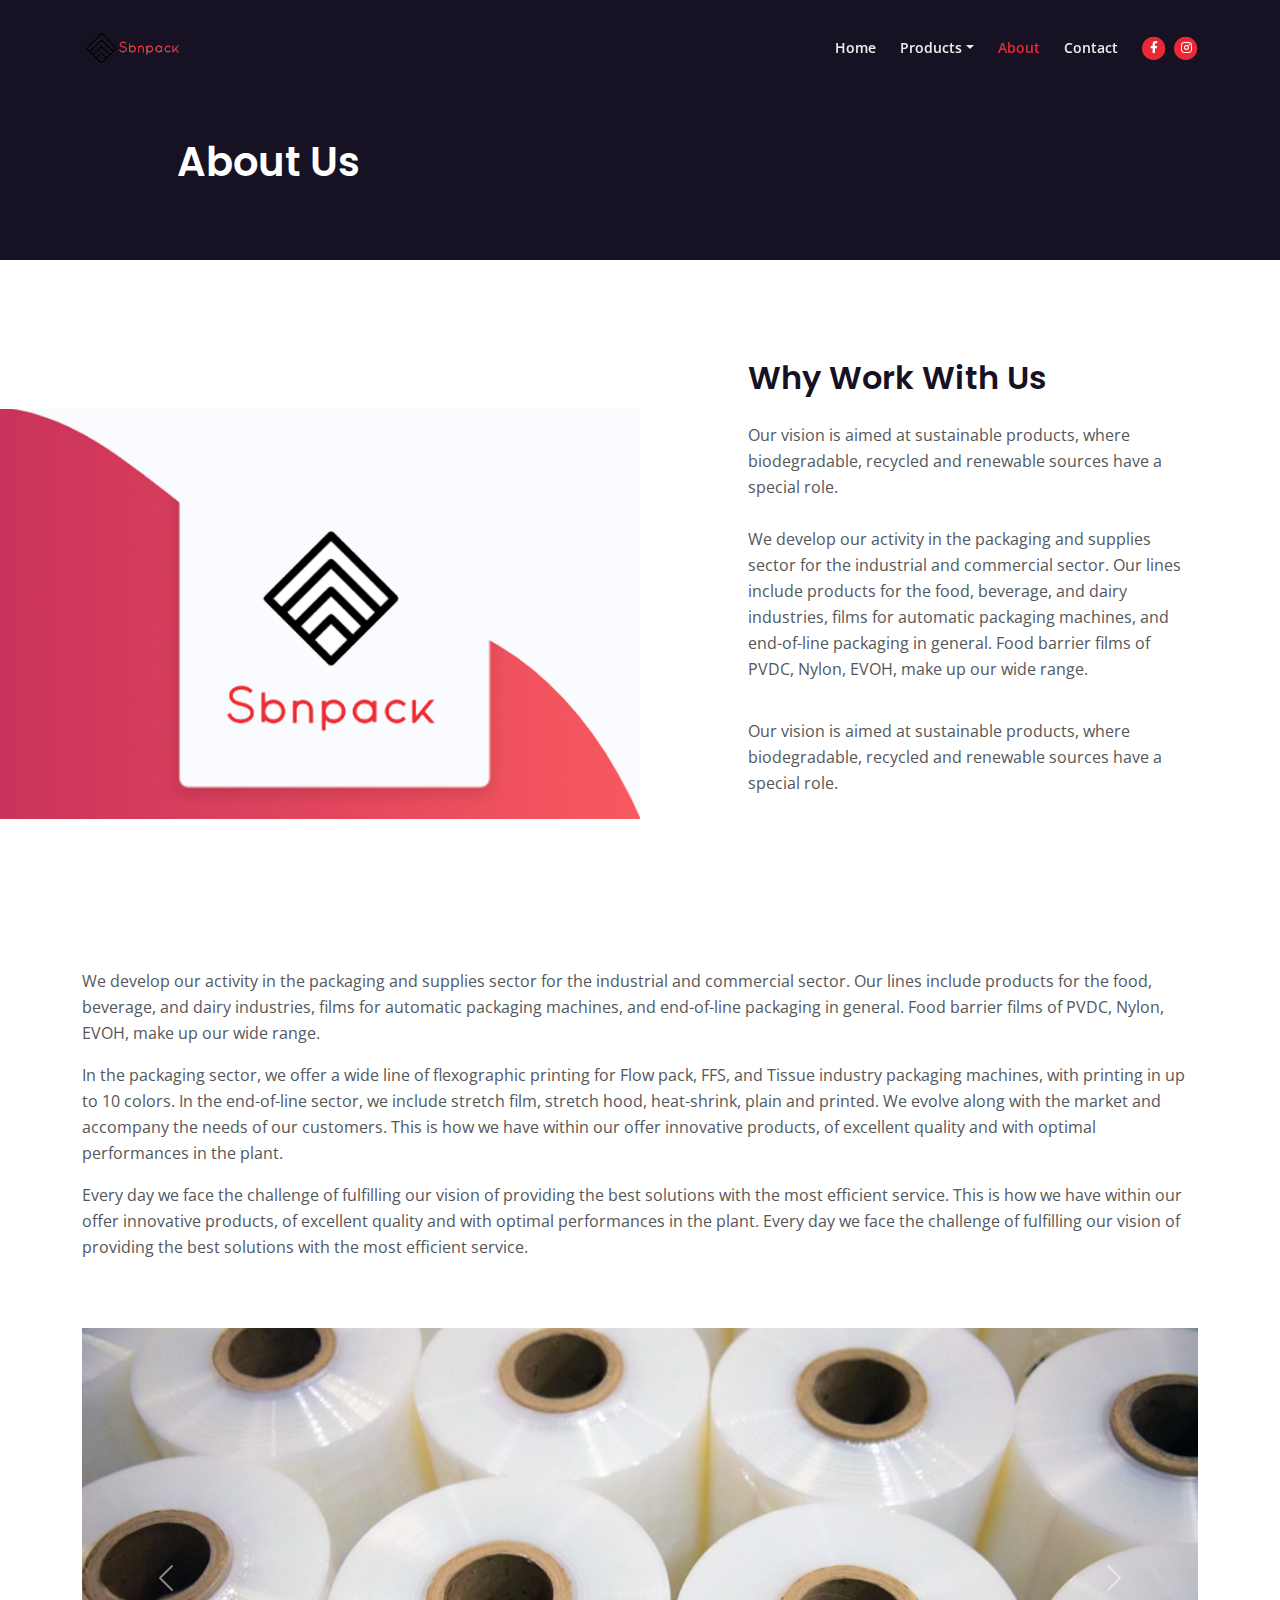
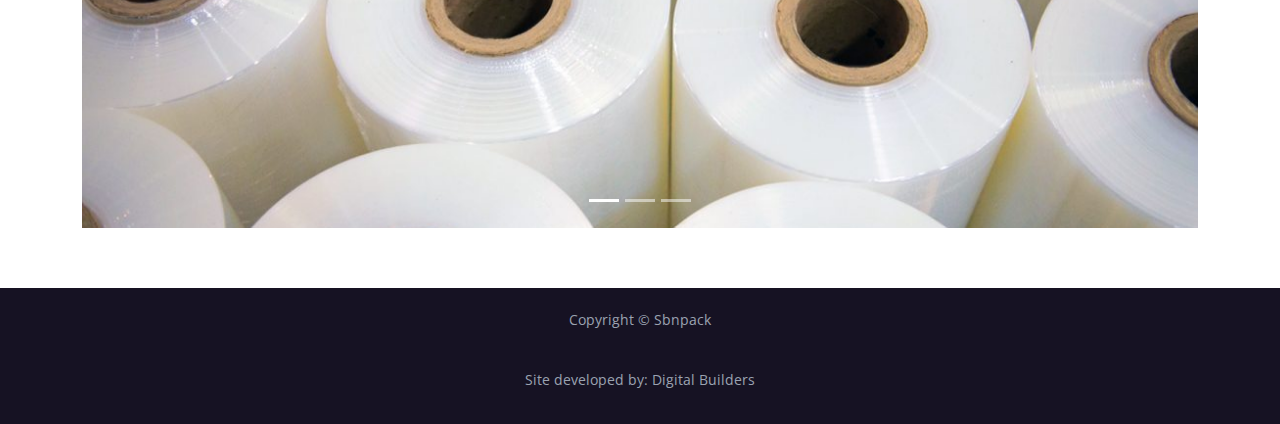
<file: about.html>
<!DOCTYPE html>
<html lang="en">
<head>
    <meta charset="utf-8">
    <meta name="viewport" content="width=device-width, initial-scale=1, shrink-to-fit=no">
    
    <!-- SEO Meta Tags -->
    <meta name="description" content="Your description">
    <meta name="author" content="Your name">

    <!-- OG Meta Tags to improve the way the post looks when you share the page on Facebook, Twitter, LinkedIn -->
	<meta property="og:site_name" content="" /> <!-- website name -->
	<meta property="og:site" content="" /> <!-- website link -->
	<meta property="og:title" content=""/> <!-- title shown in the actual shared post -->
	<meta property="og:description" content="" /> <!-- description shown in the actual shared post -->
	<meta property="og:image" content="" /> <!-- image link, make sure it's jpg -->
	<meta property="og:url" content="" /> <!-- where do you want your post to link to -->
	<meta name="twitter:card" content="summary_large_image"> <!-- to have large image post format in Twitter -->

    <!-- Webpage Title -->
    <title>Sbnpack</title>
    
    <!-- Styles -->
    <link href="https://fonts.googleapis.com/css2?family=Open+Sans:ital,wght@0,400;0,600;0,700;1,400&display=swap" rel="stylesheet">
    <link href="https://fonts.googleapis.com/css2?family=Poppins:wght@600&display=swap" rel="stylesheet">
    <link href="css/bootstrap.min.css" rel="stylesheet">
    <link href="css/fontawesome-all.min.css" rel="stylesheet">
    <link href="css/swiper.css" rel="stylesheet">
	<link href="css/styles.css" rel="stylesheet">
	
	<!-- Favicon  -->
    <link rel="icon" href="images/logoConFondo.jpg">
</head>
<body>
    
        <!-- Navigation -->
    <nav id="navbar" class="navbar navbar-expand-lg fixed-top navbar-dark" aria-label="Main navigation">
        <div class="container">

            <!-- Image Logo -->
            <a class="navbar-brand logo-image" href="index.html"><img src="images/logo.png" alt="alternative"></a> 

            <!-- Text Logo - Use this if you don't have a graphic logo -->
            <!-- <a class="navbar-brand logo-text" href="index.html">Desi</a> -->

            <button class="navbar-toggler p-0 border-0" type="button" id="navbarSideCollapse" aria-label="Toggle navigation">
                <span class="navbar-toggler-icon"></span>
            </button>

            <div class="navbar-collapse offcanvas-collapse" id="navbarsExampleDefault">
                <ul class="navbar-nav ms-auto navbar-nav-scroll">
                    <li class="nav-item">
                        <a class="nav-link" aria-current="page" href="index.html">Home</a>
                    </li>
                    
                    <li class="nav-item dropdown">
                        <a class="nav-link dropdown-toggle" href="#" id="dropdown01" data-bs-toggle="dropdown" aria-expanded="false">Products</a>
                        <ul class="dropdown-menu" aria-labelledby="dropdown01">
                            <li><a class="dropdown-item" href="stretch-film.html">Stretch Film</a></li>
                            <li><div class="dropdown-divider"></div></li>
                            <li><a class="dropdown-item" href="shrink-film.html">Shrink Film</a></li>
                            <li><div class="dropdown-divider"></div></li>
                            <li><a class="dropdown-item" href="food-packaging.html">Food Packaging</a></li>
                            <li><div class="dropdown-divider"></div></li>
                            <li><a class="dropdown-item" href="agricultural.html">Agricultural</a></li>
                            <li><div class="dropdown-divider"></div></li>
                            <li><a class="dropdown-item" href="polypropilene-products.html">Polypropilene Products</a></li>
                            <!--
                            <li><a class="dropdown-item" href="empty-bags.html">Empty bags</a></li>
                            <li><div class="dropdown-divider"></div></li>
                            <li><a class="dropdown-item" href="shrink-bags.html">Shrink Bags</a></li>
                            <li><div class="dropdown-divider"></div></li>
                            <li><a class="dropdown-item" href="smart-bottles.html">Smart Bottles</a></li>
                            -->
                        </ul>
                    </li>

                    <li class="nav-item">
                        <a class="nav-link  active" href="about.html">About</a>
                    </li>

                    <!--

                    <li class="nav-item dropdown">
                        <a class="nav-link dropdown-toggle" href="#" id="dropdown02" data-bs-toggle="dropdown" aria-expanded="false">Flexible Films</a>
                        <ul class="dropdown-menu" aria-labelledby="dropdown02">
                            <li><a class="dropdown-item" href="#">Printed film</a></li>
                            <li><div class="dropdown-divider"></div></li>
                            <li><a class="dropdown-item" href="#">Laminated film</a></li>
                            <li><div class="dropdown-divider"></div></li>
                            <li><a class="dropdown-item" href="#">Ffs</a></li>
                        </ul>
                    </li>

                    -->

                    <!--

                    <li class="nav-item dropdown">
                        <a class="nav-link dropdown-toggle" href="#" id="dropdown03" data-bs-toggle="dropdown" aria-expanded="false">Other Products</a>
                        <ul class="dropdown-menu" aria-labelledby="dropdown03">
                            <li><a class="dropdown-item" href="#">Stretch film</a></li>
                            <li><div class="dropdown-divider"></div></li>
                            <li><a class="dropdown-item" href="#">Shrink film</a></li>
                            <li><div class="dropdown-divider"></div></li>
                            <li><a class="dropdown-item" href="#">Stretch hood</a></li>
                            <li><div class="dropdown-divider"></div></li>                      
                            <li><a class="dropdown-item" href="#">High Density bags</a></li>
                            <li><div class="dropdown-divider"></div></li>                      
                            <li><a class="dropdown-item" href="#">Ad start bags</a></li>
                            <li><div class="dropdown-divider"></div></li>                      
                            <li><a class="dropdown-item" href="#">Pvc</a></li>
                        </ul>
                    </li>

                    -->

                    <!--
               
                    <li class="nav-item">
                        <a class="nav-link" href="gallery.html">Gallery</a>
                    </li>

                    -->
               
                    <li class="nav-item">
                        <a class="nav-link" href="contact.html">Contact</a>
                    </li>
                </ul>
                <span class="nav-item social-icons">
                    <span class="fa-stack">
                        <a href="#your-link">
                            <i class="fas fa-circle fa-stack-2x"></i>
                            <i class="fab fa-facebook-f fa-stack-1x"></i>
                        </a>
                    </span>
                    <span class="fa-stack">
                        <a href="#your-link">
                            <i class="fas fa-circle fa-stack-2x"></i>
                            <i class="fab fa-instagram fa-stack-1x"></i>
                        </a>
                    </span>
                </span>
            </div> <!-- end of navbar-collapse -->
        </div> <!-- end of container -->
    </nav> <!-- end of navbar -->
    <!-- end of navigation -->


    <!-- Header -->
    <header class="ex-header">
        <div class="container">
            <div class="row">
                <div class="col-xl-10 offset-xl-1">
                    <h1>About Us</h1>
                </div> <!-- end of col -->
            </div> <!-- end of row -->
        </div> <!-- end of container -->
    </header> <!-- end of ex-header -->
    <!-- end of header -->


   


   
    <!-- Details -->
	<div class="split">
		<div class="area-1">
		</div><!-- end of area-1 on same line and no space between comments to eliminate margin white space --><div class="area-2 ">
            <div class="container">    
                <div class="row">
                    <div class="col-lg-12">     
                        <!-- Text Container -->
                        <div class="text-container">
                            <h2>Why Work With Us</h2>
                          <!--  <p>Our vision is directed to sustainable products,where biodegradable, recycled and renewable sources hace a special role.</p>
                            <p>We develop our activity in the packaging and supplies for the industrial and commercial sector.</p>
                            <p>We evolve along with the market and we accompany the needs of our clients. <br> Thus, we hace innovative products, of excellent quality, with optimal plant performance.</p>
                            <p>Day by we challenge ourselves to fulfill our vision of providing the best solutions with the most efficient service. <br> Thus, we have in our offer innovative products, of excellent quality and with optimal plant performance.</p>-->
                            <p>Our vision is aimed at sustainable products, where biodegradable, recycled and renewable sources have a special role. <br><br>
                            We develop our activity in the packaging and supplies sector for the industrial and commercial sector.
                            Our lines include products for the food, beverage, and dairy industries, films for automatic packaging machines, and end-of-line packaging in general. Food barrier films of PVDC, Nylon, EVOH, make up our wide range.</p>
                            
                            <p>Our vision is aimed at sustainable products, where biodegradable, recycled and renewable sources have a special role.</p>
                           

                        </div> <!-- end of text-container -->
                        <!-- end of text container -->

                    </div> <!-- end of col -->
                </div> <!-- end of row -->
            </div> <!-- end of container -->
		</div> <!-- end of area-2 -->
    </div> <!-- end of split -->
    <!-- end of details -->

    <div style="margin-bottom: 60px;" class="container about-text-container">    
        <div class="row">
            <div class="col-lg-12">     
                <!-- Text Container -->
                    <div class="text-container">
                    
                <!--  <p>Our vision is directed to sustainable products,where biodegradable, recycled and renewable sources hace a special role.</p>
                    <p>We develop our activity in the packaging and supplies for the industrial and commercial sector.</p>
                    <p>We evolve along with the market and we accompany the needs of our clients. <br> Thus, we hace innovative products, of excellent quality, with optimal plant performance.</p>
                    <p>Day by we challenge ourselves to fulfill our vision of providing the best solutions with the most efficient service. <br> Thus, we have in our offer innovative products, of excellent quality and with optimal plant performance.</p>-->
                    <p>
                    We develop our activity in the packaging and supplies sector for the industrial and commercial sector.
                    Our lines include products for the food, beverage, and dairy industries, films for automatic packaging machines, and end-of-line packaging in general. Food barrier films of PVDC, Nylon, EVOH, make up our wide range.</p>
                    
                    <p>In the packaging sector, we offer a wide line of flexographic printing for Flow pack, FFS, and Tissue industry packaging machines, with printing in up to 10 colors.
                    In the end-of-line sector, we include stretch film, stretch hood, heat-shrink, plain and printed.
                    We evolve along with the market and accompany the needs of our customers. This is how we have within our offer innovative products, of excellent quality and with optimal performances in the plant.</p>
                    
                    <p>Every day we face the challenge of fulfilling our vision of providing the best solutions with the most efficient service. This is how we have within our offer innovative products, of excellent quality and with optimal performances in the plant.
                    Every day we face the challenge of fulfilling our vision of providing the best solutions with the most efficient service.</p>
                    <br><br>
                    
                    </div> <!-- end of text-container -->

                    
                    <div id="carouselExampleIndicators" class="carousel slide" data-bs-ride="carousel">
                        <div class="carousel-indicators">
                          <button type="button" data-bs-target="#carouselExampleIndicators" data-bs-slide-to="0" class="active" aria-current="true" aria-label="Slide 1"></button>
                          <button type="button" data-bs-target="#carouselExampleIndicators" data-bs-slide-to="1" aria-label="Slide 2"></button>
                          <button type="button" data-bs-target="#carouselExampleIndicators" data-bs-slide-to="2" aria-label="Slide 3"></button>
                        </div>
                        <div class="carousel-inner">
                          <div class="carousel-item active">
                            <img src="images/stretch_film.jpeg" class="d-block w-100" alt="...">
                          </div>
                          <div class="carousel-item">
                            <img src="images/SHRINK-FILM.jpeg" class="d-block w-100" alt="...">
                          </div>
                          <div class="carousel-item">
                            <img src="images/envasadora-vacio-equipamiento-cocina-industrial-hosteleria.jpeg" class="d-block w-100" alt="...">
                          </div>
                        </div>
                        <button class="carousel-control-prev" type="button" data-bs-target="#carouselExampleIndicators" data-bs-slide="prev">
                          <span class="carousel-control-prev-icon" aria-hidden="true"></span>
                          <span class="visually-hidden">Previous</span>
                        </button>
                        <button class="carousel-control-next" type="button" data-bs-target="#carouselExampleIndicators" data-bs-slide="next">
                          <span class="carousel-control-next-icon" aria-hidden="true"></span>
                          <span class="visually-hidden">Next</span>
                        </button>
                      </div>
            </div>
        </div>
    </div>
    

   


    <!-- Copyright -->
    <footer>
    <div class="copyright">
        <div class="container">
            <div class="row">
                <div class="col-lg-12">
                    <p class="p-small">Copyright © <a href="#">Sbnpack</a></p>
                </div> <!-- end of col -->
            </div> <!-- enf of row -->

            <div class="row">
                <div class="col-lg-12">
                    <p class="p-small">Site developed by:  <a href="https:digitalbuilders.uy" target="_blank">Digital Builders</a></p>
                </div> <!-- end of col -->
            </div> <!-- enf of row -->
        </div> <!-- end of container -->
    </div> <!-- end of copyright --> 
    <!-- end of copyright -->       
</footer>
    

    <!-- Back To Top Button -->
    <button onclick="topFunction()" id="myBtn">
        <img src="images/up-arrow.png" alt="alternative">
    </button>
    <!-- end of back to top button -->
    	
    <!-- Scripts -->
    <script src="js/bootstrap.min.js"></script> <!-- Bootstrap framework -->
    <script src="js/swiper.min.js"></script> <!-- Swiper for image and text sliders -->
    <script src="js/purecounter.min.js"></script> <!-- Purecounter counter for statistics numbers -->
    <script src="js/isotope.pkgd.min.js"></script> <!-- Isotope for filter -->
    <script src="js/scripts.js"></script> <!-- Custom scripts -->
</body>
</html>
</file>
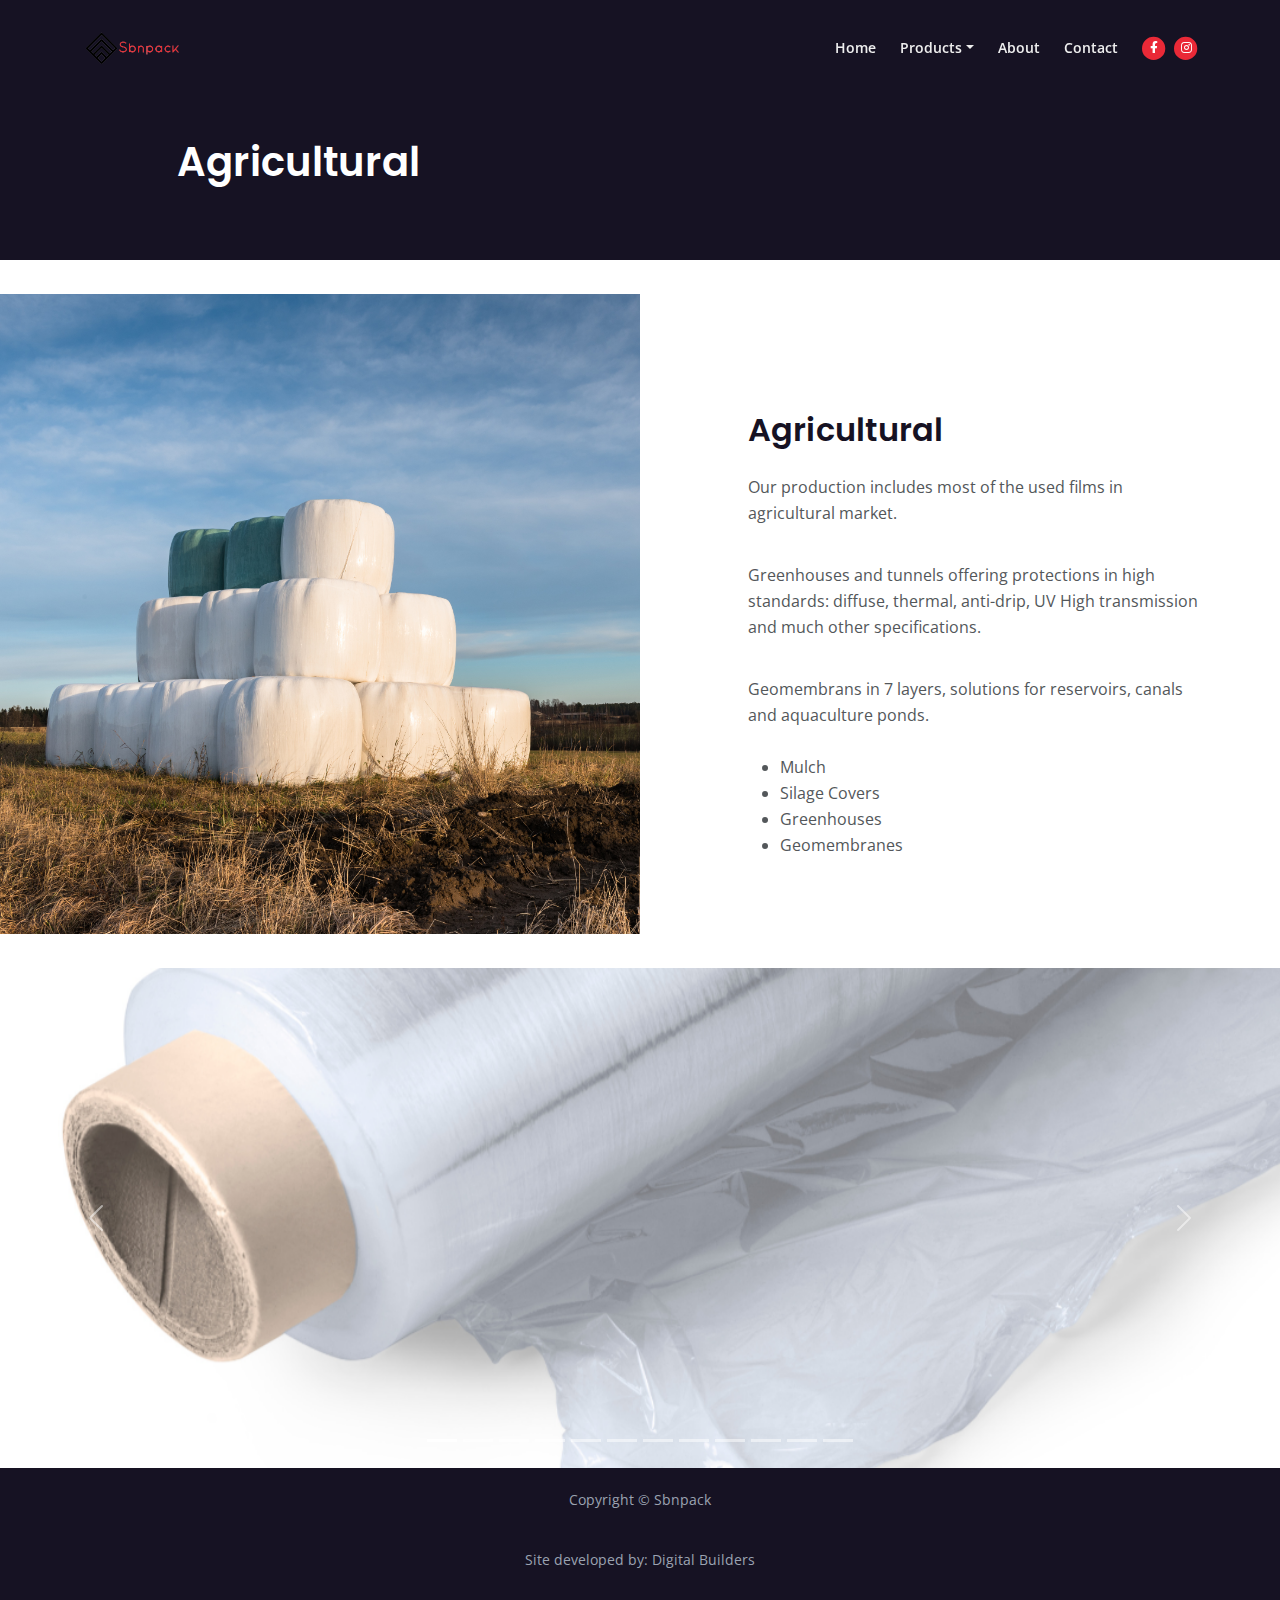
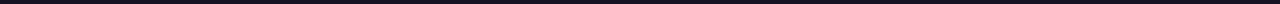
<file: agricultural.html>
<!DOCTYPE html>
<html lang="en">
<head>
    <meta charset="utf-8">
    <meta name="viewport" content="width=device-width, initial-scale=1, shrink-to-fit=no">
    
    <!-- SEO Meta Tags -->
    <meta name="description" content="Your description">
    <meta name="author" content="Your name">

    <!-- OG Meta Tags to improve the way the post looks when you share the page on Facebook, Twitter, LinkedIn -->
	<meta property="og:site_name" content="" /> <!-- website name -->
	<meta property="og:site" content="" /> <!-- website link -->
	<meta property="og:title" content=""/> <!-- title shown in the actual shared post -->
	<meta property="og:description" content="" /> <!-- description shown in the actual shared post -->
	<meta property="og:image" content="" /> <!-- image link, make sure it's jpg -->
	<meta property="og:url" content="" /> <!-- where do you want your post to link to -->
	<meta name="twitter:card" content="summary_large_image"> <!-- to have large image post format in Twitter -->

    <!-- Webpage Title -->
    <title>Sbnpack</title>
    
    <!-- Styles -->
    <link href="https://fonts.googleapis.com/css2?family=Open+Sans:ital,wght@0,400;0,600;0,700;1,400&display=swap" rel="stylesheet">
    <link href="https://fonts.googleapis.com/css2?family=Poppins:wght@600&display=swap" rel="stylesheet">
    <link href="css/bootstrap.min.css" rel="stylesheet">
    <link href="css/fontawesome-all.min.css" rel="stylesheet">
    <link href="css/swiper.css" rel="stylesheet">
	<link href="css/styles.css" rel="stylesheet">
	
	<!-- Favicon  -->
    <link rel="icon" href="images/logoConFondo.jpg">
</head>
<body>
    
     <!-- Navigation -->
     <nav id="navbar" class="navbar navbar-expand-lg fixed-top navbar-dark" aria-label="Main navigation">
        <div class="container">

            <!-- Image Logo -->
            <a class="navbar-brand logo-image" href="index.html"><img src="images/logo.png" alt="alternative"></a> 

            <!-- Text Logo - Use this if you don't have a graphic logo -->
            <!-- <a class="navbar-brand logo-text" href="index.html">Desi</a> -->

            <button class="navbar-toggler p-0 border-0" type="button" id="navbarSideCollapse" aria-label="Toggle navigation">
                <span class="navbar-toggler-icon"></span>
            </button>

            <div class="navbar-collapse offcanvas-collapse" id="navbarsExampleDefault">
                <ul class="navbar-nav ms-auto navbar-nav-scroll">
                    <li class="nav-item">
                        <a class="nav-link" aria-current="page" href="index.html">Home</a>
                    </li>
                    
                    <li class="nav-item dropdown">
                        <a class="nav-link dropdown-toggle" href="#" id="dropdown01" data-bs-toggle="dropdown" aria-expanded="false">Products</a>
                        <ul class="dropdown-menu" aria-labelledby="dropdown01">
                            <li><a class="dropdown-item" href="stretch-film.html">Stretch Film</a></li>
                            <li><div class="dropdown-divider"></div></li>
                            <li><a class="dropdown-item" href="shrink-film.html">Shrink Film</a></li>
                            <li><div class="dropdown-divider"></div></li>
                            <li><a class="dropdown-item" href="food-packaging.html">Food Packaging</a></li>
                            <li><div class="dropdown-divider"></div></li>
                            <li><a class="dropdown-item active" href="agricultural.html">Agricultural</a></li>
                            <li><div class="dropdown-divider"></div></li>
                            <li><a class="dropdown-item" href="polypropilene-products.html">Polypropilene Products</a></li>
                            <!--
                            <li><a class="dropdown-item" href="empty-bags.html">Empty bags</a></li>
                            <li><div class="dropdown-divider"></div></li>
                            <li><a class="dropdown-item" href="shrink-bags.html">Shrink Bags</a></li>
                            <li><div class="dropdown-divider"></div></li>
                            <li><a class="dropdown-item" href="smart-bottles.html">Smart Bottles</a></li>
                            -->
                        </ul>
                    </li>

                    <li class="nav-item">
                        <a class="nav-link" href="about.html">About</a>
                    </li>

                    <!--

                    <li class="nav-item dropdown">
                        <a class="nav-link dropdown-toggle" href="#" id="dropdown02" data-bs-toggle="dropdown" aria-expanded="false">Flexible Films</a>
                        <ul class="dropdown-menu" aria-labelledby="dropdown02">
                            <li><a class="dropdown-item" href="#">Printed film</a></li>
                            <li><div class="dropdown-divider"></div></li>
                            <li><a class="dropdown-item" href="#">Laminated film</a></li>
                            <li><div class="dropdown-divider"></div></li>
                            <li><a class="dropdown-item" href="#">Ffs</a></li>
                        </ul>
                    </li>

                    -->

                    <!--

                    <li class="nav-item dropdown">
                        <a class="nav-link dropdown-toggle" href="#" id="dropdown03" data-bs-toggle="dropdown" aria-expanded="false">Other Products</a>
                        <ul class="dropdown-menu" aria-labelledby="dropdown03">
                            <li><a class="dropdown-item" href="#">Stretch film</a></li>
                            <li><div class="dropdown-divider"></div></li>
                            <li><a class="dropdown-item" href="#">Shrink film</a></li>
                            <li><div class="dropdown-divider"></div></li>
                            <li><a class="dropdown-item" href="#">Stretch hood</a></li>
                            <li><div class="dropdown-divider"></div></li>                      
                            <li><a class="dropdown-item" href="#">High Density bags</a></li>
                            <li><div class="dropdown-divider"></div></li>                      
                            <li><a class="dropdown-item" href="#">Ad start bags</a></li>
                            <li><div class="dropdown-divider"></div></li>                      
                            <li><a class="dropdown-item" href="#">Pvc</a></li>
                        </ul>
                    </li>

                    -->

                    <!--
               
                    <li class="nav-item">
                        <a class="nav-link" href="gallery.html">Gallery</a>
                    </li>

                    -->
               
                    <li class="nav-item">
                        <a class="nav-link" href="contact.html">Contact</a>
                    </li>
                </ul>
                <span class="nav-item social-icons">
                    <span class="fa-stack">
                        <a href="#your-link">
                            <i class="fas fa-circle fa-stack-2x"></i>
                            <i class="fab fa-facebook-f fa-stack-1x"></i>
                        </a>
                    </span>
                    <span class="fa-stack">
                        <a href="#your-link">
                            <i class="fas fa-circle fa-stack-2x"></i>
                            <i class="fab fa-instagram fa-stack-1x"></i>
                        </a>
                    </span>
                </span>
            </div> <!-- end of navbar-collapse -->
        </div> <!-- end of container -->
    </nav> <!-- end of navbar -->
    <!-- end of navigation -->


    <!-- Header -->
    <header class="ex-header">
        <div class="container">
            <div class="row">
                <div class="col-xl-10 offset-xl-1">
                    <h1>Agricultural</h1>
                </div> <!-- end of col -->
            </div> <!-- end of row -->
        </div> <!-- end of container -->
    </header> <!-- end of ex-header -->
    <!-- end of header -->


   


   
    <!-- Details -->
	<div class="split">
		<div class="area-agricultural">


		</div><!-- end of area-1 on same line and no space between comments to eliminate margin white space --><div class="area-2 ">
            <div class="container">    
                <div class="row">
                    <div class="col-lg-12">     
                        <!-- Text Container -->
                        <div class="text-container">
                            <br><br>
                            <h2>Agricultural</h2>
                            <p>Our production includes most of the used films in agricultural market.</p>
                            <p>Greenhouses and tunnels offering protections in high standards: diffuse, thermal, anti-drip, UV High transmission and much other specifications.</p>
                            <p>Geomembrans in 7 layers, solutions for reservoirs, canals and aquaculture ponds.</p>
                          <!--  <p>Day by we challenge ourselves to fulfill our vision of providing the best solutions with the most efficient service. <br> Thus, we have in our offer innovative products, of excellent quality and with optimal plant performance.</p>-->
                          <br> 
                          <ul>
                            <li>Mulch</li>
                            <li>Silage Covers</li>
                            <li>Greenhouses</li>
                            <li>Geomembranes</li>
                           </ul>

                        </div> <!-- end of text-container -->
                        <!-- end of text container -->


                    </div> <!-- end of col -->

                    
                </div> <!-- end of row -->
            </div> <!-- end of container -->
		</div> <!-- end of area-2 -->
    </div> <!-- end of split -->
    <!-- end of details -->


    <div id="carouselExampleIndicators" class="carousel slide" data-bs-ride="carousel">
        <div class="carousel-indicators">
          <button type="button" data-bs-target="#carouselExampleIndicators" data-bs-slide-to="0" class="active" aria-current="true" aria-label="Slide 1"></button>
          <button type="button" data-bs-target="#carouselExampleIndicators" data-bs-slide-to="1" aria-label="Slide 2"></button>
          <button type="button" data-bs-target="#carouselExampleIndicators" data-bs-slide-to="2" aria-label="Slide 3"></button>
          <button type="button" data-bs-target="#carouselExampleIndicators" data-bs-slide-to="3" aria-label="Slide 4"></button>
          <button type="button" data-bs-target="#carouselExampleIndicators" data-bs-slide-to="4" aria-label="Slide 5"></button>
          <button type="button" data-bs-target="#carouselExampleIndicators" data-bs-slide-to="5" aria-label="Slide 6"></button>
          <button type="button" data-bs-target="#carouselExampleIndicators" data-bs-slide-to="6" aria-label="Slide 7"></button>
          <button type="button" data-bs-target="#carouselExampleIndicators" data-bs-slide-to="7" aria-label="Slide 8"></button>
          <button type="button" data-bs-target="#carouselExampleIndicators" data-bs-slide-to="8" aria-label="Slide 9"></button>
          <button type="button" data-bs-target="#carouselExampleIndicators" data-bs-slide-to="9" aria-label="Slide 10"></button>
          <button type="button" data-bs-target="#carouselExampleIndicators" data-bs-slide-to="10" aria-label="Slide 11"></button>
          <button type="button" data-bs-target="#carouselExampleIndicators" data-bs-slide-to="11" aria-label="Slide 12"></button>
        </div>
        <div class="carousel-inner">
          <div class="carousel-item">
            <img src="images/stretch-films.png" class="d-block w-100" alt="...">
          </div>
          <div class="carousel-item active">
            <img src="images/stretch-films-2.png" class="d-block w-100" alt="...">
          </div>
          <div class="carousel-item">
            <img src="images/shrink-films-2.png" class="d-block w-100" alt="...">
          </div>
          <div class="carousel-item">
            <img src="images/shrink-films.png" class="d-block w-100" alt="...">
          </div>
          <div class="carousel-item">
            <img src="images/barrier-films.png" class="d-block w-100" alt="...">
          </div>
          <div class="carousel-item">
            <img src="images/barrier-films-2.png" class="d-block w-100" alt="...">
          </div>
          <div class="carousel-item">
            <img src="images/agropecuario.png" class="d-block w-100" alt="...">
          </div>
          <div class="carousel-item">
            <img src="images/agropecuario-2.png" class="d-block w-100" alt="...">
          </div>
          <div class="carousel-item">
            <img src="images/geomembranas.png" class="d-block w-100" alt="...">
          </div>
          <div class="carousel-item">
            <img src="images/geomembranas-2.png" class="d-block w-100" alt="...">
          </div>
          <div class="carousel-item">
            <img src="images/big-bags.png" class="d-block w-100" alt="...">
          </div>
          <div class="carousel-item">
            <img src="images/big-bags-2.png" class="d-block w-100" alt="...">
          </div>
        </div>
        <button class="carousel-control-prev" type="button" data-bs-target="#carouselExampleIndicators" data-bs-slide="prev">
          <span class="carousel-control-prev-icon" aria-hidden="true"></span>
          <span class="visually-hidden">Previous</span>
        </button>
        <button class="carousel-control-next" type="button" data-bs-target="#carouselExampleIndicators" data-bs-slide="next">
          <span class="carousel-control-next-icon" aria-hidden="true"></span>
          <span class="visually-hidden">Next</span>
        </button>
      </div>

    <!-- Copyright -->
    <footer >
    <div class="copyright">
        <div class="container">
            <div class="row">
                <div class="col-lg-12">
                    <p class="p-small">Copyright © <a href="#">Sbnpack</a></p>
                </div> <!-- end of col -->
            </div> <!-- enf of row -->

            <div class="row">
                <div class="col-lg-12">
                    <p class="p-small">Site developed by:  <a href="https:digitalbuilders.uy" target="_blank">Digital Builders</a></p>
                </div> <!-- end of col -->
            </div> <!-- enf of row -->
        </div> <!-- end of container -->
    </div> <!-- end of copyright --> 
    <!-- end of copyright -->       
</footer>
    

    <!-- Back To Top Button -->
    <button onclick="topFunction()" id="myBtn">
        <img src="images/up-arrow.png" alt="alternative">
    </button>
    <!-- end of back to top button -->
    	
    <!-- Scripts -->
    <script src="js/bootstrap.min.js"></script> <!-- Bootstrap framework -->
    <script src="js/swiper.min.js"></script> <!-- Swiper for image and text sliders -->
    <script src="js/purecounter.min.js"></script> <!-- Purecounter counter for statistics numbers -->
    <script src="js/isotope.pkgd.min.js"></script> <!-- Isotope for filter -->
    <script src="js/scripts.js"></script> <!-- Custom scripts -->
</body>
</html>
</file>
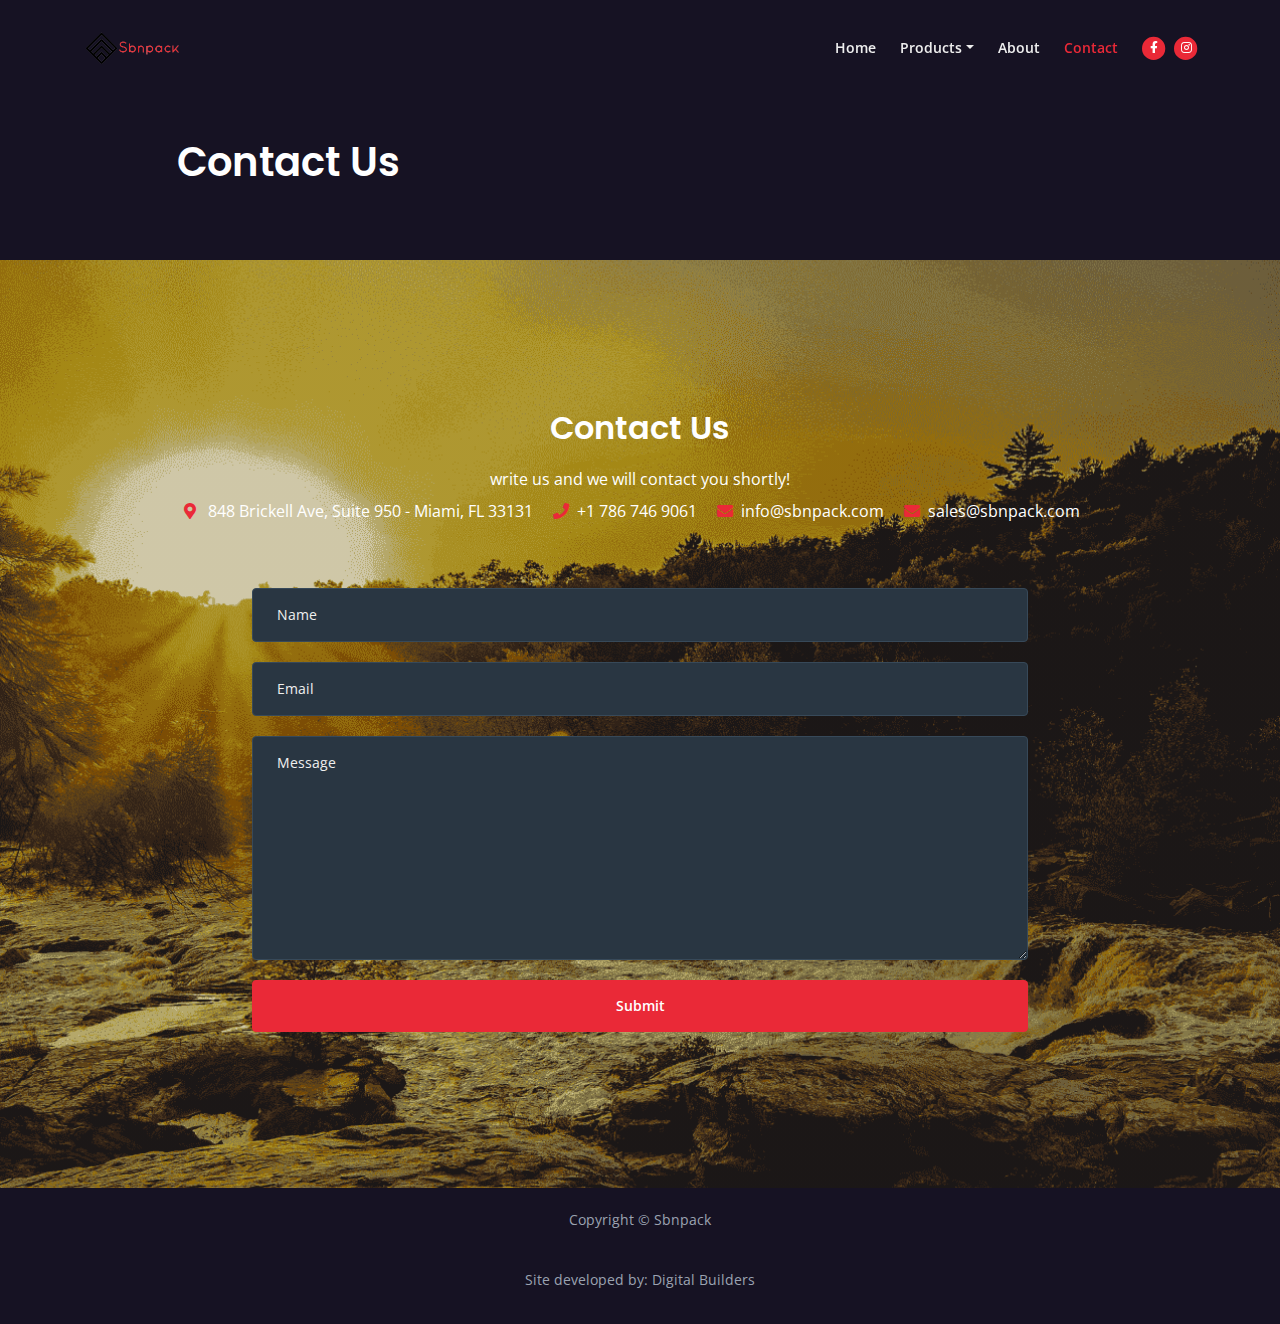
<file: contact.html>
<!DOCTYPE html>
<html lang="en">
<head>
    <meta charset="utf-8">
    <meta name="viewport" content="width=device-width, initial-scale=1, shrink-to-fit=no">
    
    <!-- SEO Meta Tags -->
    <meta name="description" content="Your description">
    <meta name="author" content="Your name">

    <!-- OG Meta Tags to improve the way the post looks when you share the page on Facebook, Twitter, LinkedIn -->
	<meta property="og:site_name" content="" /> <!-- website name -->
	<meta property="og:site" content="" /> <!-- website link -->
	<meta property="og:title" content=""/> <!-- title shown in the actual shared post -->
	<meta property="og:description" content="" /> <!-- description shown in the actual shared post -->
	<meta property="og:image" content="" /> <!-- image link, make sure it's jpg -->
	<meta property="og:url" content="" /> <!-- where do you want your post to link to -->
	<meta name="twitter:card" content="summary_large_image"> <!-- to have large image post format in Twitter -->

    <!-- Webpage Title -->
    <title>Sbnpack</title>
    
    <!-- Styles -->
    <link href="https://fonts.googleapis.com/css2?family=Open+Sans:ital,wght@0,400;0,600;0,700;1,400&display=swap" rel="stylesheet">
    <link href="https://fonts.googleapis.com/css2?family=Poppins:wght@600&display=swap" rel="stylesheet">
    <link href="css/bootstrap.min.css" rel="stylesheet">
    <link href="css/fontawesome-all.min.css" rel="stylesheet">
    <link href="css/swiper.css" rel="stylesheet">
	<link href="css/styles.css" rel="stylesheet">
	
	<!-- Favicon  -->
    <link rel="icon" href="images/logoConFondo.jpg">
</head>
<body>
    
         <!-- Navigation -->
    <nav id="navbar" class="navbar navbar-expand-lg fixed-top navbar-dark" aria-label="Main navigation">
        <div class="container">

            <!-- Image Logo -->
            <a class="navbar-brand logo-image" href="index.html"><img src="images/logo.png" alt="alternative"></a> 

            <!-- Text Logo - Use this if you don't have a graphic logo -->
            <!-- <a class="navbar-brand logo-text" href="index.html">Desi</a> -->

            <button class="navbar-toggler p-0 border-0" type="button" id="navbarSideCollapse" aria-label="Toggle navigation">
                <span class="navbar-toggler-icon"></span>
            </button>

            <div class="navbar-collapse offcanvas-collapse" id="navbarsExampleDefault">
                <ul class="navbar-nav ms-auto navbar-nav-scroll">
                    <li class="nav-item">
                        <a class="nav-link" aria-current="page" href="index.html">Home</a>
                    </li>
                    
                    <li class="nav-item dropdown">
                        <a class="nav-link dropdown-toggle" href="#" id="dropdown01" data-bs-toggle="dropdown" aria-expanded="false">Products</a>
                        <ul class="dropdown-menu" aria-labelledby="dropdown01">
                            <li><a class="dropdown-item" href="stretch-film.html">Stretch Film</a></li>
                            <li><div class="dropdown-divider"></div></li>
                            <li><a class="dropdown-item" href="shrink-film.html">Shrink Film</a></li>
                            <li><div class="dropdown-divider"></div></li>
                            <li><a class="dropdown-item" href="food-packaging.html">Food Packaging</a></li>
                            <li><div class="dropdown-divider"></div></li>
                            <li><a class="dropdown-item" href="agricultural.html">Agricultural</a></li>
                            <li><div class="dropdown-divider"></div></li>
                            <li><a class="dropdown-item" href="polypropilene-products.html">Polypropilene Products</a></li>
                            <!--
                            <li><a class="dropdown-item" href="empty-bags.html">Empty bags</a></li>
                            <li><div class="dropdown-divider"></div></li>
                            <li><a class="dropdown-item" href="shrink-bags.html">Shrink Bags</a></li>
                            <li><div class="dropdown-divider"></div></li>
                            <li><a class="dropdown-item" href="smart-bottles.html">Smart Bottles</a></li>
                            -->
                        </ul>
                    </li>

                    <li class="nav-item">
                        <a class="nav-link" href="about.html">About</a>
                    </li>

                    <!--

                    <li class="nav-item dropdown">
                        <a class="nav-link dropdown-toggle" href="#" id="dropdown02" data-bs-toggle="dropdown" aria-expanded="false">Flexible Films</a>
                        <ul class="dropdown-menu" aria-labelledby="dropdown02">
                            <li><a class="dropdown-item" href="#">Printed film</a></li>
                            <li><div class="dropdown-divider"></div></li>
                            <li><a class="dropdown-item" href="#">Laminated film</a></li>
                            <li><div class="dropdown-divider"></div></li>
                            <li><a class="dropdown-item" href="#">Ffs</a></li>
                        </ul>
                    </li>

                    -->

                    <!--

                    <li class="nav-item dropdown">
                        <a class="nav-link dropdown-toggle" href="#" id="dropdown03" data-bs-toggle="dropdown" aria-expanded="false">Other Products</a>
                        <ul class="dropdown-menu" aria-labelledby="dropdown03">
                            <li><a class="dropdown-item" href="#">Stretch film</a></li>
                            <li><div class="dropdown-divider"></div></li>
                            <li><a class="dropdown-item" href="#">Shrink film</a></li>
                            <li><div class="dropdown-divider"></div></li>
                            <li><a class="dropdown-item" href="#">Stretch hood</a></li>
                            <li><div class="dropdown-divider"></div></li>                      
                            <li><a class="dropdown-item" href="#">High Density bags</a></li>
                            <li><div class="dropdown-divider"></div></li>                      
                            <li><a class="dropdown-item" href="#">Ad start bags</a></li>
                            <li><div class="dropdown-divider"></div></li>                      
                            <li><a class="dropdown-item" href="#">Pvc</a></li>
                        </ul>
                    </li>

                    -->

                    <!--
               
                    <li class="nav-item">
                        <a class="nav-link" href="gallery.html">Gallery</a>
                    </li>

                    -->
               
                    <li class="nav-item">
                        <a class="nav-link active" href="contact.html">Contact</a>
                    </li>
                </ul>
                <span class="nav-item social-icons">
                    <span class="fa-stack">
                        <a href="#your-link">
                            <i class="fas fa-circle fa-stack-2x"></i>
                            <i class="fab fa-facebook-f fa-stack-1x"></i>
                        </a>
                    </span>
                    <span class="fa-stack">
                        <a href="#your-link">
                            <i class="fas fa-circle fa-stack-2x"></i>
                            <i class="fab fa-instagram fa-stack-1x"></i>
                        </a>
                    </span>
                </span>
            </div> <!-- end of navbar-collapse -->
        </div> <!-- end of container -->
    </nav> <!-- end of navbar -->
    <!-- end of navigation -->

    <!-- Header -->
    <header class="ex-header">
        <div class="container">
            <div class="row">
                <div class="col-xl-10 offset-xl-1">
                    <h1>Contact Us</h1>
                </div> <!-- end of col -->
            </div> <!-- end of row -->
        </div> <!-- end of container -->
    </header> <!-- end of ex-header -->
    <!-- end of header -->



   

<!-- Contact -->
<div id="contact" class="form-1">
    <div class="container">
        <div class="row">
            <div class="col-lg-12">
                <h2 class="h2-heading">Contact Us</h2>
                <p class="p-heading">write us and we will contact you shortly!</p>
                <ul class="list-unstyled li-space-lg">
                    <li><i class="fas fa-map-marker-alt"></i> &nbsp; 848 Brickell Ave, Suite 950 - Miami, FL 33131</li>
                    <li><i class="fas fa-phone"></i> &nbsp;<a>+1 786 746 9061</a></li>
                  <!--  <li><i class="fas fa-phone"></i> &nbsp;<a>+598 9453 7730</a></li>-->
                    <li><i class="fas fa-envelope"></i> &nbsp;<a>info@sbnpack.com</a></li>
                    <li><i class="fas fa-envelope"></i> &nbsp;<a>sales@sbnpack.com</a></li>
                </ul>
            </div> <!-- end of col -->
        </div> <!-- end of row -->
        <div class="row">
            <div class="col-lg-10 offset-lg-1">
                
                <!-- Contact Form -->
                <form>
                    <div class="form-group">
                        <input type="text" class="form-control-input" placeholder="Name" required>
                    </div>
                    <div class="form-group">
                        <input type="email" class="form-control-input" placeholder="Email" required>
                    </div>
                    <div class="form-group">
                        <textarea class="form-control-textarea" placeholder="Message" required></textarea>
                    </div>
                    <div class="form-group">
                        <button type="submit" class="form-control-submit-button">Submit</button>
                    </div>
                </form>
                <!-- end of contact form -->

            </div> <!-- end of col -->
        </div> <!-- end of row -->
    </div> <!-- end of container -->
</div> <!-- end of form-1 -->
<!-- end of contact -->

    <!-- Copyright -->
    <footer>
        <div class="copyright">
            <div class="container">
                <div class="row">
                    <div class="col-lg-12">
                        <p class="p-small">Copyright © <a href="#">Sbnpack</a></p>
                    </div> <!-- end of col -->
                </div> <!-- enf of row -->
    
                <div class="row">
                    <div class="col-lg-12">
                        <p class="p-small">Site developed by:  <a href="https:digitalbuilders.uy" target="_blank">Digital Builders</a></p>
                    </div> <!-- end of col -->
                </div> <!-- enf of row -->
            </div> <!-- end of container -->
        </div> <!-- end of copyright --> 
        <!-- end of copyright -->       
    </footer>
  
    

    <!-- Back To Top Button -->
    <button onclick="topFunction()" id="myBtn">
        <img src="images/up-arrow.png" alt="alternative">
    </button>
    <!-- end of back to top button -->
    	
    <!-- Scripts -->
    <script src="js/bootstrap.min.js"></script> <!-- Bootstrap framework -->
    <script src="js/swiper.min.js"></script> <!-- Swiper for image and text sliders -->
    <script src="js/purecounter.min.js"></script> <!-- Purecounter counter for statistics numbers -->
    <script src="js/isotope.pkgd.min.js"></script> <!-- Isotope for filter -->
    <script src="js/scripts.js"></script> <!-- Custom scripts -->
</body>
</html>
</file>
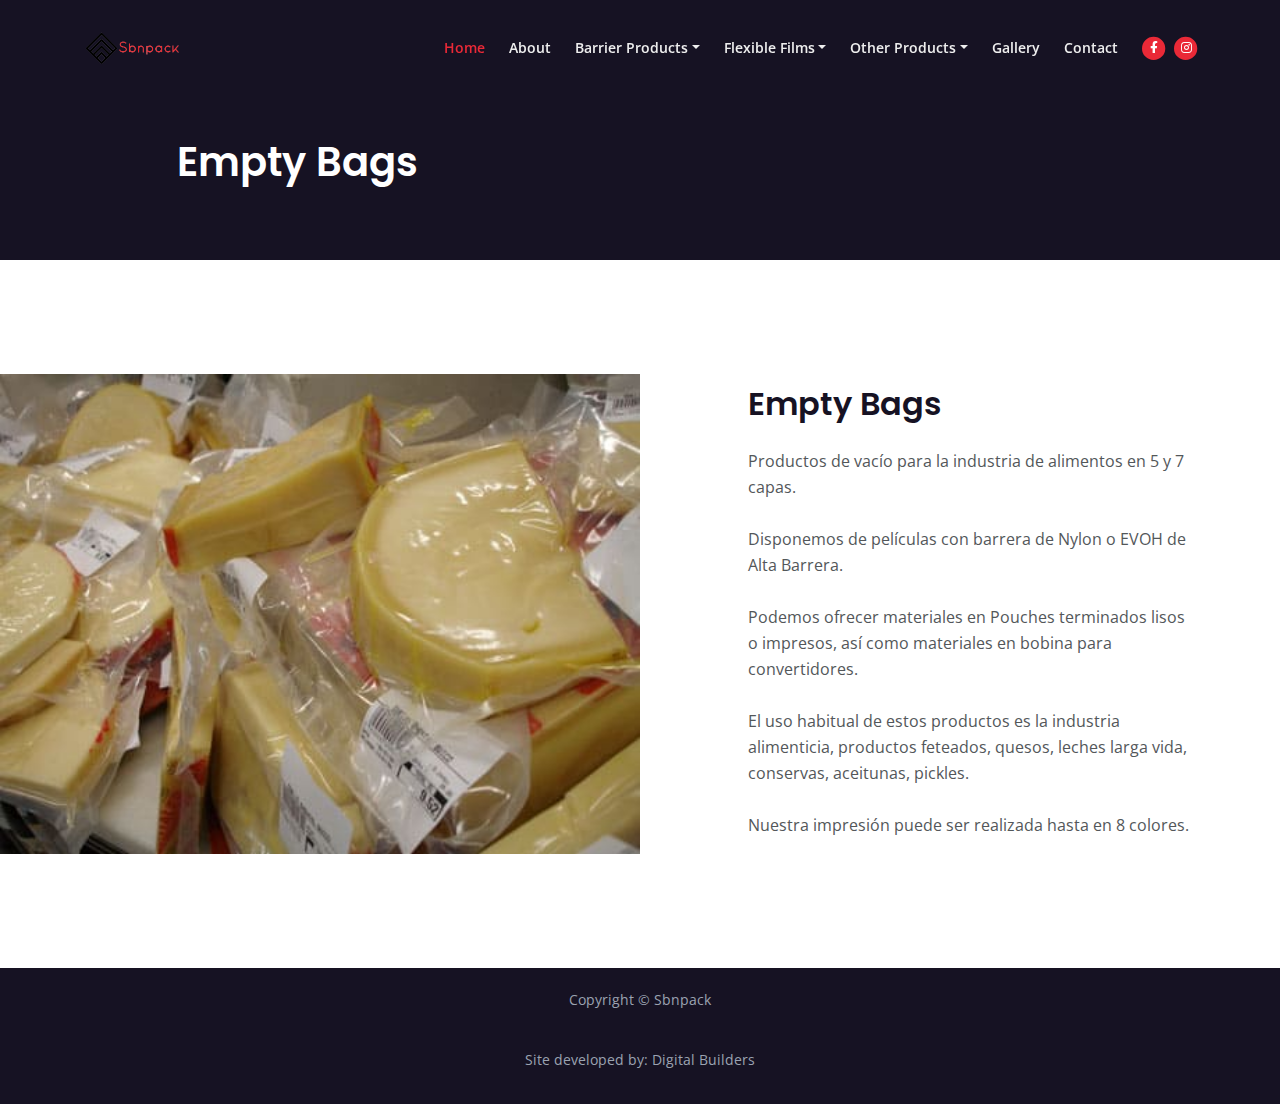
<file: empty-bags.html>
<!DOCTYPE html>
<html lang="en">
<head>
    <meta charset="utf-8">
    <meta name="viewport" content="width=device-width, initial-scale=1, shrink-to-fit=no">
    
    <!-- SEO Meta Tags -->
    <meta name="description" content="Your description">
    <meta name="author" content="Your name">

    <!-- OG Meta Tags to improve the way the post looks when you share the page on Facebook, Twitter, LinkedIn -->
	<meta property="og:site_name" content="" /> <!-- website name -->
	<meta property="og:site" content="" /> <!-- website link -->
	<meta property="og:title" content=""/> <!-- title shown in the actual shared post -->
	<meta property="og:description" content="" /> <!-- description shown in the actual shared post -->
	<meta property="og:image" content="" /> <!-- image link, make sure it's jpg -->
	<meta property="og:url" content="" /> <!-- where do you want your post to link to -->
	<meta name="twitter:card" content="summary_large_image"> <!-- to have large image post format in Twitter -->

    <!-- Webpage Title -->
    <title>Sbnpack</title>
    
    <!-- Styles -->
    <link href="https://fonts.googleapis.com/css2?family=Open+Sans:ital,wght@0,400;0,600;0,700;1,400&display=swap" rel="stylesheet">
    <link href="https://fonts.googleapis.com/css2?family=Poppins:wght@600&display=swap" rel="stylesheet">
    <link href="css/bootstrap.min.css" rel="stylesheet">
    <link href="css/fontawesome-all.min.css" rel="stylesheet">
    <link href="css/swiper.css" rel="stylesheet">
	<link href="css/styles.css" rel="stylesheet">
	
	<!-- Favicon  -->
    <link rel="icon" href="images/logoConFondo.jpg">
</head>
<body>
    
         <!-- Navigation -->
    <nav id="navbar" class="navbar navbar-expand-lg fixed-top navbar-dark" aria-label="Main navigation">
        <div class="container">

            <!-- Image Logo -->
            <a class="navbar-brand logo-image" href="index.html"><img src="images/logo.png" alt="alternative"></a> 

            <!-- Text Logo - Use this if you don't have a graphic logo -->
            <!-- <a class="navbar-brand logo-text" href="index.html">Desi</a> -->

            <button class="navbar-toggler p-0 border-0" type="button" id="navbarSideCollapse" aria-label="Toggle navigation">
                <span class="navbar-toggler-icon"></span>
            </button>

            <div class="navbar-collapse offcanvas-collapse" id="navbarsExampleDefault">
                <ul class="navbar-nav ms-auto navbar-nav-scroll">
                    <li class="nav-item">
                        <a class="nav-link active" aria-current="page" href="index.html">Home</a>
                    </li>
                    <li class="nav-item">
                        <a class="nav-link" href="about.html">About</a>
                    </li>
                    
                    <li class="nav-item dropdown">
                        <a class="nav-link dropdown-toggle" href="#" id="dropdown01" data-bs-toggle="dropdown" aria-expanded="false">Barrier Products</a>
                        <ul class="dropdown-menu" aria-labelledby="dropdown01">
                            <li><a class="dropdown-item" href="empty-bags.html">Empty bags</a></li>
                            <li><div class="dropdown-divider"></div></li>
                            <li><a class="dropdown-item" href="shrink-bags.html">Shrink Bags</a></li>
                            <li><div class="dropdown-divider"></div></li>
                            <li><a class="dropdown-item" href="smart-bottles.html">Smart Bottles</a></li>
                        </ul>
                    </li>

                    <li class="nav-item dropdown">
                        <a class="nav-link dropdown-toggle" href="#" id="dropdown02" data-bs-toggle="dropdown" aria-expanded="false">Flexible Films</a>
                        <ul class="dropdown-menu" aria-labelledby="dropdown02">
                            <li><a class="dropdown-item" href="#">Printed film</a></li>
                            <li><div class="dropdown-divider"></div></li>
                            <li><a class="dropdown-item" href="#">Laminated film</a></li>
                            <li><div class="dropdown-divider"></div></li>
                            <li><a class="dropdown-item" href="#">Ffs</a></li>
                        </ul>
                    </li>

                    <li class="nav-item dropdown">
                        <a class="nav-link dropdown-toggle" href="#" id="dropdown03" data-bs-toggle="dropdown" aria-expanded="false">Other Products</a>
                        <ul class="dropdown-menu" aria-labelledby="dropdown03">
                            <li><a class="dropdown-item" href="#">Stretch film</a></li>
                            <li><div class="dropdown-divider"></div></li>
                            <li><a class="dropdown-item" href="#">Shrink film</a></li>
                            <li><div class="dropdown-divider"></div></li>
                            <li><a class="dropdown-item" href="#">Stretch hood</a></li>
                            <li><div class="dropdown-divider"></div></li>                      
                            <li><a class="dropdown-item" href="#">High Density bags</a></li>
                            <li><div class="dropdown-divider"></div></li>                      
                            <li><a class="dropdown-item" href="#">Ad start bags</a></li>
                            <li><div class="dropdown-divider"></div></li>                      
                            <li><a class="dropdown-item" href="#">Pvc</a></li>
                        </ul>
                    </li>
               
                    <li class="nav-item">
                        <a class="nav-link" href="gallery.html">Gallery</a>
                    </li>
               
                    <li class="nav-item">
                        <a class="nav-link" href="contact.html">Contact</a>
                    </li>
                </ul>
                <span class="nav-item social-icons">
                    <span class="fa-stack">
                        <a href="#your-link">
                            <i class="fas fa-circle fa-stack-2x"></i>
                            <i class="fab fa-facebook-f fa-stack-1x"></i>
                        </a>
                    </span>
                    <span class="fa-stack">
                        <a href="#your-link">
                            <i class="fas fa-circle fa-stack-2x"></i>
                            <i class="fab fa-instagram fa-stack-1x"></i>
                        </a>
                    </span>
                </span>
            </div> <!-- end of navbar-collapse -->
        </div> <!-- end of container -->
    </nav> <!-- end of navbar -->
    <!-- end of navigation -->

    <!-- Header -->
    <header class="ex-header">
        <div class="container">
            <div class="row">
                <div class="col-xl-10 offset-xl-1">
                    <h1>Empty Bags</h1>
                </div> <!-- end of col -->
            </div> <!-- end of row -->
        </div> <!-- end of container -->
    </header> <!-- end of ex-header -->
    <!-- end of header -->


   


   
    <!-- Details -->
	<div class="split">
		<div class="area-emptybags">
		</div><!-- end of area-1 on same line and no space between comments to eliminate margin white space --><div class="area-2 ">
            <div class="container">    
                <div class="row">
                    <div class="col-lg-12">     
                        <!-- Text Container -->
                        <div class="text-container">
                            <br>
                            <h2>Empty Bags</h2>
                          <!--  <p>Our vision is directed to sustainable products,where biodegradable, recycled and renewable sources hace a special role.</p>
                            <p>We develop our activity in the packaging and supplies for the industrial and commercial sector.</p>
                            <p>We evolve along with the market and we accompany the needs of our clients. <br> Thus, we hace innovative products, of excellent quality, with optimal plant performance.</p>
                            <p>Day by we challenge ourselves to fulfill our vision of providing the best solutions with the most efficient service. <br> Thus, we have in our offer innovative products, of excellent quality and with optimal plant performance.</p>-->
                            <p>
                                Productos de vacío para la industria de alimentos en 5 y 7 capas.
                                <br><br>
                                Disponemos de películas con barrera de Nylon o EVOH de Alta Barrera.
                                <br><br>
                                Podemos ofrecer materiales en Pouches terminados lisos o impresos, así como materiales en bobina para convertidores.
                                <br><br>
                                El uso habitual de estos productos es la industria alimenticia, productos feteados, quesos, leches larga vida, conservas, aceitunas, pickles.
                                <br><br>
                                Nuestra impresión puede ser realizada hasta en 8 colores.
                                
                                </p>

                        </div> <!-- end of text-container -->
                        <!-- end of text container -->

                    </div> <!-- end of col -->
                </div> <!-- end of row -->
            </div> <!-- end of container -->
		</div> <!-- end of area-2 -->
    </div> <!-- end of split -->
    <!-- end of details -->
    


    <!-- Copyright -->
    <footer>
    <div class="copyright">
        <div class="container">
            <div class="row">
                <div class="col-lg-12">
                    <p class="p-small">Copyright © <a href="#">Sbnpack</a></p>
                </div> <!-- end of col -->
            </div> <!-- enf of row -->

            <div class="row">
                <div class="col-lg-12">
                    <p class="p-small">Site developed by:  <a href="https:digitalbuilders.uy" target="_blank">Digital Builders</a></p>
                </div> <!-- end of col -->
            </div> <!-- enf of row -->
        </div> <!-- end of container -->
    </div> <!-- end of copyright --> 
    <!-- end of copyright -->       
</footer>
    

    <!-- Back To Top Button -->
    <button onclick="topFunction()" id="myBtn">
        <img src="images/up-arrow.png" alt="alternative">
    </button>
    <!-- end of back to top button -->
    	
    <!-- Scripts -->
    <script src="js/bootstrap.min.js"></script> <!-- Bootstrap framework -->
    <script src="js/swiper.min.js"></script> <!-- Swiper for image and text sliders -->
    <script src="js/purecounter.min.js"></script> <!-- Purecounter counter for statistics numbers -->
    <script src="js/isotope.pkgd.min.js"></script> <!-- Isotope for filter -->
    <script src="js/scripts.js"></script> <!-- Custom scripts -->
</body>
</html>
</file>
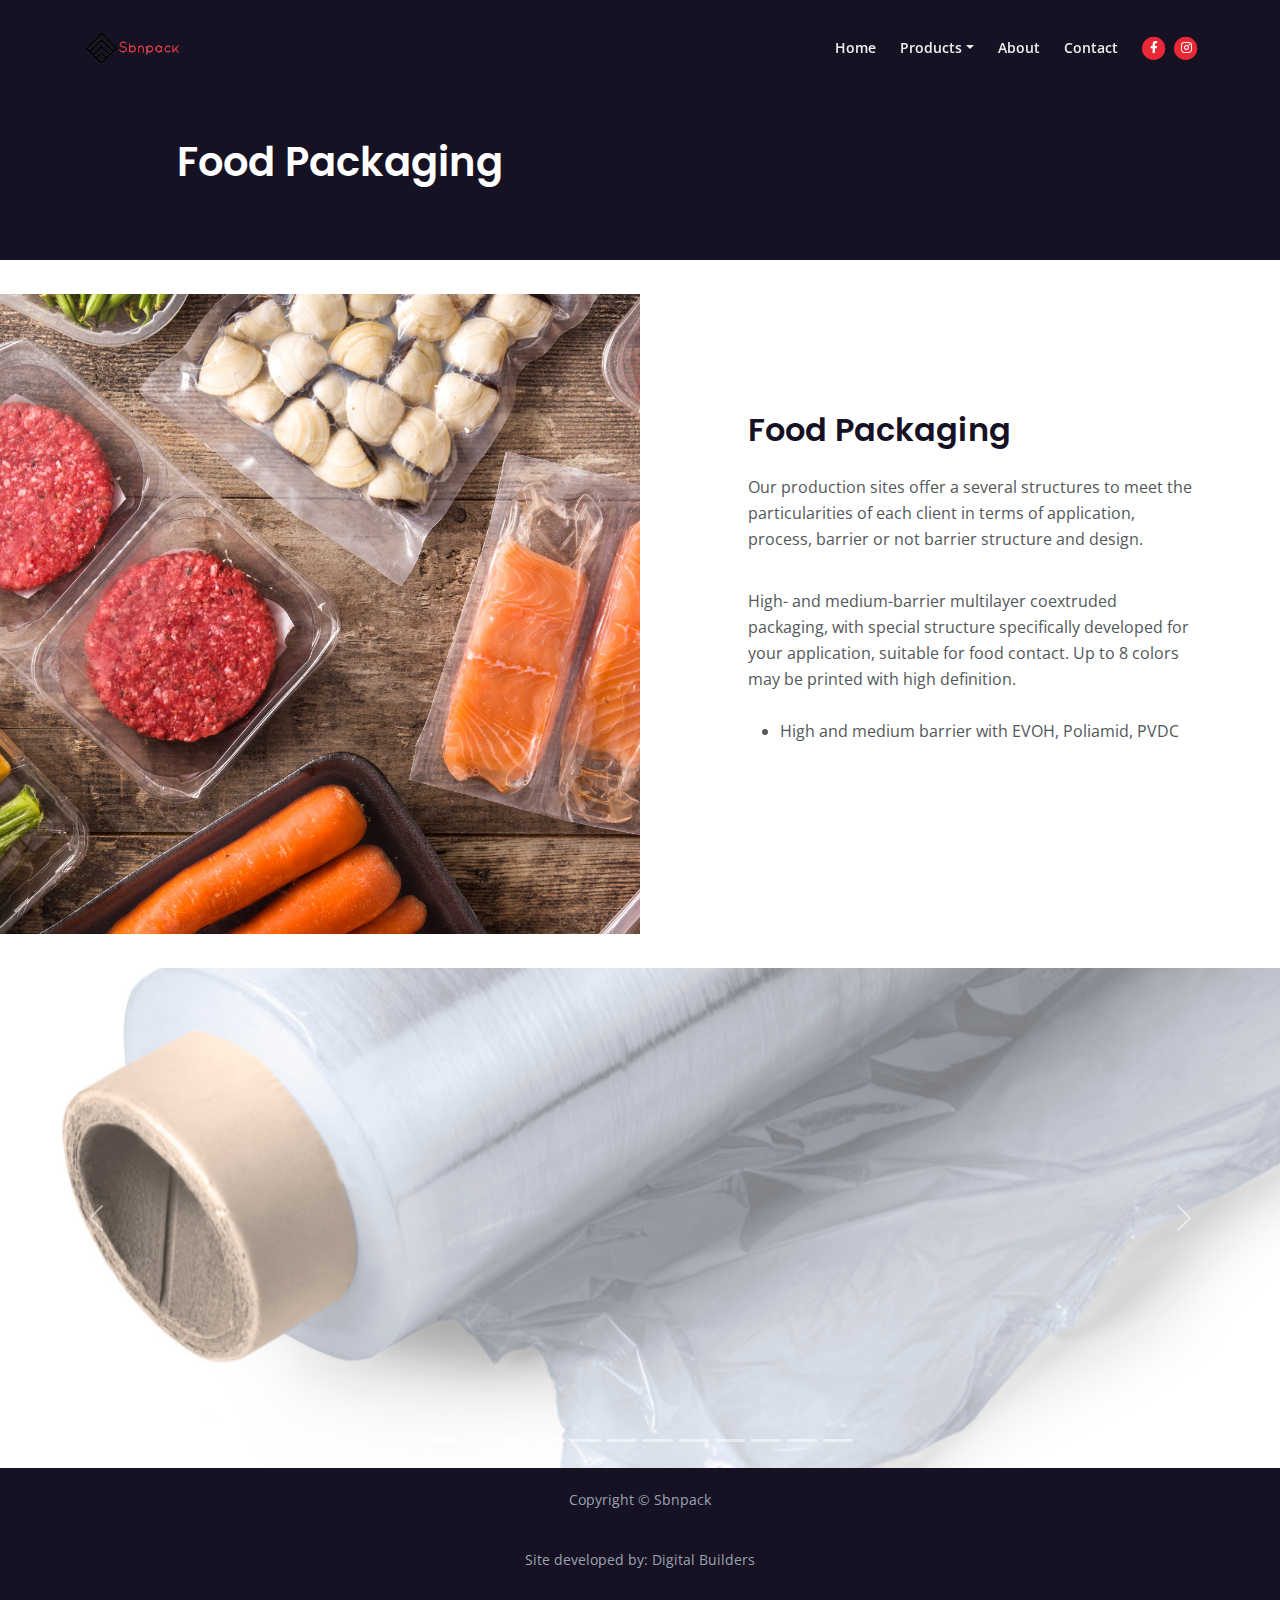
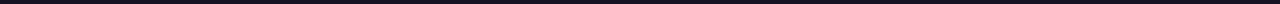
<file: food-packaging.html>
<!DOCTYPE html>
<html lang="en">
<head>
    <meta charset="utf-8">
    <meta name="viewport" content="width=device-width, initial-scale=1, shrink-to-fit=no">
    
    <!-- SEO Meta Tags -->
    <meta name="description" content="Your description">
    <meta name="author" content="Your name">

    <!-- OG Meta Tags to improve the way the post looks when you share the page on Facebook, Twitter, LinkedIn -->
	<meta property="og:site_name" content="" /> <!-- website name -->
	<meta property="og:site" content="" /> <!-- website link -->
	<meta property="og:title" content=""/> <!-- title shown in the actual shared post -->
	<meta property="og:description" content="" /> <!-- description shown in the actual shared post -->
	<meta property="og:image" content="" /> <!-- image link, make sure it's jpg -->
	<meta property="og:url" content="" /> <!-- where do you want your post to link to -->
	<meta name="twitter:card" content="summary_large_image"> <!-- to have large image post format in Twitter -->

    <!-- Webpage Title -->
    <title>Sbnpack</title>
    
    <!-- Styles -->
    <link href="https://fonts.googleapis.com/css2?family=Open+Sans:ital,wght@0,400;0,600;0,700;1,400&display=swap" rel="stylesheet">
    <link href="https://fonts.googleapis.com/css2?family=Poppins:wght@600&display=swap" rel="stylesheet">
    <link href="css/bootstrap.min.css" rel="stylesheet">
    <link href="css/fontawesome-all.min.css" rel="stylesheet">
    <link href="css/swiper.css" rel="stylesheet">
	<link href="css/styles.css" rel="stylesheet">
	
	<!-- Favicon  -->
    <link rel="icon" href="images/logoConFondo.jpg">
</head>
<body>
    
     <!-- Navigation -->
     <nav id="navbar" class="navbar navbar-expand-lg fixed-top navbar-dark" aria-label="Main navigation">
        <div class="container">

            <!-- Image Logo -->
            <a class="navbar-brand logo-image" href="index.html"><img src="images/logo.png" alt="alternative"></a> 

            <!-- Text Logo - Use this if you don't have a graphic logo -->
            <!-- <a class="navbar-brand logo-text" href="index.html">Desi</a> -->

            <button class="navbar-toggler p-0 border-0" type="button" id="navbarSideCollapse" aria-label="Toggle navigation">
                <span class="navbar-toggler-icon"></span>
            </button>

            <div class="navbar-collapse offcanvas-collapse" id="navbarsExampleDefault">
                <ul class="navbar-nav ms-auto navbar-nav-scroll">
                    <li class="nav-item">
                        <a class="nav-link" aria-current="page" href="index.html">Home</a>
                    </li>
                    
                    <li class="nav-item dropdown">
                        <a class="nav-link dropdown-toggle" href="#" id="dropdown01" data-bs-toggle="dropdown" aria-expanded="false">Products</a>
                        <ul class="dropdown-menu" aria-labelledby="dropdown01">
                            <li><a class="dropdown-item" href="stretch-film.html">Stretch Film</a></li>
                            <li><div class="dropdown-divider"></div></li>
                            <li><a class="dropdown-item" href="shrink-film.html">Shrink Film</a></li>
                            <li><div class="dropdown-divider"></div></li>
                            <li><a class="dropdown-item active" href="food-packaging.html">Food Packaging</a></li>
                            <li><div class="dropdown-divider"></div></li>
                            <li><a class="dropdown-item" href="agricultural.html">Agricultural</a></li>
                            <li><div class="dropdown-divider"></div></li>
                            <li><a class="dropdown-item" href="polypropilene-products.html">Polypropilene Products</a></li>
                            <!--
                            <li><a class="dropdown-item" href="empty-bags.html">Empty bags</a></li>
                            <li><div class="dropdown-divider"></div></li>
                            <li><a class="dropdown-item" href="shrink-bags.html">Shrink Bags</a></li>
                            <li><div class="dropdown-divider"></div></li>
                            <li><a class="dropdown-item" href="smart-bottles.html">Smart Bottles</a></li>
                            -->
                        </ul>
                    </li>

                    <li class="nav-item">
                        <a class="nav-link" href="about.html">About</a>
                    </li>

                    <!--

                    <li class="nav-item dropdown">
                        <a class="nav-link dropdown-toggle" href="#" id="dropdown02" data-bs-toggle="dropdown" aria-expanded="false">Flexible Films</a>
                        <ul class="dropdown-menu" aria-labelledby="dropdown02">
                            <li><a class="dropdown-item" href="#">Printed film</a></li>
                            <li><div class="dropdown-divider"></div></li>
                            <li><a class="dropdown-item" href="#">Laminated film</a></li>
                            <li><div class="dropdown-divider"></div></li>
                            <li><a class="dropdown-item" href="#">Ffs</a></li>
                        </ul>
                    </li>

                    -->

                    <!--

                    <li class="nav-item dropdown">
                        <a class="nav-link dropdown-toggle" href="#" id="dropdown03" data-bs-toggle="dropdown" aria-expanded="false">Other Products</a>
                        <ul class="dropdown-menu" aria-labelledby="dropdown03">
                            <li><a class="dropdown-item" href="#">Stretch film</a></li>
                            <li><div class="dropdown-divider"></div></li>
                            <li><a class="dropdown-item" href="#">Shrink film</a></li>
                            <li><div class="dropdown-divider"></div></li>
                            <li><a class="dropdown-item" href="#">Stretch hood</a></li>
                            <li><div class="dropdown-divider"></div></li>                      
                            <li><a class="dropdown-item" href="#">High Density bags</a></li>
                            <li><div class="dropdown-divider"></div></li>                      
                            <li><a class="dropdown-item" href="#">Ad start bags</a></li>
                            <li><div class="dropdown-divider"></div></li>                      
                            <li><a class="dropdown-item" href="#">Pvc</a></li>
                        </ul>
                    </li>

                    -->

                    <!--
               
                    <li class="nav-item">
                        <a class="nav-link" href="gallery.html">Gallery</a>
                    </li>

                    -->
               
                    <li class="nav-item">
                        <a class="nav-link" href="contact.html">Contact</a>
                    </li>
                </ul>
                <span class="nav-item social-icons">
                    <span class="fa-stack">
                        <a href="#your-link">
                            <i class="fas fa-circle fa-stack-2x"></i>
                            <i class="fab fa-facebook-f fa-stack-1x"></i>
                        </a>
                    </span>
                    <span class="fa-stack">
                        <a href="#your-link">
                            <i class="fas fa-circle fa-stack-2x"></i>
                            <i class="fab fa-instagram fa-stack-1x"></i>
                        </a>
                    </span>
                </span>
            </div> <!-- end of navbar-collapse -->
        </div> <!-- end of container -->
    </nav> <!-- end of navbar -->
    <!-- end of navigation -->


    <!-- Header -->
    <header class="ex-header">
        <div class="container">
            <div class="row">
                <div class="col-xl-10 offset-xl-1">
                    <h1>Food Packaging</h1>
                </div> <!-- end of col -->
            </div> <!-- end of row -->
        </div> <!-- end of container -->
    </header> <!-- end of ex-header -->
    <!-- end of header -->


   


   
    <!-- Details -->
	<div class="split">
		<div class="area-food-packaging">

		</div><!-- end of area-1 on same line and no space between comments to eliminate margin white space --><div class="area-2 ">
            <div class="container">    
                <div class="row">
                    <div class="col-lg-12">     
                        <!-- Text Container -->
                        <div class="text-container">
                            <br><br>
                            <h2>Food Packaging</h2>
                            <p>Our production sites offer a several structures to meet the particularities of each client in terms of application, process, barrier or not barrier structure and design.</p>
                            <p>High- and medium-barrier multilayer coextruded packaging, with special structure specifically developed for your application, suitable for food contact. Up to 8 colors may be printed with high definition.</p>
                         <!--   <p>We evolve along with the market and we accompany the needs of our clients. <br> Thus, we hace innovative products, of excellent quality, with optimal plant performance.</p>
                            <p>Day by we challenge ourselves to fulfill our vision of providing the best solutions with the most efficient service. <br> Thus, we have in our offer innovative products, of excellent quality and with optimal plant performance.</p>-->
                         <br>
                            <ul>
                            <li>High and medium barrier with EVOH, Poliamid, PVDC</li>
                           </ul>

                        </div> <!-- end of text-container -->
                        <!-- end of text container -->


                    </div> <!-- end of col -->

                    
                </div> <!-- end of row -->
            </div> <!-- end of container -->
		</div> <!-- end of area-2 -->
    </div> <!-- end of split -->
    <!-- end of details -->


    <div id="carouselExampleIndicators" class="carousel slide" data-bs-ride="carousel">
        <div class="carousel-indicators">
          <button type="button" data-bs-target="#carouselExampleIndicators" data-bs-slide-to="0" class="active" aria-current="true" aria-label="Slide 1"></button>
          <button type="button" data-bs-target="#carouselExampleIndicators" data-bs-slide-to="1" aria-label="Slide 2"></button>
          <button type="button" data-bs-target="#carouselExampleIndicators" data-bs-slide-to="2" aria-label="Slide 3"></button>
          <button type="button" data-bs-target="#carouselExampleIndicators" data-bs-slide-to="3" aria-label="Slide 4"></button>
          <button type="button" data-bs-target="#carouselExampleIndicators" data-bs-slide-to="4" aria-label="Slide 5"></button>
          <button type="button" data-bs-target="#carouselExampleIndicators" data-bs-slide-to="5" aria-label="Slide 6"></button>
          <button type="button" data-bs-target="#carouselExampleIndicators" data-bs-slide-to="6" aria-label="Slide 7"></button>
          <button type="button" data-bs-target="#carouselExampleIndicators" data-bs-slide-to="7" aria-label="Slide 8"></button>
          <button type="button" data-bs-target="#carouselExampleIndicators" data-bs-slide-to="8" aria-label="Slide 9"></button>
          <button type="button" data-bs-target="#carouselExampleIndicators" data-bs-slide-to="9" aria-label="Slide 10"></button>
          <button type="button" data-bs-target="#carouselExampleIndicators" data-bs-slide-to="10" aria-label="Slide 11"></button>
          <button type="button" data-bs-target="#carouselExampleIndicators" data-bs-slide-to="11" aria-label="Slide 12"></button>
        </div>
        <div class="carousel-inner">
          <div class="carousel-item">
            <img src="images/stretch-films.png" class="d-block w-100" alt="...">
          </div>
          <div class="carousel-item active">
            <img src="images/stretch-films-2.png" class="d-block w-100" alt="...">
          </div>
          <div class="carousel-item">
            <img src="images/shrink-films-2.png" class="d-block w-100" alt="...">
          </div>
          <div class="carousel-item">
            <img src="images/shrink-films.png" class="d-block w-100" alt="...">
          </div>
          <div class="carousel-item">
            <img src="images/barrier-films.png" class="d-block w-100" alt="...">
          </div>
          <div class="carousel-item">
            <img src="images/barrier-films-2.png" class="d-block w-100" alt="...">
          </div>
          <div class="carousel-item">
            <img src="images/agropecuario.png" class="d-block w-100" alt="...">
          </div>
          <div class="carousel-item">
            <img src="images/agropecuario-2.png" class="d-block w-100" alt="...">
          </div>
          <div class="carousel-item">
            <img src="images/geomembranas.png" class="d-block w-100" alt="...">
          </div>
          <div class="carousel-item">
            <img src="images/geomembranas-2.png" class="d-block w-100" alt="...">
          </div>
          <div class="carousel-item">
            <img src="images/big-bags.png" class="d-block w-100" alt="...">
          </div>
          <div class="carousel-item">
            <img src="images/big-bags-2.png" class="d-block w-100" alt="...">
          </div>
        </div>
        <button class="carousel-control-prev" type="button" data-bs-target="#carouselExampleIndicators" data-bs-slide="prev">
          <span class="carousel-control-prev-icon" aria-hidden="true"></span>
          <span class="visually-hidden">Previous</span>
        </button>
        <button class="carousel-control-next" type="button" data-bs-target="#carouselExampleIndicators" data-bs-slide="next">
          <span class="carousel-control-next-icon" aria-hidden="true"></span>
          <span class="visually-hidden">Next</span>
        </button>
      </div>

    <!-- Copyright -->
    <footer >
    <div class="copyright">
        <div class="container">
            <div class="row">
                <div class="col-lg-12">
                    <p class="p-small">Copyright © <a href="#">Sbnpack</a></p>
                </div> <!-- end of col -->
            </div> <!-- enf of row -->

            <div class="row">
                <div class="col-lg-12">
                    <p class="p-small">Site developed by:  <a href="https:digitalbuilders.uy" target="_blank">Digital Builders</a></p>
                </div> <!-- end of col -->
            </div> <!-- enf of row -->
        </div> <!-- end of container -->
    </div> <!-- end of copyright --> 
    <!-- end of copyright -->       
</footer>
    

    <!-- Back To Top Button -->
    <button onclick="topFunction()" id="myBtn">
        <img src="images/up-arrow.png" alt="alternative">
    </button>
    <!-- end of back to top button -->
    	
    <!-- Scripts -->
    <script src="js/bootstrap.min.js"></script> <!-- Bootstrap framework -->
    <script src="js/swiper.min.js"></script> <!-- Swiper for image and text sliders -->
    <script src="js/purecounter.min.js"></script> <!-- Purecounter counter for statistics numbers -->
    <script src="js/isotope.pkgd.min.js"></script> <!-- Isotope for filter -->
    <script src="js/scripts.js"></script> <!-- Custom scripts -->
</body>
</html>
</file>
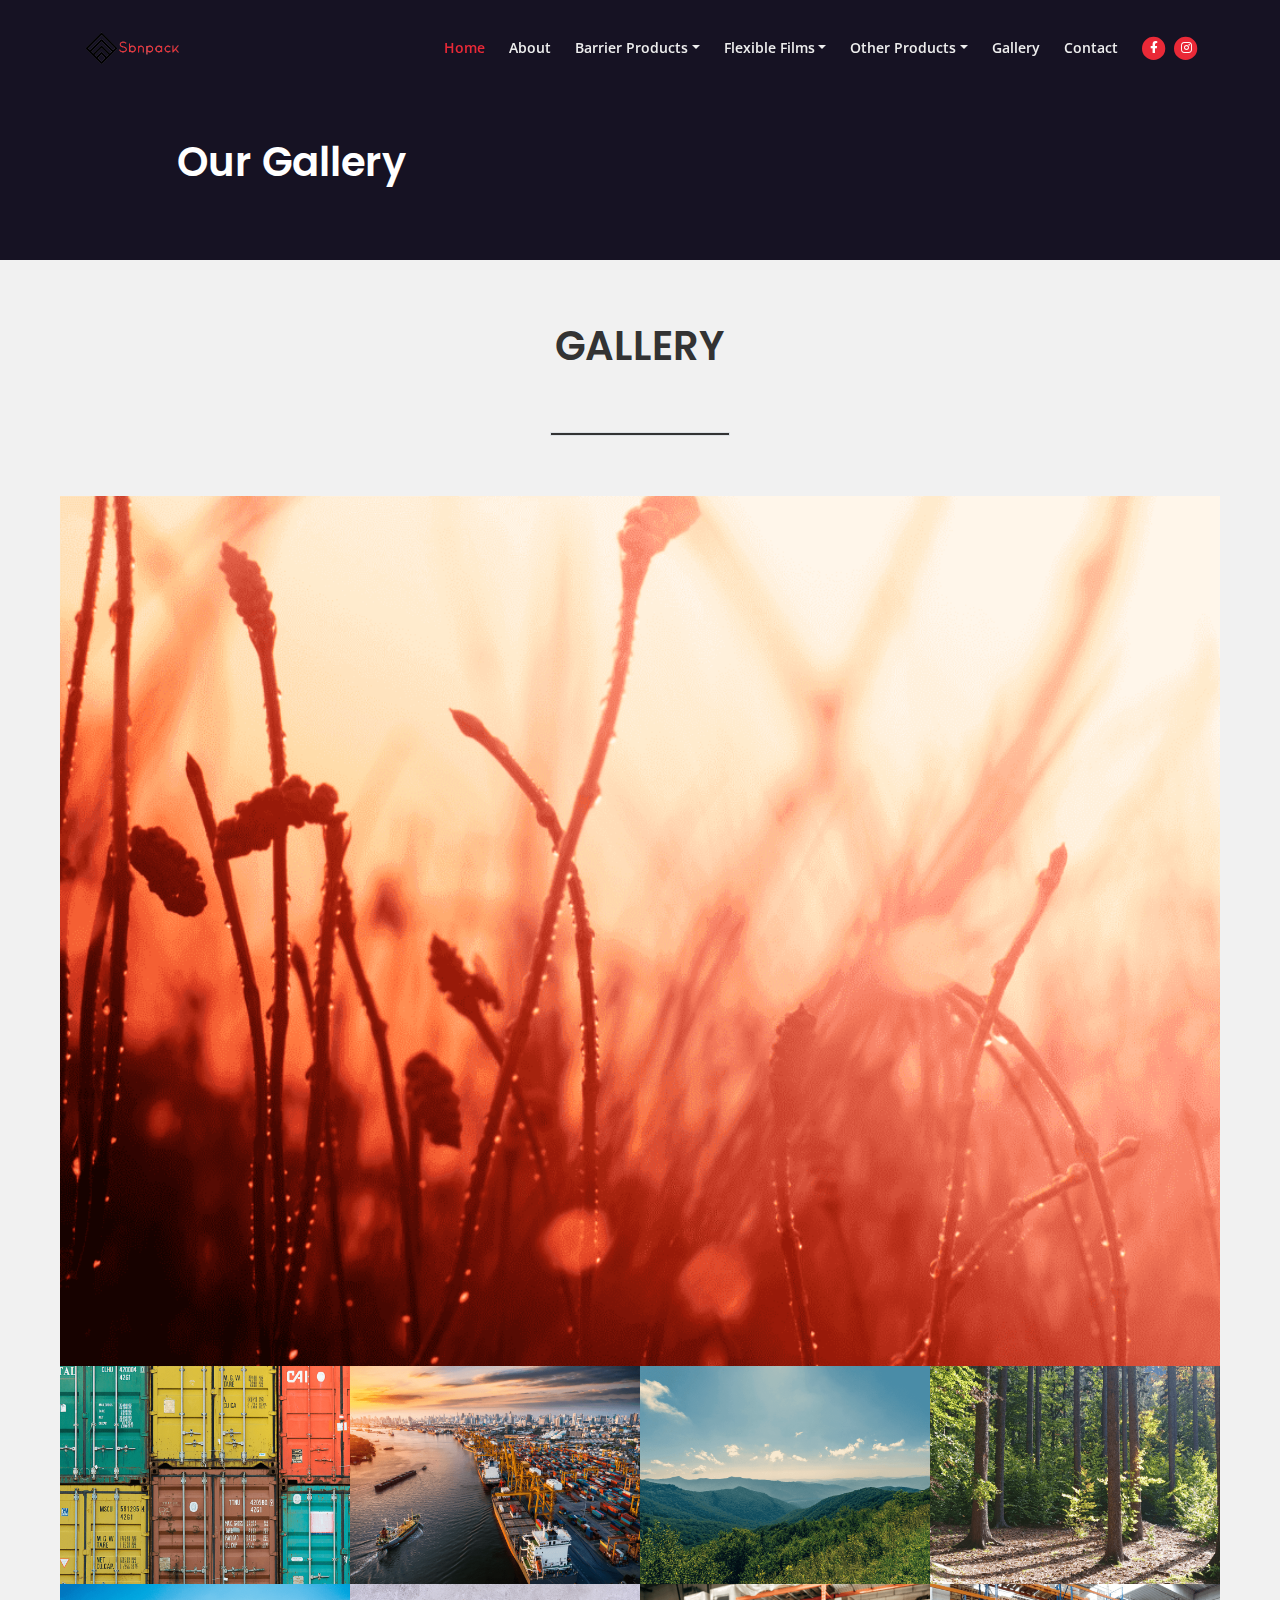
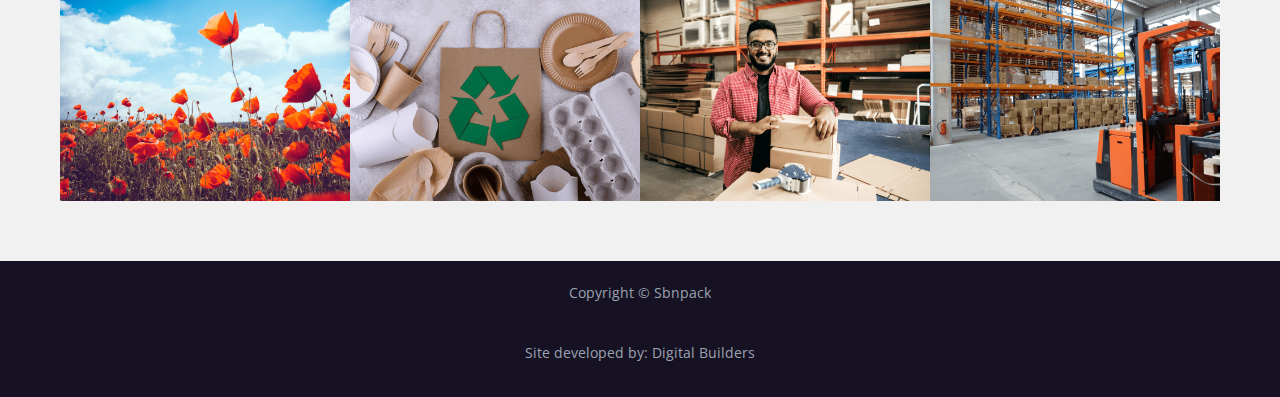
<file: gallery.html>
<!DOCTYPE html>
<html lang="en">
<head>
    <meta charset="utf-8">
    <meta name="viewport" content="width=device-width, initial-scale=1, shrink-to-fit=no">
    
    <!-- SEO Meta Tags -->
    <meta name="description" content="Your description">
    <meta name="author" content="Your name">

    <!-- OG Meta Tags to improve the way the post looks when you share the page on Facebook, Twitter, LinkedIn -->
	<meta property="og:site_name" content="" /> <!-- website name -->
	<meta property="og:site" content="" /> <!-- website link -->
	<meta property="og:title" content=""/> <!-- title shown in the actual shared post -->
	<meta property="og:description" content="" /> <!-- description shown in the actual shared post -->
	<meta property="og:image" content="" /> <!-- image link, make sure it's jpg -->
	<meta property="og:url" content="" /> <!-- where do you want your post to link to -->
	<meta name="twitter:card" content="summary_large_image"> <!-- to have large image post format in Twitter -->

    <!-- Webpage Title -->
    <title>Sbnpack</title>
    
    <!-- Styles -->
    <link href="https://fonts.googleapis.com/css2?family=Open+Sans:ital,wght@0,400;0,600;0,700;1,400&display=swap" rel="stylesheet">
    <link href="https://fonts.googleapis.com/css2?family=Poppins:wght@600&display=swap" rel="stylesheet">
    <link href="css/bootstrap.min.css" rel="stylesheet">
    <link href="css/fontawesome-all.min.css" rel="stylesheet">
    <link href="css/swiper.css" rel="stylesheet">
	<link href="css/styles.css" rel="stylesheet">
	
	<!-- Favicon  -->
    <link rel="icon" href="images/logoConFondo.jpg">
</head>
<body>
    
    <!-- Navigation -->
    <nav id="navbar" class="navbar navbar-expand-lg fixed-top navbar-dark" aria-label="Main navigation">
        <div class="container">

            <!-- Image Logo -->
            <a class="navbar-brand logo-image" href="index.html"><img src="images/logo.png" alt="alternative"></a> 

            <!-- Text Logo - Use this if you don't have a graphic logo -->
            <!-- <a class="navbar-brand logo-text" href="index.html">Desi</a> -->

            <button class="navbar-toggler p-0 border-0" type="button" id="navbarSideCollapse" aria-label="Toggle navigation">
                <span class="navbar-toggler-icon"></span>
            </button>

            <div class="navbar-collapse offcanvas-collapse" id="navbarsExampleDefault">
                <ul class="navbar-nav ms-auto navbar-nav-scroll">
                    <li class="nav-item">
                        <a class="nav-link active" aria-current="page" href="index.html">Home</a>
                    </li>
                    <li class="nav-item">
                        <a class="nav-link" href="about.html">About</a>
                    </li>
                    
                    <li class="nav-item dropdown">
                        <a class="nav-link dropdown-toggle" href="#" id="dropdown01" data-bs-toggle="dropdown" aria-expanded="false">Barrier Products</a>
                        <ul class="dropdown-menu" aria-labelledby="dropdown01">
                            <li><a class="dropdown-item" href="empty-bags.html">Empty bags</a></li>
                            <li><div class="dropdown-divider"></div></li>
                            <li><a class="dropdown-item" href="shrink-bags.html">Shrink Bags</a></li>
                            <li><div class="dropdown-divider"></div></li>
                            <li><a class="dropdown-item" href="smart-bottles.html">Smart Bottles</a></li>
                        </ul>
                    </li>

                    <li class="nav-item dropdown">
                        <a class="nav-link dropdown-toggle" href="#" id="dropdown02" data-bs-toggle="dropdown" aria-expanded="false">Flexible Films</a>
                        <ul class="dropdown-menu" aria-labelledby="dropdown02">
                            <li><a class="dropdown-item" href="#">Printed film</a></li>
                            <li><div class="dropdown-divider"></div></li>
                            <li><a class="dropdown-item" href="#">Laminated film</a></li>
                            <li><div class="dropdown-divider"></div></li>
                            <li><a class="dropdown-item" href="#">Ffs</a></li>
                        </ul>
                    </li>

                    <li class="nav-item dropdown">
                        <a class="nav-link dropdown-toggle" href="#" id="dropdown03" data-bs-toggle="dropdown" aria-expanded="false">Other Products</a>
                        <ul class="dropdown-menu" aria-labelledby="dropdown03">
                            <li><a class="dropdown-item" href="#">Stretch film</a></li>
                            <li><div class="dropdown-divider"></div></li>
                            <li><a class="dropdown-item" href="#">Shrink film</a></li>
                            <li><div class="dropdown-divider"></div></li>
                            <li><a class="dropdown-item" href="#">Stretch hood</a></li>
                            <li><div class="dropdown-divider"></div></li>                      
                            <li><a class="dropdown-item" href="#">High Density bags</a></li>
                            <li><div class="dropdown-divider"></div></li>                      
                            <li><a class="dropdown-item" href="#">Ad start bags</a></li>
                            <li><div class="dropdown-divider"></div></li>                      
                            <li><a class="dropdown-item" href="#">Pvc</a></li>
                        </ul>
                    </li>
               
                    <li class="nav-item">
                        <a class="nav-link" href="gallery.html">Gallery</a>
                    </li>
               
                    <li class="nav-item">
                        <a class="nav-link" href="contact.html">Contact</a>
                    </li>
                </ul>
                <span class="nav-item social-icons">
                    <span class="fa-stack">
                        <a href="#your-link">
                            <i class="fas fa-circle fa-stack-2x"></i>
                            <i class="fab fa-facebook-f fa-stack-1x"></i>
                        </a>
                    </span>
                    <span class="fa-stack">
                        <a href="#your-link">
                            <i class="fas fa-circle fa-stack-2x"></i>
                            <i class="fab fa-instagram fa-stack-1x"></i>
                        </a>
                    </span>
                </span>
            </div> <!-- end of navbar-collapse -->
        </div> <!-- end of container -->
    </nav> <!-- end of navbar -->
    <!-- end of navigation -->


    <!-- Header -->
    <header class="ex-header">
        <div class="container">
            <div class="row">
                <div class="col-xl-10 offset-xl-1">
                    <h1>Our Gallery</h1>
                </div> <!-- end of col -->
            </div> <!-- end of row -->
        </div> <!-- end of container -->
    </header> <!-- end of ex-header -->
    <!-- end of header -->





    <div class="gallery-section">
        <div class="inner-width">
          <h1>Gallery</h1>
          <div class="border"></div>
          <div class="gallery">
  
            <div href="" class="image">
              <img src="images/picture-about.png" alt="">
            </div>

            <div href="" class="image">
                <img src="images/pic-gallery.png" alt="">
              </div>

              <div href="" class="image">
                <img src="images/pic-gallery-2.png" alt="">
              </div>

              <div href="" class="image">
                <img src="images/pic-gallery-3.png" alt="">
              </div>

              <div href="" class="image">
                <img src="images/pic-gallery-4.png" alt="">
              </div>

              <div href="" class="image">
                <img src="images/pic-gallery-5.png" alt="">
              </div>

              <div href="" class="image">
                <img src="images/pic-gallery-6.png" alt="">
              </div>

              <div href="" class="image">
                <img src="images/pic-gallery-7.png" alt="">
              </div>

              <div href="" class="image">
                <img src="images/pic-gallery-8.png" alt="">
              </div>
  
          </div>
        </div>
      </div>




    <!-- Copyright -->
    <footer>
        <div class="copyright">
            <div class="container">
                <div class="row">
                    <div class="col-lg-12">
                        <p class="p-small">Copyright © <a href="#">Sbnpack</a></p>
                    </div> <!-- end of col -->
                </div> <!-- enf of row -->
    
                <div class="row">
                    <div class="col-lg-12">
                        <p class="p-small">Site developed by:  <a href="https:digitalbuilders.uy" target="_blank">Digital Builders</a></p>
                    </div> <!-- end of col -->
                </div> <!-- enf of row -->
            </div> <!-- end of container -->
        </div> <!-- end of copyright --> 
        <!-- end of copyright -->       
    </footer> 
    


    <!-- Back To Top Button -->
    <button onclick="topFunction()" id="myBtn">
        <img src="images/up-arrow.png" alt="alternative">
    </button>
    <!-- end of back to top button -->
    	
    <!-- Scripts -->
    <script src="js/bootstrap.min.js"></script> <!-- Bootstrap framework -->
    <script src="js/swiper.min.js"></script> <!-- Swiper for image and text sliders -->
    <script src="js/purecounter.min.js"></script> <!-- Purecounter counter for statistics numbers -->
    <script src="js/isotope.pkgd.min.js"></script> <!-- Isotope for filter -->
    <script src="js/scripts.js"></script> <!-- Custom scripts -->
</body>
</html>
</file>
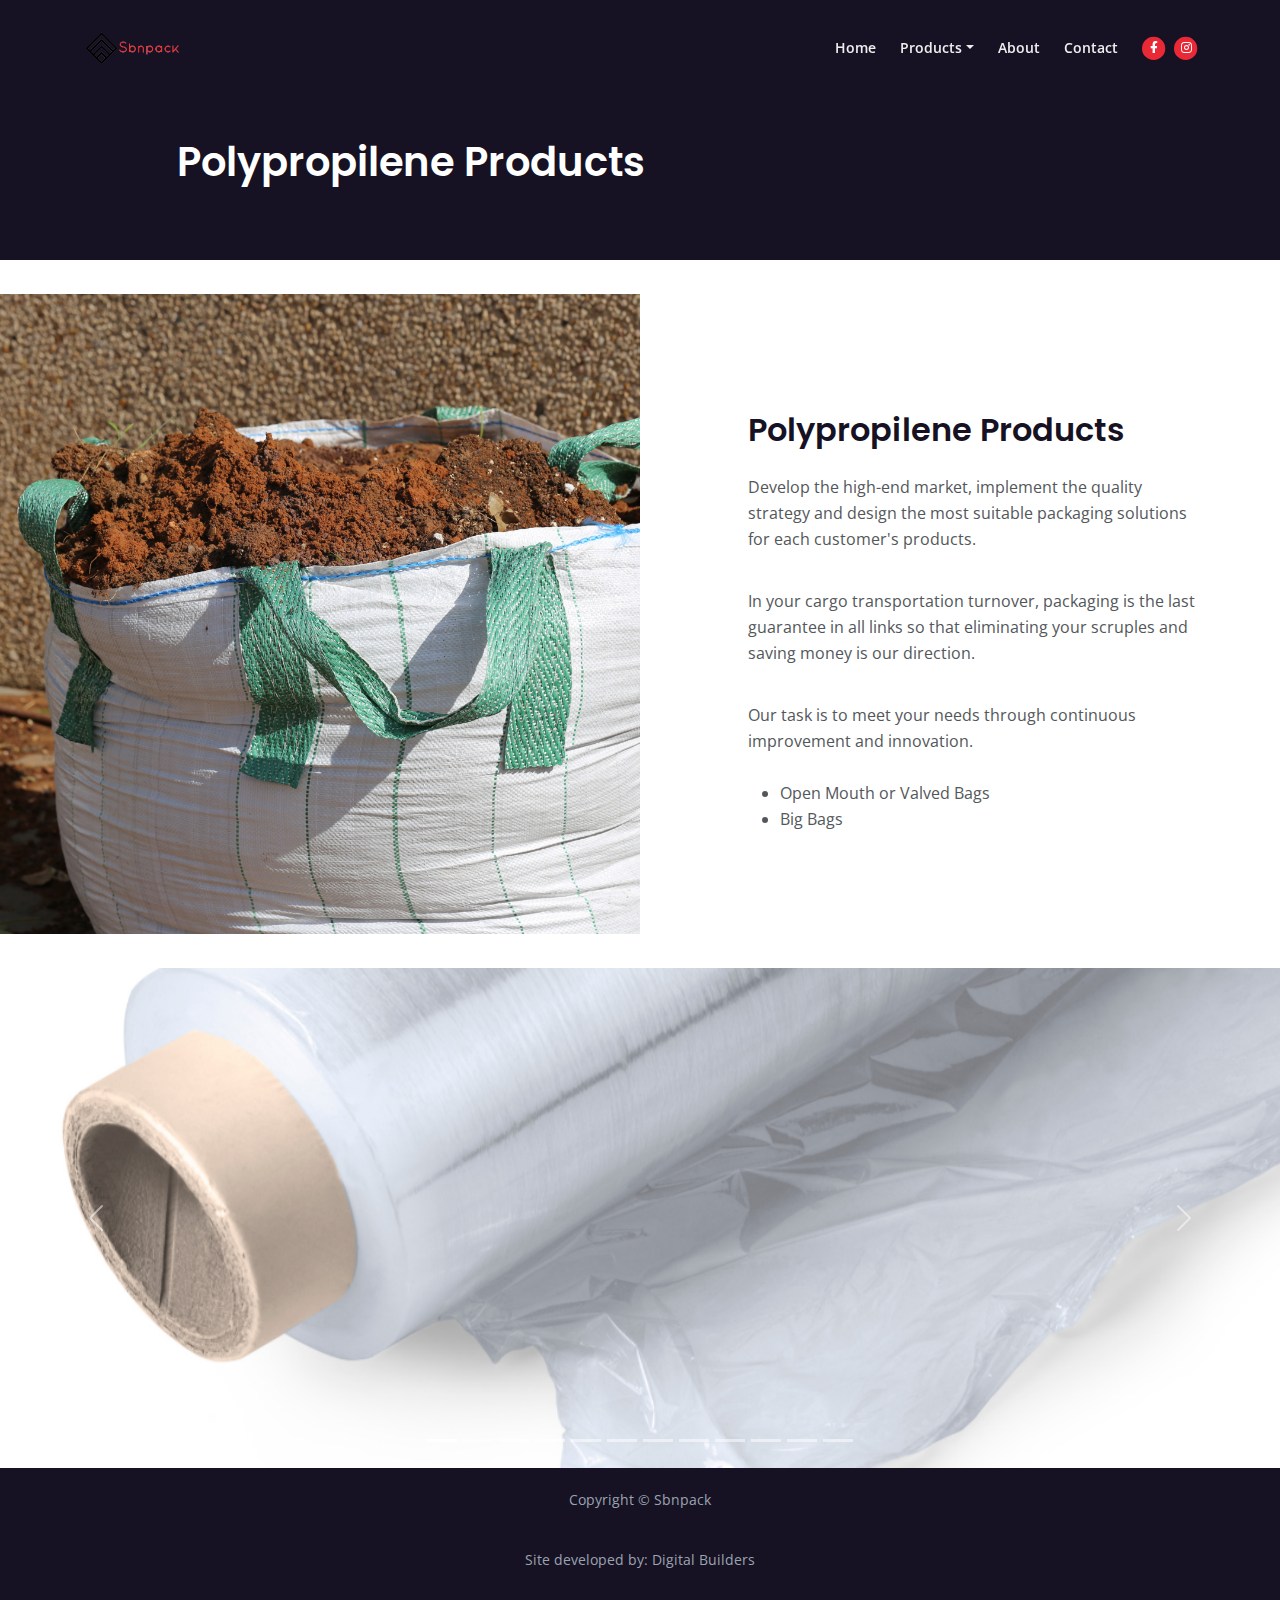
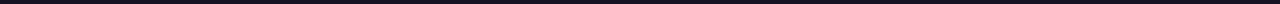
<file: polypropilene-products.html>
<!DOCTYPE html>
<html lang="en">
<head>
    <meta charset="utf-8">
    <meta name="viewport" content="width=device-width, initial-scale=1, shrink-to-fit=no">
    
    <!-- SEO Meta Tags -->
    <meta name="description" content="Your description">
    <meta name="author" content="Your name">

    <!-- OG Meta Tags to improve the way the post looks when you share the page on Facebook, Twitter, LinkedIn -->
	<meta property="og:site_name" content="" /> <!-- website name -->
	<meta property="og:site" content="" /> <!-- website link -->
	<meta property="og:title" content=""/> <!-- title shown in the actual shared post -->
	<meta property="og:description" content="" /> <!-- description shown in the actual shared post -->
	<meta property="og:image" content="" /> <!-- image link, make sure it's jpg -->
	<meta property="og:url" content="" /> <!-- where do you want your post to link to -->
	<meta name="twitter:card" content="summary_large_image"> <!-- to have large image post format in Twitter -->

    <!-- Webpage Title -->
    <title>Sbnpack</title>
    
    <!-- Styles -->
    <link href="https://fonts.googleapis.com/css2?family=Open+Sans:ital,wght@0,400;0,600;0,700;1,400&display=swap" rel="stylesheet">
    <link href="https://fonts.googleapis.com/css2?family=Poppins:wght@600&display=swap" rel="stylesheet">
    <link href="css/bootstrap.min.css" rel="stylesheet">
    <link href="css/fontawesome-all.min.css" rel="stylesheet">
    <link href="css/swiper.css" rel="stylesheet">
	<link href="css/styles.css" rel="stylesheet">
	
	<!-- Favicon  -->
    <link rel="icon" href="images/logoConFondo.jpg">
</head>
<body>
    
     <!-- Navigation -->
     <nav id="navbar" class="navbar navbar-expand-lg fixed-top navbar-dark" aria-label="Main navigation">
        <div class="container">

            <!-- Image Logo -->
            <a class="navbar-brand logo-image" href="index.html"><img src="images/logo.png" alt="alternative"></a> 

            <!-- Text Logo - Use this if you don't have a graphic logo -->
            <!-- <a class="navbar-brand logo-text" href="index.html">Desi</a> -->

            <button class="navbar-toggler p-0 border-0" type="button" id="navbarSideCollapse" aria-label="Toggle navigation">
                <span class="navbar-toggler-icon"></span>
            </button>

            <div class="navbar-collapse offcanvas-collapse" id="navbarsExampleDefault">
                <ul class="navbar-nav ms-auto navbar-nav-scroll">
                    <li class="nav-item">
                        <a class="nav-link" aria-current="page" href="index.html">Home</a>
                    </li>
                    
                    <li class="nav-item dropdown">
                        <a class="nav-link dropdown-toggle" href="#" id="dropdown01" data-bs-toggle="dropdown" aria-expanded="false">Products</a>
                        <ul class="dropdown-menu" aria-labelledby="dropdown01">
                            <li><a class="dropdown-item" href="stretch-film.html">Stretch Film</a></li>
                            <li><div class="dropdown-divider"></div></li>
                            <li><a class="dropdown-item" href="shrink-film.html">Shrink Film</a></li>
                            <li><div class="dropdown-divider"></div></li>
                            <li><a class="dropdown-item" href="food-packaging.html">Food Packaging</a></li>
                            <li><div class="dropdown-divider"></div></li>
                            <li><a class="dropdown-item" href="agricultural.html">Agricultural</a></li>
                            <li><div class="dropdown-divider"></div></li>
                            <li><a class="dropdown-item active" href="polypropilene-products.html">Polypropilene Products</a></li>
                            <!--
                            <li><a class="dropdown-item" href="empty-bags.html">Empty bags</a></li>
                            <li><div class="dropdown-divider"></div></li>
                            <li><a class="dropdown-item" href="shrink-bags.html">Shrink Bags</a></li>
                            <li><div class="dropdown-divider"></div></li>
                            <li><a class="dropdown-item" href="smart-bottles.html">Smart Bottles</a></li>
                            -->
                        </ul>
                    </li>

                    <li class="nav-item">
                        <a class="nav-link" href="about.html">About</a>
                    </li>

                    <!--

                    <li class="nav-item dropdown">
                        <a class="nav-link dropdown-toggle" href="#" id="dropdown02" data-bs-toggle="dropdown" aria-expanded="false">Flexible Films</a>
                        <ul class="dropdown-menu" aria-labelledby="dropdown02">
                            <li><a class="dropdown-item" href="#">Printed film</a></li>
                            <li><div class="dropdown-divider"></div></li>
                            <li><a class="dropdown-item" href="#">Laminated film</a></li>
                            <li><div class="dropdown-divider"></div></li>
                            <li><a class="dropdown-item" href="#">Ffs</a></li>
                        </ul>
                    </li>

                    -->

                    <!--

                    <li class="nav-item dropdown">
                        <a class="nav-link dropdown-toggle" href="#" id="dropdown03" data-bs-toggle="dropdown" aria-expanded="false">Other Products</a>
                        <ul class="dropdown-menu" aria-labelledby="dropdown03">
                            <li><a class="dropdown-item" href="#">Stretch film</a></li>
                            <li><div class="dropdown-divider"></div></li>
                            <li><a class="dropdown-item" href="#">Shrink film</a></li>
                            <li><div class="dropdown-divider"></div></li>
                            <li><a class="dropdown-item" href="#">Stretch hood</a></li>
                            <li><div class="dropdown-divider"></div></li>                      
                            <li><a class="dropdown-item" href="#">High Density bags</a></li>
                            <li><div class="dropdown-divider"></div></li>                      
                            <li><a class="dropdown-item" href="#">Ad start bags</a></li>
                            <li><div class="dropdown-divider"></div></li>                      
                            <li><a class="dropdown-item" href="#">Pvc</a></li>
                        </ul>
                    </li>

                    -->

                    <!--
               
                    <li class="nav-item">
                        <a class="nav-link" href="gallery.html">Gallery</a>
                    </li>

                    -->
               
                    <li class="nav-item">
                        <a class="nav-link" href="contact.html">Contact</a>
                    </li>
                </ul>
                <span class="nav-item social-icons">
                    <span class="fa-stack">
                        <a href="#your-link">
                            <i class="fas fa-circle fa-stack-2x"></i>
                            <i class="fab fa-facebook-f fa-stack-1x"></i>
                        </a>
                    </span>
                    <span class="fa-stack">
                        <a href="#your-link">
                            <i class="fas fa-circle fa-stack-2x"></i>
                            <i class="fab fa-instagram fa-stack-1x"></i>
                        </a>
                    </span>
                </span>
            </div> <!-- end of navbar-collapse -->
        </div> <!-- end of container -->
    </nav> <!-- end of navbar -->
    <!-- end of navigation -->


    <!-- Header -->
    <header class="ex-header">
        <div class="container">
            <div class="row">
                <div class="col-xl-10 offset-xl-1">
                    <h1>Polypropilene Products</h1>
                </div> <!-- end of col -->
            </div> <!-- end of row -->
        </div> <!-- end of container -->
    </header> <!-- end of ex-header -->
    <!-- end of header -->


   


   
    <!-- Details -->
	<div class="split">
		<div class="area-polypropilene-products">


		</div><!-- end of area-1 on same line and no space between comments to eliminate margin white space --><div class="area-2 ">
            <div class="container">    
                <div class="row">
                    <div class="col-lg-12">     
                        <!-- Text Container -->
                        <div class="text-container">
                            <br><br>
                            <h2>Polypropilene Products</h2>
                           <p>Develop the high-end market, implement the quality strategy and design the most suitable packaging solutions for each customer's products.</p>
                            <p>In your cargo transportation turnover, packaging is the last guarantee in all links so that eliminating your scruples and saving money is our direction.</p>
                            <p>Our task is to meet your needs through continuous improvement and innovation.</p>
                          <!--   <p>Day by we challenge ourselves to fulfill our vision of providing the best solutions with the most efficient service. <br> Thus, we have in our offer innovative products, of excellent quality and with optimal plant performance.</p>-->
                          <br>
                          <ul>
                            <li>Open Mouth or Valved Bags</li>
                            <li>Big Bags</li>
                           </ul>

                        </div> <!-- end of text-container -->
                        <!-- end of text container -->


                    </div> <!-- end of col -->

                    
                </div> <!-- end of row -->
            </div> <!-- end of container -->
		</div> <!-- end of area-2 -->
    </div> <!-- end of split -->
    <!-- end of details -->


  
    <div id="carouselExampleIndicators" class="carousel slide" data-bs-ride="carousel">
        <div class="carousel-indicators">
          <button type="button" data-bs-target="#carouselExampleIndicators" data-bs-slide-to="0" class="active" aria-current="true" aria-label="Slide 1"></button>
          <button type="button" data-bs-target="#carouselExampleIndicators" data-bs-slide-to="1" aria-label="Slide 2"></button>
          <button type="button" data-bs-target="#carouselExampleIndicators" data-bs-slide-to="2" aria-label="Slide 3"></button>
          <button type="button" data-bs-target="#carouselExampleIndicators" data-bs-slide-to="3" aria-label="Slide 4"></button>
          <button type="button" data-bs-target="#carouselExampleIndicators" data-bs-slide-to="4" aria-label="Slide 5"></button>
          <button type="button" data-bs-target="#carouselExampleIndicators" data-bs-slide-to="5" aria-label="Slide 6"></button>
          <button type="button" data-bs-target="#carouselExampleIndicators" data-bs-slide-to="6" aria-label="Slide 7"></button>
          <button type="button" data-bs-target="#carouselExampleIndicators" data-bs-slide-to="7" aria-label="Slide 8"></button>
          <button type="button" data-bs-target="#carouselExampleIndicators" data-bs-slide-to="8" aria-label="Slide 9"></button>
          <button type="button" data-bs-target="#carouselExampleIndicators" data-bs-slide-to="9" aria-label="Slide 10"></button>
          <button type="button" data-bs-target="#carouselExampleIndicators" data-bs-slide-to="10" aria-label="Slide 11"></button>
          <button type="button" data-bs-target="#carouselExampleIndicators" data-bs-slide-to="11" aria-label="Slide 12"></button>
        </div>
        <div class="carousel-inner">
          <div class="carousel-item">
            <img src="images/stretch-films.png" class="d-block w-100" alt="...">
          </div>
          <div class="carousel-item active">
            <img src="images/stretch-films-2.png" class="d-block w-100" alt="...">
          </div>
          <div class="carousel-item">
            <img src="images/shrink-films-2.png" class="d-block w-100" alt="...">
          </div>
          <div class="carousel-item">
            <img src="images/shrink-films.png" class="d-block w-100" alt="...">
          </div>
          <div class="carousel-item">
            <img src="images/barrier-films.png" class="d-block w-100" alt="...">
          </div>
          <div class="carousel-item">
            <img src="images/barrier-films-2.png" class="d-block w-100" alt="...">
          </div>
          <div class="carousel-item">
            <img src="images/agropecuario.png" class="d-block w-100" alt="...">
          </div>
          <div class="carousel-item">
            <img src="images/agropecuario-2.png" class="d-block w-100" alt="...">
          </div>
          <div class="carousel-item">
            <img src="images/geomembranas.png" class="d-block w-100" alt="...">
          </div>
          <div class="carousel-item">
            <img src="images/geomembranas-2.png" class="d-block w-100" alt="...">
          </div>
          <div class="carousel-item">
            <img src="images/big-bags.png" class="d-block w-100" alt="...">
          </div>
          <div class="carousel-item">
            <img src="images/big-bags-2.png" class="d-block w-100" alt="...">
          </div>
        </div>
        <button class="carousel-control-prev" type="button" data-bs-target="#carouselExampleIndicators" data-bs-slide="prev">
          <span class="carousel-control-prev-icon" aria-hidden="true"></span>
          <span class="visually-hidden">Previous</span>
        </button>
        <button class="carousel-control-next" type="button" data-bs-target="#carouselExampleIndicators" data-bs-slide="next">
          <span class="carousel-control-next-icon" aria-hidden="true"></span>
          <span class="visually-hidden">Next</span>
        </button>
      </div>

    <!-- Copyright -->
    <footer >
    <div class="copyright">
        <div class="container">
            <div class="row">
                <div class="col-lg-12">
                    <p class="p-small">Copyright © <a href="#">Sbnpack</a></p>
                </div> <!-- end of col -->
            </div> <!-- enf of row -->

            <div class="row">
                <div class="col-lg-12">
                    <p class="p-small">Site developed by:  <a href="https:digitalbuilders.uy" target="_blank">Digital Builders</a></p>
                </div> <!-- end of col -->
            </div> <!-- enf of row -->
        </div> <!-- end of container -->
    </div> <!-- end of copyright --> 
    <!-- end of copyright -->       
</footer>
    

    <!-- Back To Top Button -->
    <button onclick="topFunction()" id="myBtn">
        <img src="images/up-arrow.png" alt="alternative">
    </button>
    <!-- end of back to top button -->
    	
    <!-- Scripts -->
    <script src="js/bootstrap.min.js"></script> <!-- Bootstrap framework -->
    <script src="js/swiper.min.js"></script> <!-- Swiper for image and text sliders -->
    <script src="js/purecounter.min.js"></script> <!-- Purecounter counter for statistics numbers -->
    <script src="js/isotope.pkgd.min.js"></script> <!-- Isotope for filter -->
    <script src="js/scripts.js"></script> <!-- Custom scripts -->
</body>
</html>
</file>
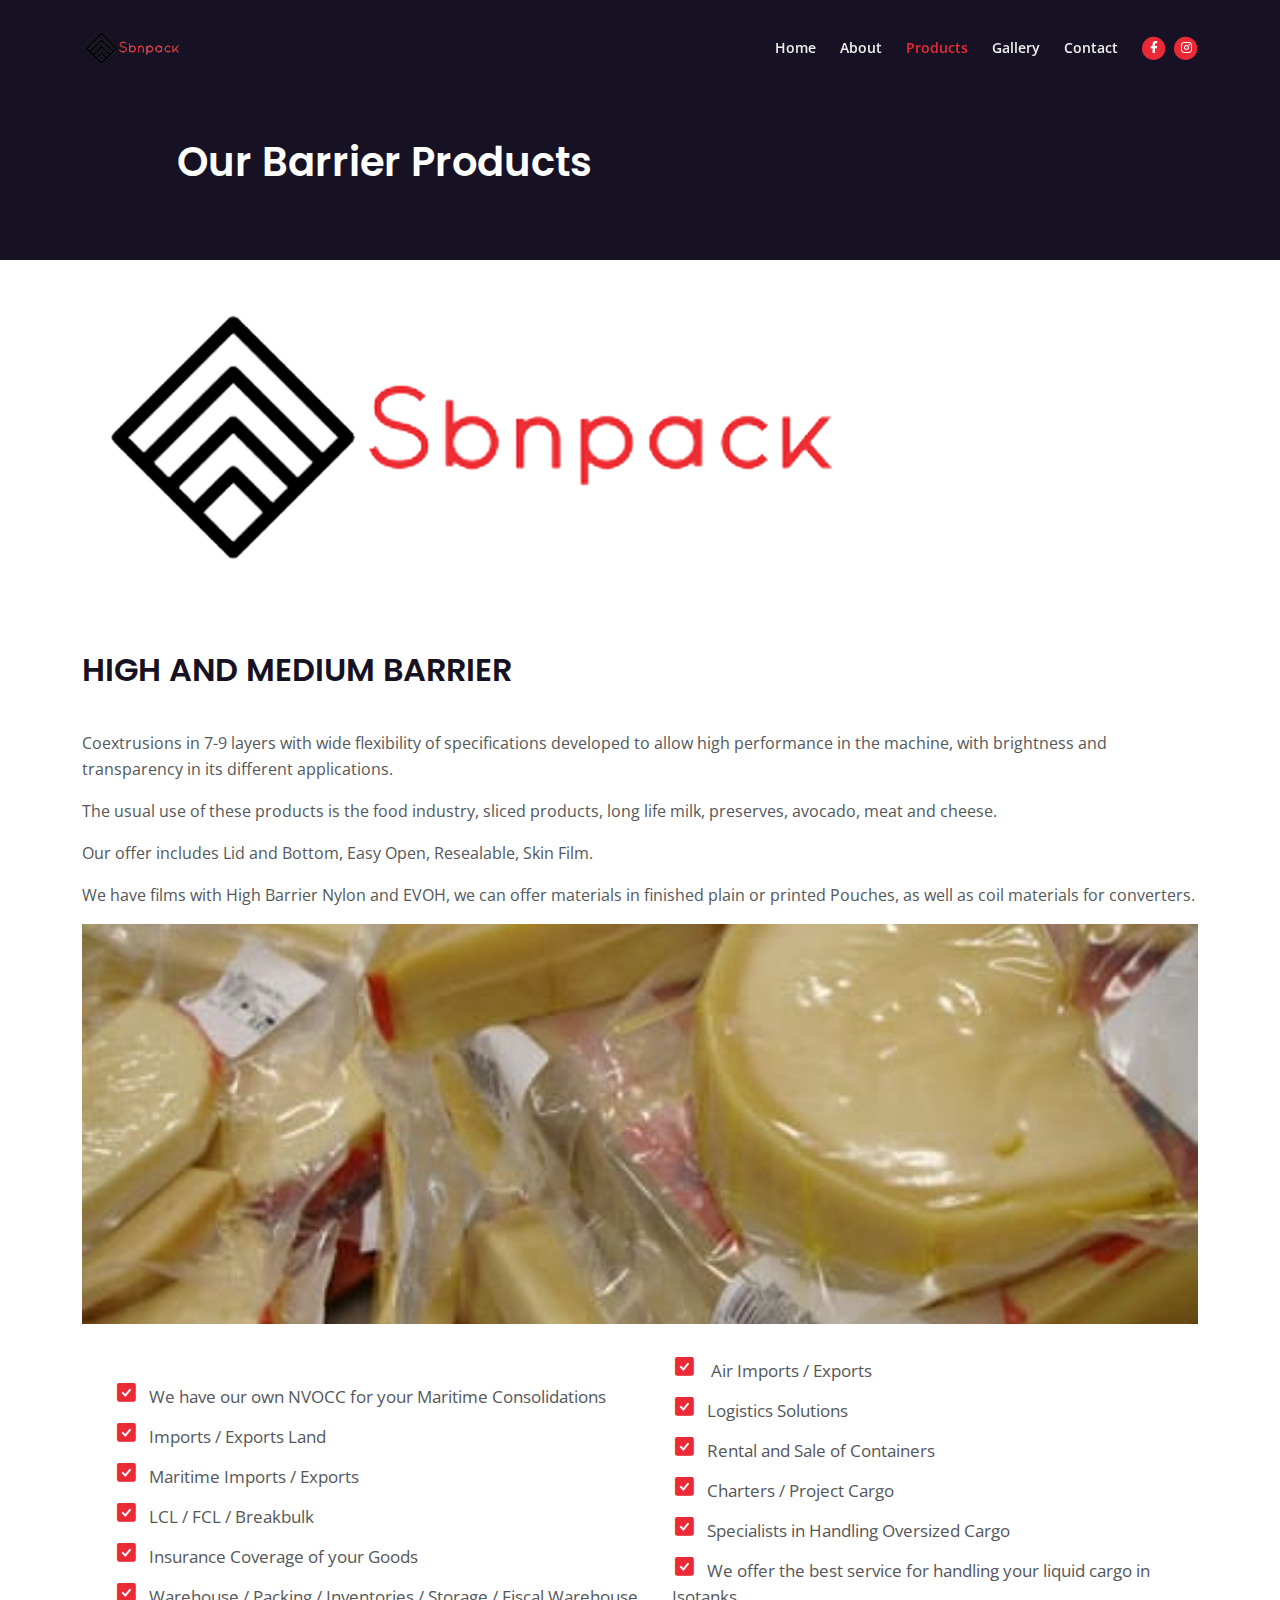
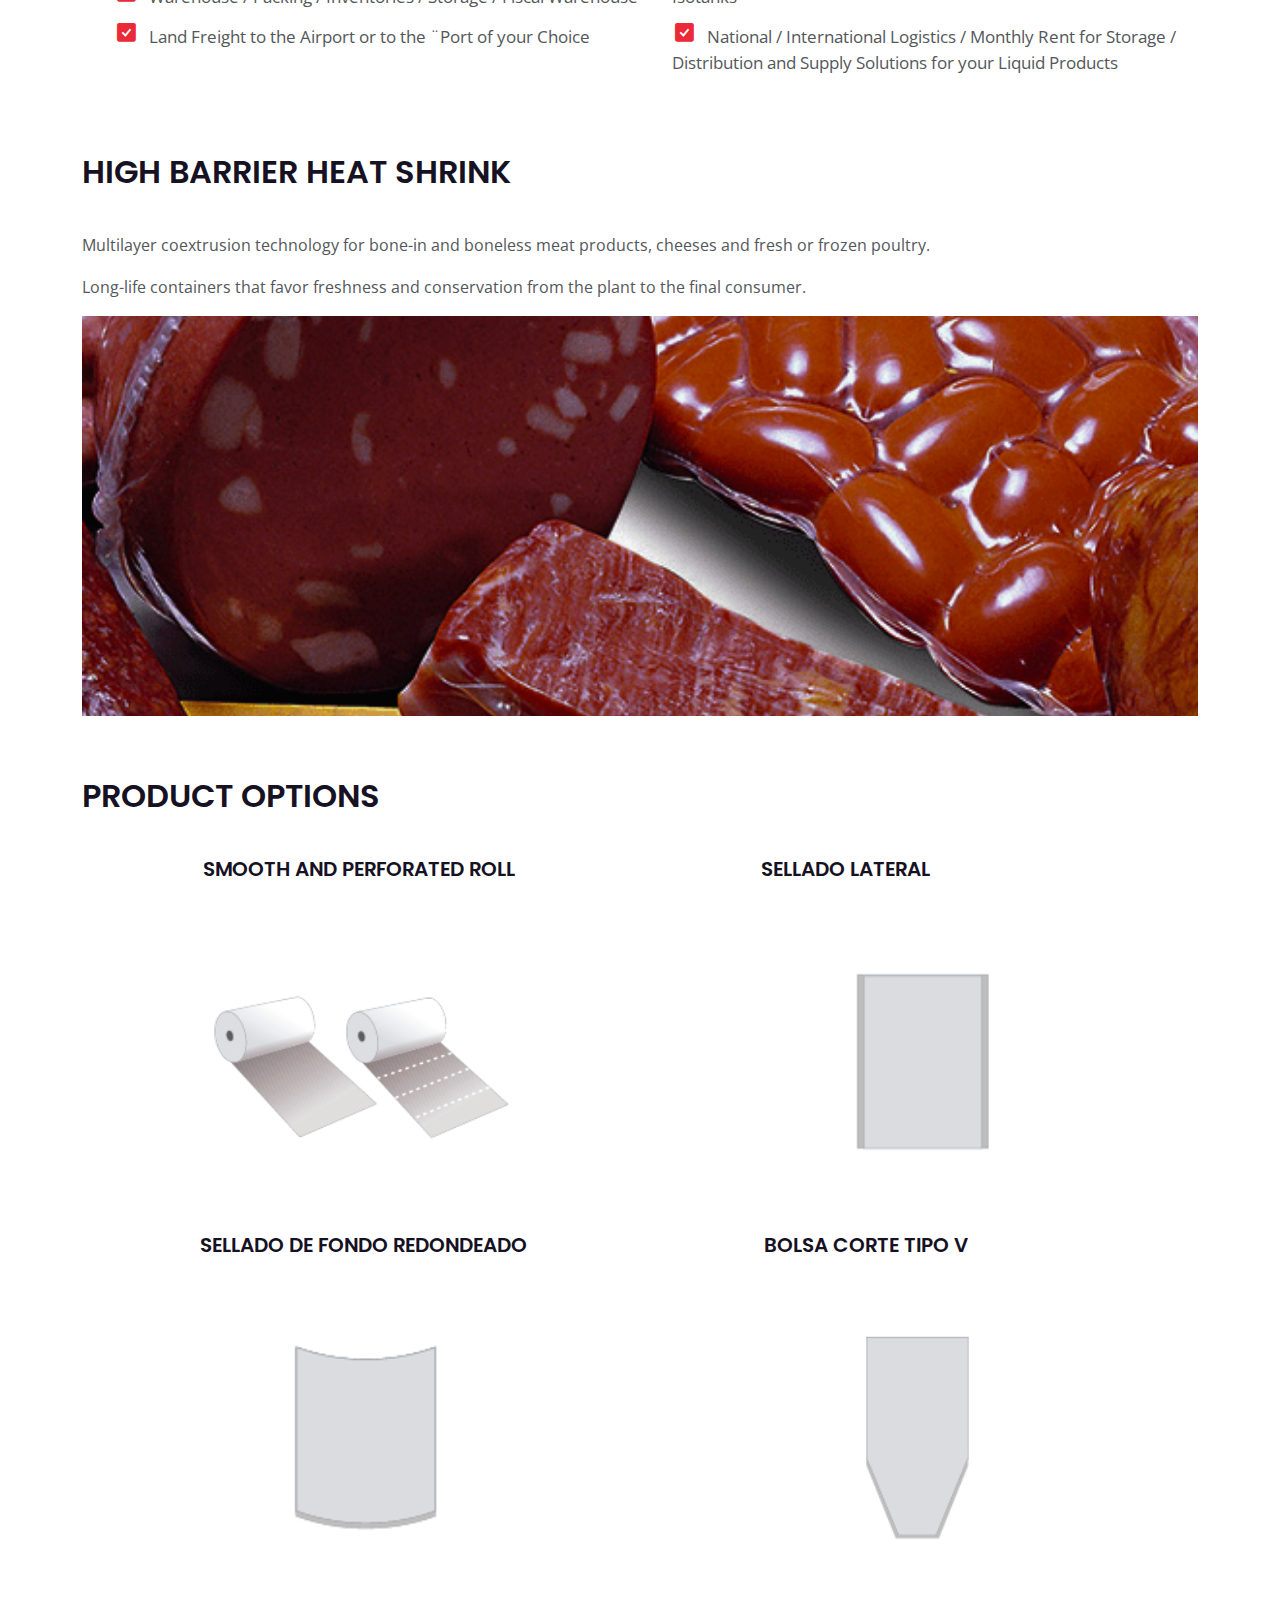
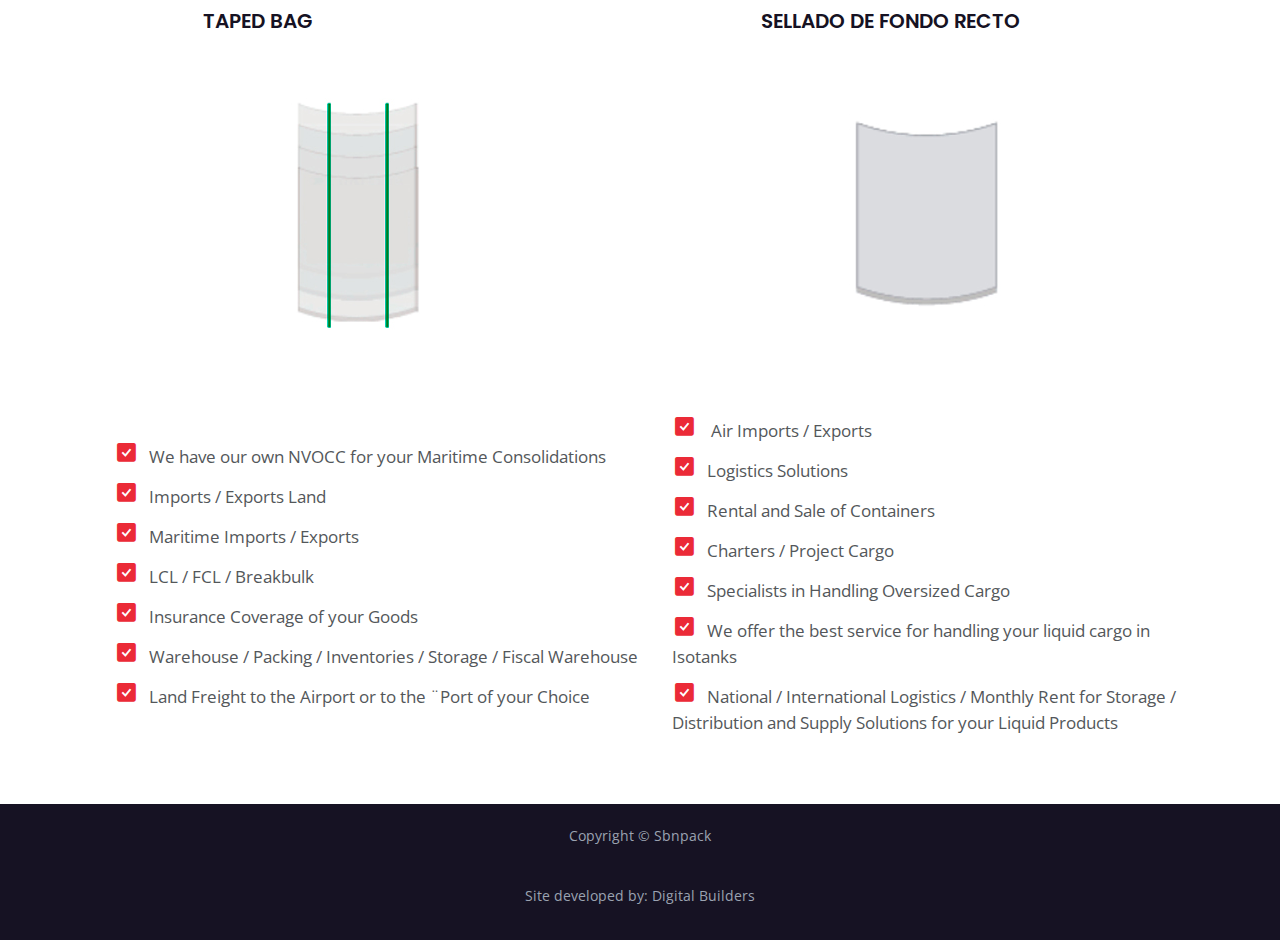
<file: products.html>
<!DOCTYPE html>
<html lang="en">
<head>
    <meta charset="utf-8">
    <meta name="viewport" content="width=device-width, initial-scale=1, shrink-to-fit=no">
    
    <!-- SEO Meta Tags -->
    <meta name="description" content="Your description">
    <meta name="author" content="Your name">

    <!-- OG Meta Tags to improve the way the post looks when you share the page on Facebook, Twitter, LinkedIn -->
	<meta property="og:site_name" content="" /> <!-- website name -->
	<meta property="og:site" content="" /> <!-- website link -->
	<meta property="og:title" content=""/> <!-- title shown in the actual shared post -->
	<meta property="og:description" content="" /> <!-- description shown in the actual shared post -->
	<meta property="og:image" content="" /> <!-- image link, make sure it's jpg -->
	<meta property="og:url" content="" /> <!-- where do you want your post to link to -->
	<meta name="twitter:card" content="summary_large_image"> <!-- to have large image post format in Twitter -->

    <!-- Webpage Title -->
    <title>Sbnpack</title>
    
    <!-- Styles -->
    <link href="https://fonts.googleapis.com/css2?family=Open+Sans:ital,wght@0,400;0,600;0,700;1,400&display=swap" rel="stylesheet">
    <link href="https://fonts.googleapis.com/css2?family=Poppins:wght@600&display=swap" rel="stylesheet">
    <link href="css/bootstrap.min.css" rel="stylesheet">
    <link href="css/fontawesome-all.min.css" rel="stylesheet">
    <link href="css/swiper.css" rel="stylesheet">
	<link href="css/styles.css" rel="stylesheet">
	
	<!-- Favicon  -->
    <link rel="icon" href="images/logoConFondo.jpg">

    <link href='https://unpkg.com/boxicons@2.1.4/css/boxicons.min.css' rel='stylesheet'>
</head>
<body>
    
       <!-- Navigation -->
       <nav id="navbar" class="navbar navbar-expand-lg fixed-top navbar-dark" aria-label="Main navigation">
        <div class="container">

            <!-- Image Logo -->
            <a class="navbar-brand logo-image" href="index.html"><img src="images/logo.png" alt="alternative"></a> 

            <!-- Text Logo - Use this if you don't have a graphic logo -->
            <!-- <a class="navbar-brand logo-text" href="index.html">Desi</a> -->

            <button class="navbar-toggler p-0 border-0" type="button" id="navbarSideCollapse" aria-label="Toggle navigation">
                <span class="navbar-toggler-icon"></span>
            </button>

            <div class="navbar-collapse offcanvas-collapse" id="navbarsExampleDefault">
                <ul class="navbar-nav ms-auto navbar-nav-scroll">
                    <li class="nav-item">
                        <a class="nav-link" aria-current="page" href="index.html">Home</a>
                    </li>
                    <li class="nav-item">
                        <a class="nav-link" href="about.html">About</a>
                    </li>
                    <li class="nav-item">
                        <a class="nav-link active" href="products.html">Products</a>
                    </li>
                    <li class="nav-item">
                        <a class="nav-link" href="gallery.html">Gallery</a>
                    </li>
               
                    <li class="nav-item">
                        <a class="nav-link" href="contact.html">Contact</a>
                    </li>
                </ul>
                <span class="nav-item social-icons">
                    <span class="fa-stack">
                        <a href="#your-link">
                            <i class="fas fa-circle fa-stack-2x"></i>
                            <i class="fab fa-facebook-f fa-stack-1x"></i>
                        </a>
                    </span>
                    <span class="fa-stack">
                        <a href="#your-link">
                            <i class="fas fa-circle fa-stack-2x"></i>
                            <i class="fab fa-instagram fa-stack-1x"></i>
                        </a>
                    </span>
                </span>
            </div> <!-- end of navbar-collapse -->
        </div> <!-- end of container -->
    </nav> <!-- end of navbar -->
    <!-- end of navigation -->


    <!-- Header -->
    <header class="ex-header">
        <div class="container">
            <div class="row">
                <div class="col-xl-10 offset-xl-1">
                    <h1>Our Barrier Products</h1>
                </div> <!-- end of col -->
            </div> <!-- end of row -->
        </div> <!-- end of container -->
    </header> <!-- end of ex-header -->
    <!-- end of header -->
   
   
    <div class="container">
        <div class="row">
                <img style="width:70%; margin-top: 20px;" src="images/logo.png" alt="">


                <h2 style="margin-top: 60px; margin-bottom: 40px;">HIGH AND MEDIUM BARRIER</h2>

                <p>Coextrusions in 7-9 layers with wide flexibility of specifications developed to allow high performance in the machine, with brightness and transparency in its different applications.</p>
                    
                  <p>The usual use of these products is the food industry, sliced ​​products, long life milk, preserves, avocado, meat and cheese.</p>
                    
                  <p>Our offer includes Lid and Bottom, Easy Open, Resealable, Skin Film.</p>

                    <p>We have films with High Barrier Nylon and EVOH, we can offer materials in finished plain or printed Pouches, as well as coil materials for converters.</p>
                    
                    
                    <img style="width: 100%; height: 400px; margin: auto; object-fit: cover;" src="images/queso-vacio.jpeg" alt="">

                   
                   <div class="container-list-products">

                    <div style="width: 90%; margin:auto;">
                        <ul>
                            <li><i class='bx bxs-check-square'></i>We have our own NVOCC for your Maritime Consolidations</li>
                            
                            <li><i class='bx bxs-check-square'></i>Imports / Exports Land</li>
                            <li><i class='bx bxs-check-square'></i>Maritime Imports / Exports</li>
                            <li><i class='bx bxs-check-square'></i>LCL / FCL / Breakbulk</li>
                            <li><i class='bx bxs-check-square'></i>Insurance Coverage of your Goods</li>
                            <li><i class='bx bxs-check-square'></i>Warehouse / Packing / Inventories / Storage / Fiscal Warehouse</li>
                            <li><i class='bx bxs-check-square'></i>Land Freight to the Airport or to the ¨Port of your Choice</li>
                        </ul>       
                    </div>

                    <div style="width: 90%; margin:auto;">
                        <ul>
                            <li><i class='bx bxs-check-square'></i> Air Imports / Exports</li>
                            <li><i class='bx bxs-check-square'></i>Logistics Solutions</li>
                            <li><i class='bx bxs-check-square'></i>Rental and Sale of Containers</li>
                            <li><i class='bx bxs-check-square'></i>Charters / Project Cargo</li>
                            <li><i class='bx bxs-check-square'></i>Specialists in Handling Oversized Cargo</li>
                            <li><i class='bx bxs-check-square'></i>We offer the best service for handling your liquid cargo in Isotanks</li>
                            <li><i class='bx bxs-check-square'></i>National / International Logistics / Monthly Rent for Storage / Distribution and Supply Solutions for your Liquid Products</li>
                        </ul>       
                    </div>
                </div>


        </div> <!-- end of row -->
    </div> <!-- end of container -->


    <div class="container">
        <div class="row">
              

    <h2 style="margin-top: 60px; margin-bottom: 40px;">HIGH BARRIER HEAT SHRINK</h2>

    <p>Multilayer coextrusion technology for bone-in and boneless meat products, cheeses and fresh or frozen poultry.</p>

      <p>Long-life containers that favor freshness and conservation from the plant to the final consumer.</p>
        
        <img style="width: 100%; height: 400px; margin: auto; object-fit: cover;" src="images/Bolsa-10.png" alt="">

        <h2 style="margin-top: 60px; margin-bottom: 40px;">PRODUCT OPTIONS</h2>


    <div class="products-container">
        <div class="products-div">
            <h5>SMOOTH AND PERFORATED ROLL</h5>
            <img src="images/product-1.jpeg" alt="">
        </div>

        <div class="products-div">
            <h5>SELLADO LATERAL</h5>
            <img src="images/sellado-Lateral.jpeg" alt="">
        </div>
    </div>


    
    <div class="products-container">
        <div class="products-div">
            <h5>SELLADO DE FONDO REDONDEADO</h5>
            <img src="images/selladodeFondoRedondeado.jpeg" alt="">
        </div>

        <div class="products-div">
            <h5>BOLSA CORTE TIPO V</h5>
            <img src="images/bolsaCorteTipoV.jpeg" alt="">
        </div>
    </div>

    
    <div class="products-container">
        <div class="products-div">
            <h5>TAPED BAG</h5>
            <img src="images/tapedbag.jpeg" alt="">
        </div>

        <div class="products-div">
            <h5>SELLADO DE FONDO RECTO</h5>
            <img src="images/selladodeFondoRedondeado.jpeg" alt="">
        </div>
    </div>


    <div class="container-list-products">

        <div style="width: 90%; margin:auto;">
            <ul>
                <li><i class='bx bxs-check-square'></i>We have our own NVOCC for your Maritime Consolidations</li>
                
                <li><i class='bx bxs-check-square'></i>Imports / Exports Land</li>
                <li><i class='bx bxs-check-square'></i>Maritime Imports / Exports</li>
                <li><i class='bx bxs-check-square'></i>LCL / FCL / Breakbulk</li>
                <li><i class='bx bxs-check-square'></i>Insurance Coverage of your Goods</li>
                <li><i class='bx bxs-check-square'></i>Warehouse / Packing / Inventories / Storage / Fiscal Warehouse</li>
                <li><i class='bx bxs-check-square'></i>Land Freight to the Airport or to the ¨Port of your Choice</li>
            </ul>       
        </div>

        <div style="width: 90%; margin:auto;">
            <ul>
                <li><i class='bx bxs-check-square'></i> Air Imports / Exports</li>
                <li><i class='bx bxs-check-square'></i>Logistics Solutions</li>
                <li><i class='bx bxs-check-square'></i>Rental and Sale of Containers</li>
                <li><i class='bx bxs-check-square'></i>Charters / Project Cargo</li>
                <li><i class='bx bxs-check-square'></i>Specialists in Handling Oversized Cargo</li>
                <li><i class='bx bxs-check-square'></i>We offer the best service for handling your liquid cargo in Isotanks</li>
                <li><i class='bx bxs-check-square'></i>National / International Logistics / Monthly Rent for Storage / Distribution and Supply Solutions for your Liquid Products</li>
            </ul>       
        </div>
    </div>


        
    </div> <!-- end of row -->
    </div> <!-- end of container -->


    <!--
    <div class="container">
        <div class="row">
            <h2 style="margin-top: 60px; margin-bottom: 40px;">HIGH BARRIER HEAT SHRINK</h2>

            <p>We develop our activity in the packaging and supplies sector for the industrial and commercial sector.
                Our lines include products for the food, beverage, and dairy industries, films for automatic packaging machines, and end-of-line packaging in general. Food barrier films of PVDC, Nylon, EVOH, make up our wide range.</p>
                
                <p>In the packaging sector, we offer a wide line of flexographic printing for Flow pack, FFS, and Tissue industry packaging machines, with printing in up to 10 colors.
                In the end-of-line sector, we include stretch film, stretch hood, heat-shrink, plain and printed.
                We evolve along with the market and accompany the needs of our customers. This is how we have within our offer innovative products, of excellent quality and with optimal performances in the plant.</p>
                
                <img style="width: 100%; height: 400px; margin: auto; object-fit: cover;" src="images/queso-vacio.jpeg" alt="">
        

        
        </div> 
    </div> end of container -->
    <br><br>
      
   <!-- Copyright -->
   <footer>
    <div class="copyright">
        <div class="container">
            <div class="row">
                <div class="col-lg-12">
                    <p class="p-small">Copyright © <a href="#">Sbnpack</a></p>
                </div> <!-- end of col -->
            </div> <!-- enf of row -->

            <div class="row">
                <div class="col-lg-12">
                    <p class="p-small">Site developed by:  <a href="https:digitalbuilders.uy" target="_blank">Digital Builders</a></p>
                </div> <!-- end of col -->
            </div> <!-- enf of row -->
        </div> <!-- end of container -->
    </div> <!-- end of copyright --> 
    <!-- end of copyright -->       
</footer>

    <!-- Back To Top Button -->
    <button onclick="topFunction()" id="myBtn">
        <img src="images/up-arrow.png" alt="alternative">
    </button>
    <!-- end of back to top button -->
    	
    <!-- Scripts -->
    <script src="js/bootstrap.min.js"></script> <!-- Bootstrap framework -->
    <script src="js/swiper.min.js"></script> <!-- Swiper for image and text sliders -->
    <script src="js/purecounter.min.js"></script> <!-- Purecounter counter for statistics numbers -->
    <script src="js/isotope.pkgd.min.js"></script> <!-- Isotope for filter -->
    <script src="js/scripts.js"></script> <!-- Custom scripts -->
</body>
</html>
</file>
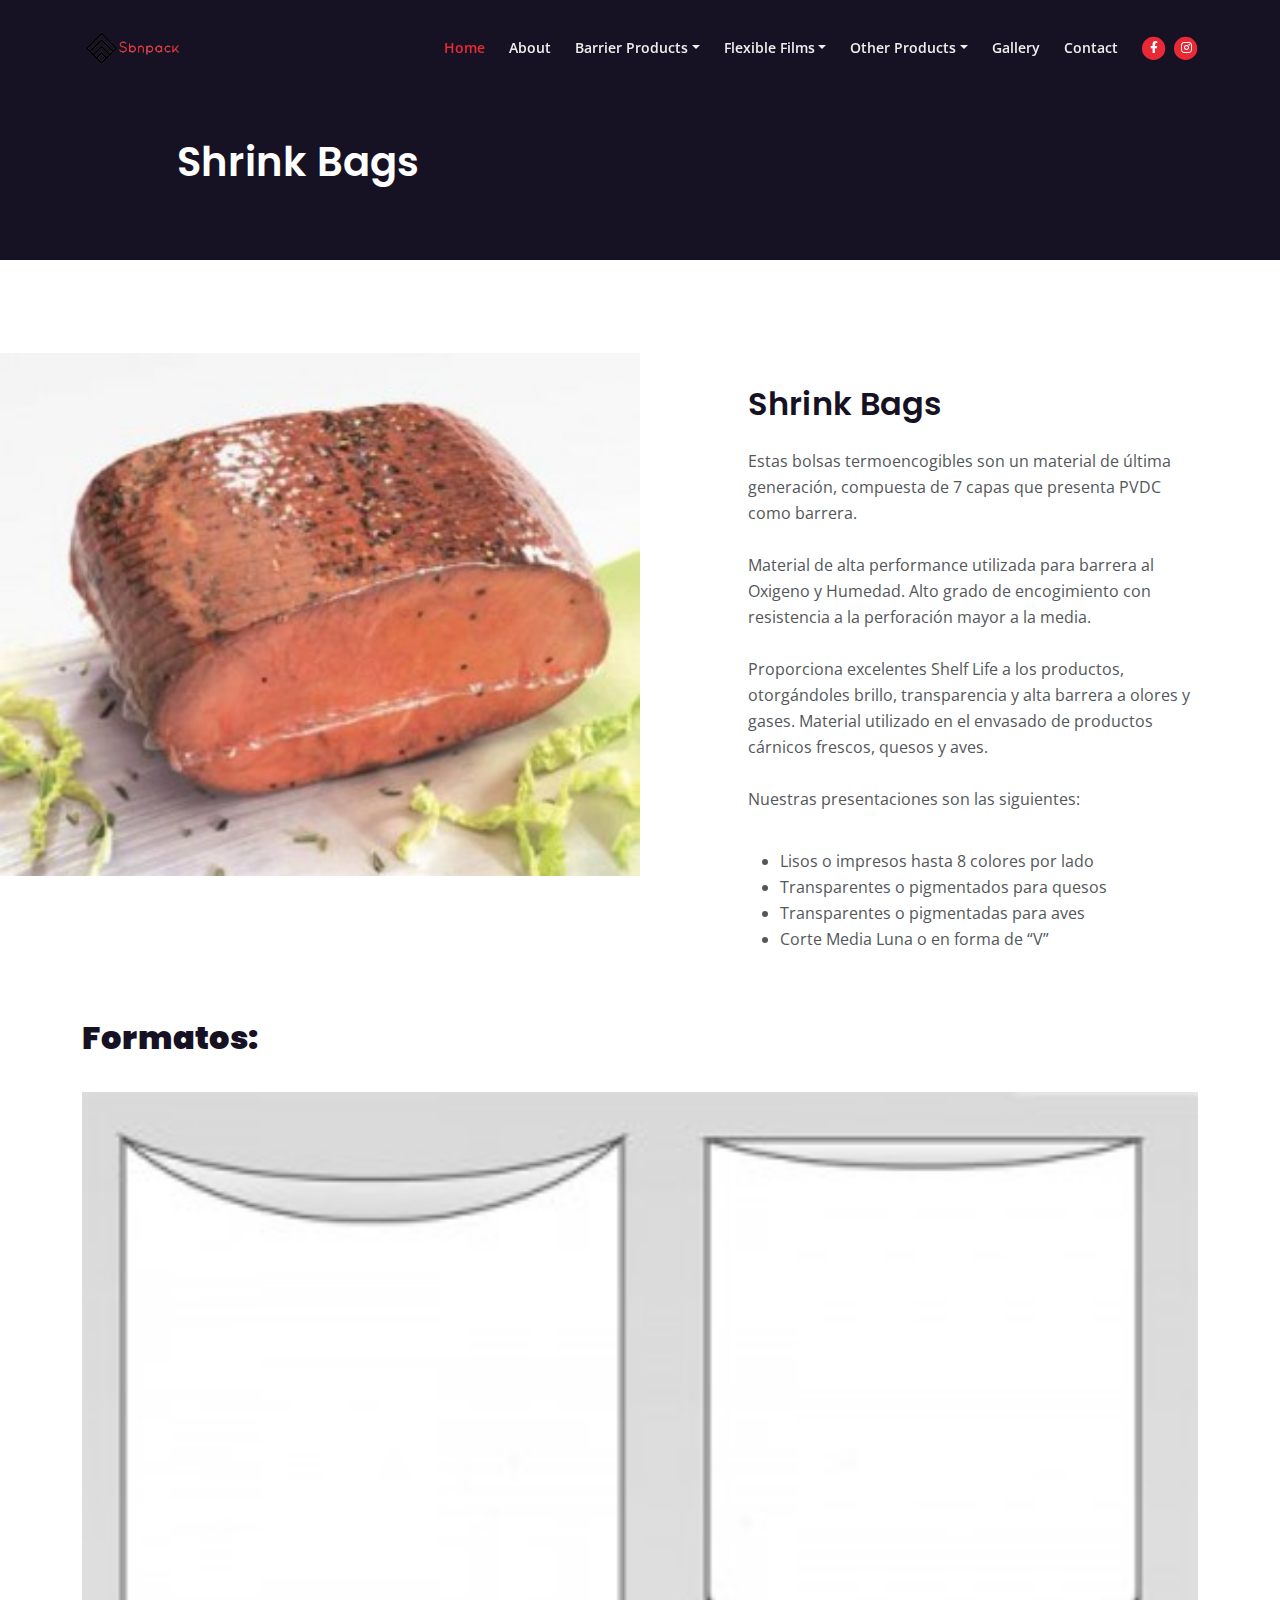
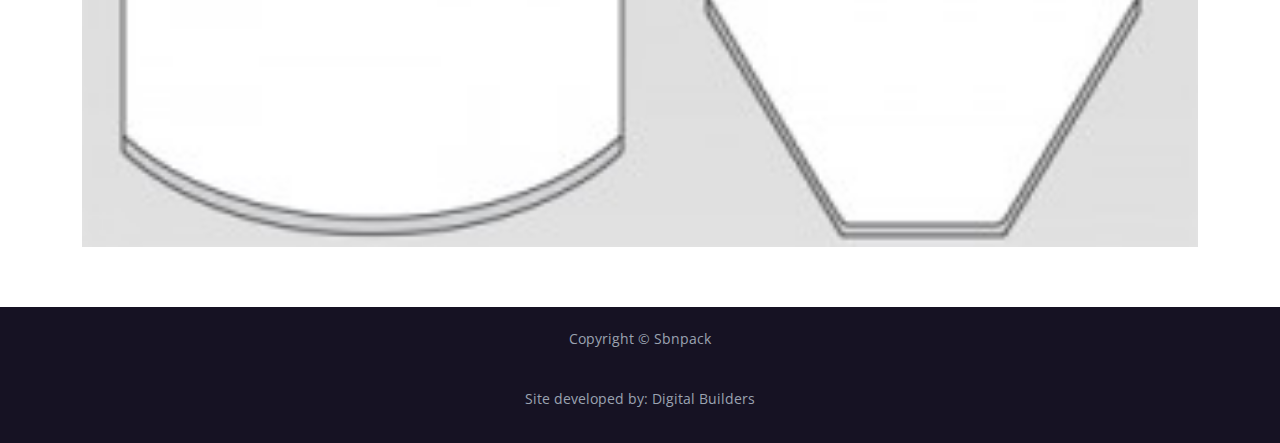
<file: shrink-bags.html>
<!DOCTYPE html>
<html lang="en">
<head>
    <meta charset="utf-8">
    <meta name="viewport" content="width=device-width, initial-scale=1, shrink-to-fit=no">
    
    <!-- SEO Meta Tags -->
    <meta name="description" content="Your description">
    <meta name="author" content="Your name">

    <!-- OG Meta Tags to improve the way the post looks when you share the page on Facebook, Twitter, LinkedIn -->
	<meta property="og:site_name" content="" /> <!-- website name -->
	<meta property="og:site" content="" /> <!-- website link -->
	<meta property="og:title" content=""/> <!-- title shown in the actual shared post -->
	<meta property="og:description" content="" /> <!-- description shown in the actual shared post -->
	<meta property="og:image" content="" /> <!-- image link, make sure it's jpg -->
	<meta property="og:url" content="" /> <!-- where do you want your post to link to -->
	<meta name="twitter:card" content="summary_large_image"> <!-- to have large image post format in Twitter -->

    <!-- Webpage Title -->
    <title>Sbnpack</title>
    
    <!-- Styles -->
    <link href="https://fonts.googleapis.com/css2?family=Open+Sans:ital,wght@0,400;0,600;0,700;1,400&display=swap" rel="stylesheet">
    <link href="https://fonts.googleapis.com/css2?family=Poppins:wght@600&display=swap" rel="stylesheet">
    <link href="css/bootstrap.min.css" rel="stylesheet">
    <link href="css/fontawesome-all.min.css" rel="stylesheet">
    <link href="css/swiper.css" rel="stylesheet">
	<link href="css/styles.css" rel="stylesheet">
	
	<!-- Favicon  -->
    <link rel="icon" href="images/logoConFondo.jpg">
</head>
<body>
    
          <!-- Navigation -->
    <nav id="navbar" class="navbar navbar-expand-lg fixed-top navbar-dark" aria-label="Main navigation">
        <div class="container">

            <!-- Image Logo -->
            <a class="navbar-brand logo-image" href="index.html"><img src="images/logo.png" alt="alternative"></a> 

            <!-- Text Logo - Use this if you don't have a graphic logo -->
            <!-- <a class="navbar-brand logo-text" href="index.html">Desi</a> -->

            <button class="navbar-toggler p-0 border-0" type="button" id="navbarSideCollapse" aria-label="Toggle navigation">
                <span class="navbar-toggler-icon"></span>
            </button>

            <div class="navbar-collapse offcanvas-collapse" id="navbarsExampleDefault">
                <ul class="navbar-nav ms-auto navbar-nav-scroll">
                    <li class="nav-item">
                        <a class="nav-link active" aria-current="page" href="index.html">Home</a>
                    </li>
                    <li class="nav-item">
                        <a class="nav-link" href="about.html">About</a>
                    </li>
                    
                    <li class="nav-item dropdown">
                        <a class="nav-link dropdown-toggle" href="#" id="dropdown01" data-bs-toggle="dropdown" aria-expanded="false">Barrier Products</a>
                        <ul class="dropdown-menu" aria-labelledby="dropdown01">
                            <li><a class="dropdown-item" href="empty-bags.html">Empty bags</a></li>
                            <li><div class="dropdown-divider"></div></li>
                            <li><a class="dropdown-item" href="shrink-bags.html">Shrink Bags</a></li>
                            <li><div class="dropdown-divider"></div></li>
                            <li><a class="dropdown-item" href="smart-bottles.html">Smart Bottles</a></li>
                        </ul>
                    </li>

                    <li class="nav-item dropdown">
                        <a class="nav-link dropdown-toggle" href="#" id="dropdown02" data-bs-toggle="dropdown" aria-expanded="false">Flexible Films</a>
                        <ul class="dropdown-menu" aria-labelledby="dropdown02">
                            <li><a class="dropdown-item" href="#">Printed film</a></li>
                            <li><div class="dropdown-divider"></div></li>
                            <li><a class="dropdown-item" href="#">Laminated film</a></li>
                            <li><div class="dropdown-divider"></div></li>
                            <li><a class="dropdown-item" href="#">Ffs</a></li>
                        </ul>
                    </li>

                    <li class="nav-item dropdown">
                        <a class="nav-link dropdown-toggle" href="#" id="dropdown03" data-bs-toggle="dropdown" aria-expanded="false">Other Products</a>
                        <ul class="dropdown-menu" aria-labelledby="dropdown03">
                            <li><a class="dropdown-item" href="#">Stretch film</a></li>
                            <li><div class="dropdown-divider"></div></li>
                            <li><a class="dropdown-item" href="#">Shrink film</a></li>
                            <li><div class="dropdown-divider"></div></li>
                            <li><a class="dropdown-item" href="#">Stretch hood</a></li>
                            <li><div class="dropdown-divider"></div></li>                      
                            <li><a class="dropdown-item" href="#">High Density bags</a></li>
                            <li><div class="dropdown-divider"></div></li>                      
                            <li><a class="dropdown-item" href="#">Ad start bags</a></li>
                            <li><div class="dropdown-divider"></div></li>                      
                            <li><a class="dropdown-item" href="#">Pvc</a></li>
                        </ul>
                    </li>
               
                    <li class="nav-item">
                        <a class="nav-link" href="gallery.html">Gallery</a>
                    </li>
               
                    <li class="nav-item">
                        <a class="nav-link" href="contact.html">Contact</a>
                    </li>
                </ul>
                <span class="nav-item social-icons">
                    <span class="fa-stack">
                        <a href="#your-link">
                            <i class="fas fa-circle fa-stack-2x"></i>
                            <i class="fab fa-facebook-f fa-stack-1x"></i>
                        </a>
                    </span>
                    <span class="fa-stack">
                        <a href="#your-link">
                            <i class="fas fa-circle fa-stack-2x"></i>
                            <i class="fab fa-instagram fa-stack-1x"></i>
                        </a>
                    </span>
                </span>
            </div> <!-- end of navbar-collapse -->
        </div> <!-- end of container -->
    </nav> <!-- end of navbar -->
    <!-- end of navigation -->


    <!-- Header -->
    <header class="ex-header">
        <div class="container">
            <div class="row">
                <div class="col-xl-10 offset-xl-1">
                    <h1>Shrink Bags</h1>
                </div> <!-- end of col -->
            </div> <!-- end of row -->
        </div> <!-- end of container -->
    </header> <!-- end of ex-header -->
    <!-- end of header -->


   


   
    <!-- Details -->
	<div class="split" style="margin-bottom: 50px;">
		<div class="area-shrink-bags">
		</div><!-- end of area-1 on same line and no space between comments to eliminate margin white space --><div class="area-2 ">
            <div class="container">    
                <div class="row">
                    <div class="col-lg-12">     
                        <!-- Text Container -->
                        <div class="text-container">
                            <br>
                            <h2>Shrink Bags</h2>
                          <!--  <p>Our vision is directed to sustainable products,where biodegradable, recycled and renewable sources hace a special role.</p>
                            <p>We develop our activity in the packaging and supplies for the industrial and commercial sector.</p>
                            <p>We evolve along with the market and we accompany the needs of our clients. <br> Thus, we hace innovative products, of excellent quality, with optimal plant performance.</p>
                            <p>Day by we challenge ourselves to fulfill our vision of providing the best solutions with the most efficient service. <br> Thus, we have in our offer innovative products, of excellent quality and with optimal plant performance.</p>-->
                            <p>
                                Estas bolsas termoencogibles son un material de última generación, compuesta de 7 capas que presenta PVDC como barrera.
                                <br><br>
                                Material de alta performance utilizada para barrera al Oxigeno y Humedad.
                                Alto grado de encogimiento con resistencia a la perforación mayor a la media.
                                <br><br>
                                Proporciona excelentes Shelf Life a los productos, otorgándoles brillo, transparencia y alta barrera a olores y gases.
                                Material utilizado en el envasado de productos cárnicos frescos, quesos y aves.
                                <br><br>
                                Nuestras presentaciones son las siguientes:
                                <ul>
                                    <li>Lisos o impresos hasta 8 colores por lado</li>
                                    <li>Transparentes o pigmentados para quesos</li>
                                    <li>Transparentes o pigmentadas para aves</li>
                                    <li>Corte Media Luna o en forma de “V”</li>
                                </ul>
                                <br><br>
                            </p>

                        </div> <!-- end of text-container -->
                        <!-- end of text container -->



                    </div> <!-- end of col -->
                    
                </div> <!-- end of row -->
            </div> <!-- end of container -->
		</div> <!-- end of area-2 -->
    </div> <!-- end of split -->
    <!-- end of details -->


    <div style="margin-bottom: 60px;" class="container about-text-container">    
        <div class="row">
            <div class="col-lg-12">     
                <!-- Text Container -->
                    <div class="text-container">
                    
                        <h2><b>Formatos:</b></h2><br>

                    <img style="width: 100%;" src="images/formatos-300x20.jpg" alt="">
                    </div> <!-- end of text-container -->
            </div>
        </div>
    </div>


    <!-- Copyright -->
    <footer>
    <div class="copyright">
        <div class="container">
            <div class="row">
                <div class="col-lg-12">
                    <p class="p-small">Copyright © <a href="#">Sbnpack</a></p>
                </div> <!-- end of col -->
            </div> <!-- enf of row -->

            <div class="row">
                <div class="col-lg-12">
                    <p class="p-small">Site developed by:  <a href="https:digitalbuilders.uy" target="_blank">Digital Builders</a></p>
                </div> <!-- end of col -->
            </div> <!-- enf of row -->
        </div> <!-- end of container -->
    </div> <!-- end of copyright --> 
    <!-- end of copyright -->       
</footer>
    

    <!-- Back To Top Button -->
    <button onclick="topFunction()" id="myBtn">
        <img src="images/up-arrow.png" alt="alternative">
    </button>
    <!-- end of back to top button -->
    	
    <!-- Scripts -->
    <script src="js/bootstrap.min.js"></script> <!-- Bootstrap framework -->
    <script src="js/swiper.min.js"></script> <!-- Swiper for image and text sliders -->
    <script src="js/purecounter.min.js"></script> <!-- Purecounter counter for statistics numbers -->
    <script src="js/isotope.pkgd.min.js"></script> <!-- Isotope for filter -->
    <script src="js/scripts.js"></script> <!-- Custom scripts -->
</body>
</html>
</file>
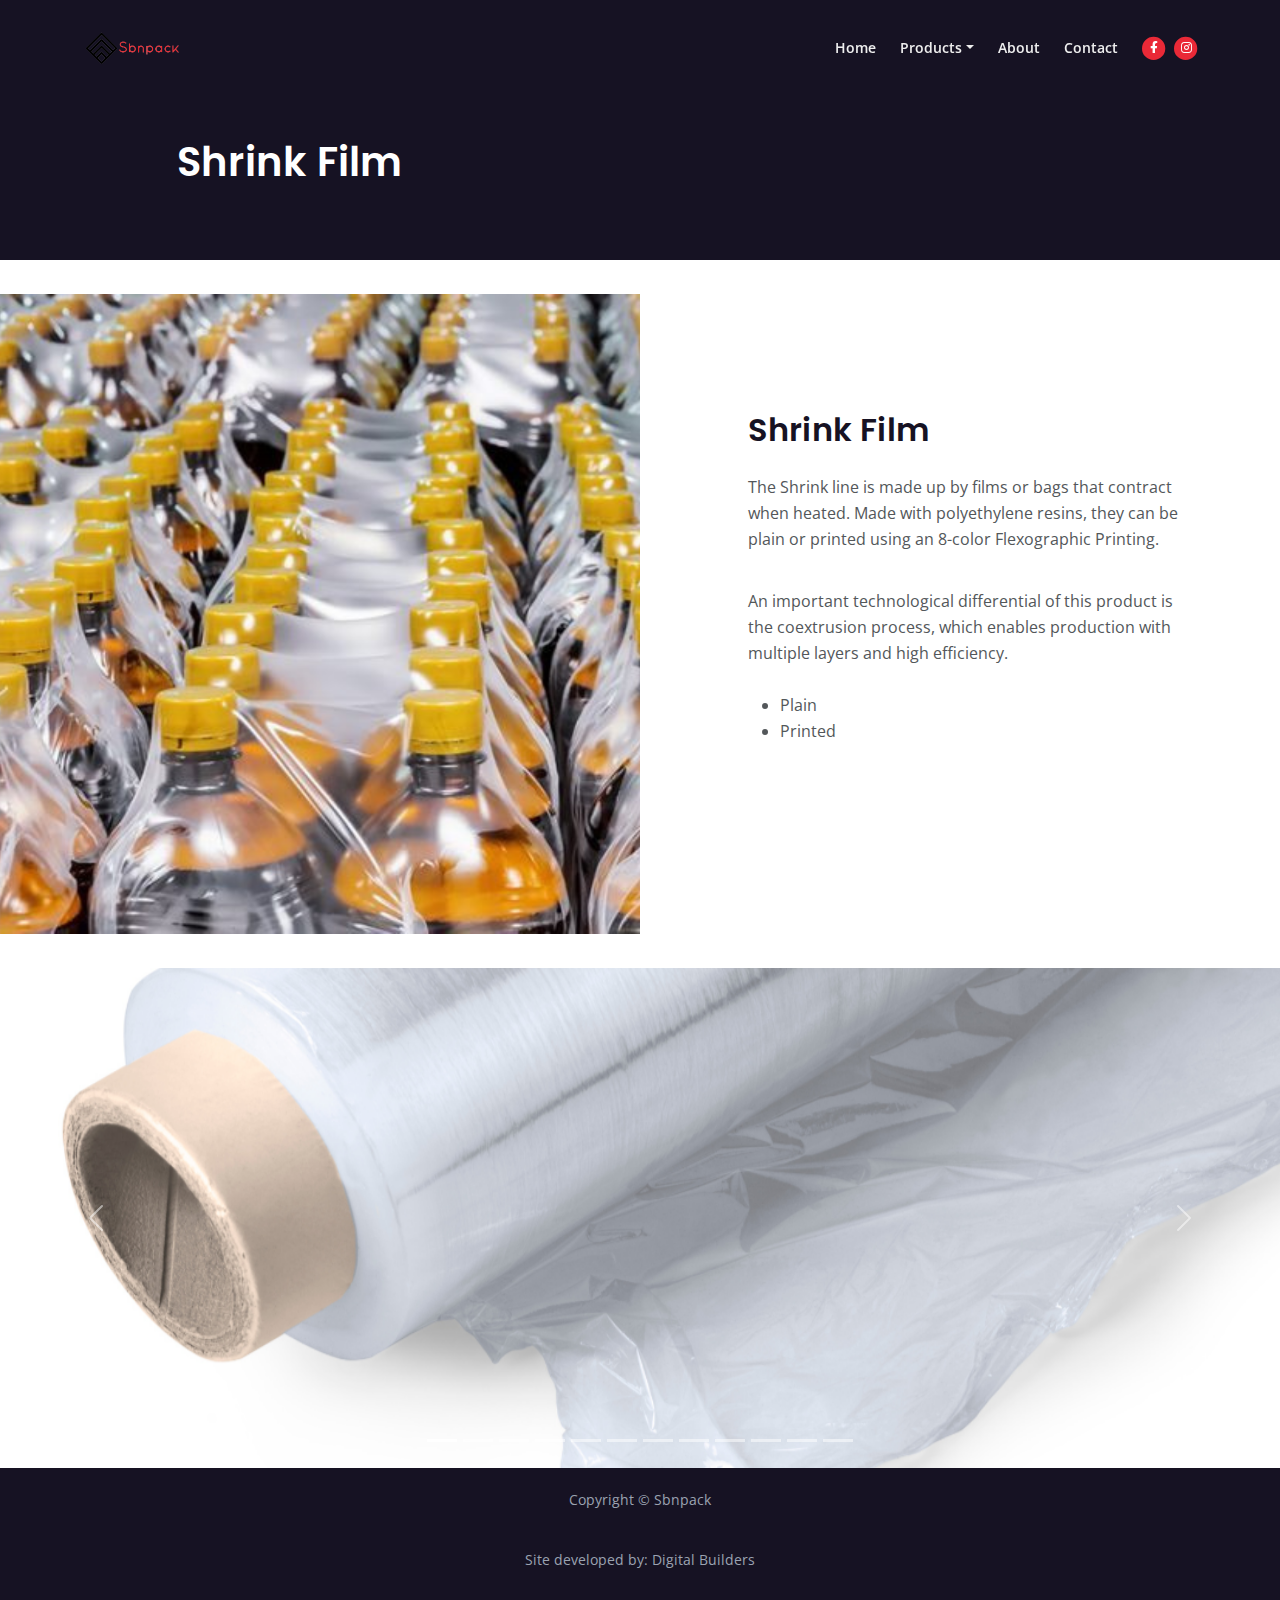
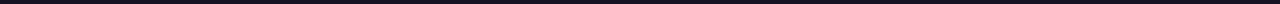
<file: shrink-film.html>
<!DOCTYPE html>
<html lang="en">
<head>
    <meta charset="utf-8">
    <meta name="viewport" content="width=device-width, initial-scale=1, shrink-to-fit=no">
    
    <!-- SEO Meta Tags -->
    <meta name="description" content="Your description">
    <meta name="author" content="Your name">

    <!-- OG Meta Tags to improve the way the post looks when you share the page on Facebook, Twitter, LinkedIn -->
	<meta property="og:site_name" content="" /> <!-- website name -->
	<meta property="og:site" content="" /> <!-- website link -->
	<meta property="og:title" content=""/> <!-- title shown in the actual shared post -->
	<meta property="og:description" content="" /> <!-- description shown in the actual shared post -->
	<meta property="og:image" content="" /> <!-- image link, make sure it's jpg -->
	<meta property="og:url" content="" /> <!-- where do you want your post to link to -->
	<meta name="twitter:card" content="summary_large_image"> <!-- to have large image post format in Twitter -->

    <!-- Webpage Title -->
    <title>Sbnpack</title>
    
    <!-- Styles -->
    <link href="https://fonts.googleapis.com/css2?family=Open+Sans:ital,wght@0,400;0,600;0,700;1,400&display=swap" rel="stylesheet">
    <link href="https://fonts.googleapis.com/css2?family=Poppins:wght@600&display=swap" rel="stylesheet">
    <link href="css/bootstrap.min.css" rel="stylesheet">
    <link href="css/fontawesome-all.min.css" rel="stylesheet">
    <link href="css/swiper.css" rel="stylesheet">
	<link href="css/styles.css" rel="stylesheet">
	
	<!-- Favicon  -->
    <link rel="icon" href="images/logoConFondo.jpg">
</head>
<body>
    
     <!-- Navigation -->
     <nav id="navbar" class="navbar navbar-expand-lg fixed-top navbar-dark" aria-label="Main navigation">
        <div class="container">

            <!-- Image Logo -->
            <a class="navbar-brand logo-image" href="index.html"><img src="images/logo.png" alt="alternative"></a> 

            <!-- Text Logo - Use this if you don't have a graphic logo -->
            <!-- <a class="navbar-brand logo-text" href="index.html">Desi</a> -->

            <button class="navbar-toggler p-0 border-0" type="button" id="navbarSideCollapse" aria-label="Toggle navigation">
                <span class="navbar-toggler-icon"></span>
            </button>

            <div class="navbar-collapse offcanvas-collapse" id="navbarsExampleDefault">
                <ul class="navbar-nav ms-auto navbar-nav-scroll">
                    <li class="nav-item">
                        <a class="nav-link" aria-current="page" href="index.html">Home</a>
                    </li>
                    
                    <li class="nav-item dropdown">
                        <a class="nav-link dropdown-toggle" href="#" id="dropdown01" data-bs-toggle="dropdown" aria-expanded="false">Products</a>
                        <ul class="dropdown-menu" aria-labelledby="dropdown01">
                            <li><a class="dropdown-item" href="stretch-film.html">Stretch Film</a></li>
                            <li><div class="dropdown-divider"></div></li>
                            <li><a class="dropdown-item active" href="shrink-film.html">Shrink Film</a></li>
                            <li><div class="dropdown-divider"></div></li>
                            <li><a class="dropdown-item" href="food-packaging.html">Food Packaging</a></li>
                            <li><div class="dropdown-divider"></div></li>
                            <li><a class="dropdown-item" href="agricultural.html">Agricultural</a></li>
                            <li><div class="dropdown-divider"></div></li>
                            <li><a class="dropdown-item" href="polypropilene-products.html">Polypropilene Products</a></li>
                            <!--
                            <li><a class="dropdown-item" href="empty-bags.html">Empty bags</a></li>
                            <li><div class="dropdown-divider"></div></li>
                            <li><a class="dropdown-item" href="shrink-bags.html">Shrink Bags</a></li>
                            <li><div class="dropdown-divider"></div></li>
                            <li><a class="dropdown-item" href="smart-bottles.html">Smart Bottles</a></li>
                            -->
                        </ul>
                    </li>

                    <li class="nav-item">
                        <a class="nav-link" href="about.html">About</a>
                    </li>

                    <!--

                    <li class="nav-item dropdown">
                        <a class="nav-link dropdown-toggle" href="#" id="dropdown02" data-bs-toggle="dropdown" aria-expanded="false">Flexible Films</a>
                        <ul class="dropdown-menu" aria-labelledby="dropdown02">
                            <li><a class="dropdown-item" href="#">Printed film</a></li>
                            <li><div class="dropdown-divider"></div></li>
                            <li><a class="dropdown-item" href="#">Laminated film</a></li>
                            <li><div class="dropdown-divider"></div></li>
                            <li><a class="dropdown-item" href="#">Ffs</a></li>
                        </ul>
                    </li>

                    -->

                    <!--

                    <li class="nav-item dropdown">
                        <a class="nav-link dropdown-toggle" href="#" id="dropdown03" data-bs-toggle="dropdown" aria-expanded="false">Other Products</a>
                        <ul class="dropdown-menu" aria-labelledby="dropdown03">
                            <li><a class="dropdown-item" href="#">Stretch film</a></li>
                            <li><div class="dropdown-divider"></div></li>
                            <li><a class="dropdown-item" href="#">Shrink film</a></li>
                            <li><div class="dropdown-divider"></div></li>
                            <li><a class="dropdown-item" href="#">Stretch hood</a></li>
                            <li><div class="dropdown-divider"></div></li>                      
                            <li><a class="dropdown-item" href="#">High Density bags</a></li>
                            <li><div class="dropdown-divider"></div></li>                      
                            <li><a class="dropdown-item" href="#">Ad start bags</a></li>
                            <li><div class="dropdown-divider"></div></li>                      
                            <li><a class="dropdown-item" href="#">Pvc</a></li>
                        </ul>
                    </li>

                    -->

                    <!--
               
                    <li class="nav-item">
                        <a class="nav-link" href="gallery.html">Gallery</a>
                    </li>

                    -->
               
                    <li class="nav-item">
                        <a class="nav-link" href="contact.html">Contact</a>
                    </li>
                </ul>
                <span class="nav-item social-icons">
                    <span class="fa-stack">
                        <a href="#your-link">
                            <i class="fas fa-circle fa-stack-2x"></i>
                            <i class="fab fa-facebook-f fa-stack-1x"></i>
                        </a>
                    </span>
                    <span class="fa-stack">
                        <a href="#your-link">
                            <i class="fas fa-circle fa-stack-2x"></i>
                            <i class="fab fa-instagram fa-stack-1x"></i>
                        </a>
                    </span>
                </span>
            </div> <!-- end of navbar-collapse -->
        </div> <!-- end of container -->
    </nav> <!-- end of navbar -->
    <!-- end of navigation -->


    <!-- Header -->
    <header class="ex-header">
        <div class="container">
            <div class="row">
                <div class="col-xl-10 offset-xl-1">
                    <h1>Shrink Film</h1>
                </div> <!-- end of col -->
            </div> <!-- end of row -->
        </div> <!-- end of container -->
    </header> <!-- end of ex-header -->
    <!-- end of header -->


   


   
    <!-- Details -->
	<div class="split">
		<div class="area-shrink-film">


		</div><!-- end of area-1 on same line and no space between comments to eliminate margin white space --><div class="area-2 ">
            <div class="container">    
                <div class="row">
                    <div class="col-lg-12">     
                        <!-- Text Container -->
                        <div class="text-container">
                            <br><br>
                            <h2>Shrink Film</h2>
                           <p>The Shrink line is made up by films or bags that contract when heated. Made with polyethylene resins, they can be plain or printed using an 8-color  Flexographic Printing.</p>
                            <p>An important technological differential of this product is the coextrusion process, which enables production with multiple layers and high efficiency.</p>
                          <!--   <p>We evolve along with the market and we accompany the needs of our clients. <br> Thus, we hace innovative products, of excellent quality, with optimal plant performance.</p>
                            <p>Day by we challenge ourselves to fulfill our vision of providing the best solutions with the most efficient service. <br> Thus, we have in our offer innovative products, of excellent quality and with optimal plant performance.</p>-->
                           <br>
                            <ul>
                            <li>Plain</li>
                            <li>Printed</li>
                           </ul>

                        </div> <!-- end of text-container -->
                        <!-- end of text container -->


                    </div> <!-- end of col -->

                    
                </div> <!-- end of row -->
            </div> <!-- end of container -->
		</div> <!-- end of area-2 -->
    </div> <!-- end of split -->
    <!-- end of details -->


  
    <div id="carouselExampleIndicators" class="carousel slide" data-bs-ride="carousel">
        <div class="carousel-indicators">
          <button type="button" data-bs-target="#carouselExampleIndicators" data-bs-slide-to="0" class="active" aria-current="true" aria-label="Slide 1"></button>
          <button type="button" data-bs-target="#carouselExampleIndicators" data-bs-slide-to="1" aria-label="Slide 2"></button>
          <button type="button" data-bs-target="#carouselExampleIndicators" data-bs-slide-to="2" aria-label="Slide 3"></button>
          <button type="button" data-bs-target="#carouselExampleIndicators" data-bs-slide-to="3" aria-label="Slide 4"></button>
          <button type="button" data-bs-target="#carouselExampleIndicators" data-bs-slide-to="4" aria-label="Slide 5"></button>
          <button type="button" data-bs-target="#carouselExampleIndicators" data-bs-slide-to="5" aria-label="Slide 6"></button>
          <button type="button" data-bs-target="#carouselExampleIndicators" data-bs-slide-to="6" aria-label="Slide 7"></button>
          <button type="button" data-bs-target="#carouselExampleIndicators" data-bs-slide-to="7" aria-label="Slide 8"></button>
          <button type="button" data-bs-target="#carouselExampleIndicators" data-bs-slide-to="8" aria-label="Slide 9"></button>
          <button type="button" data-bs-target="#carouselExampleIndicators" data-bs-slide-to="9" aria-label="Slide 10"></button>
          <button type="button" data-bs-target="#carouselExampleIndicators" data-bs-slide-to="10" aria-label="Slide 11"></button>
          <button type="button" data-bs-target="#carouselExampleIndicators" data-bs-slide-to="11" aria-label="Slide 12"></button>
        </div>
        <div class="carousel-inner">
          <div class="carousel-item">
            <img src="images/stretch-films.png" class="d-block w-100" alt="...">
          </div>
          <div class="carousel-item active">
            <img src="images/stretch-films-2.png" class="d-block w-100" alt="...">
          </div>
          <div class="carousel-item">
            <img src="images/shrink-films-2.png" class="d-block w-100" alt="...">
          </div>
          <div class="carousel-item">
            <img src="images/shrink-films.png" class="d-block w-100" alt="...">
          </div>
          <div class="carousel-item">
            <img src="images/barrier-films.png" class="d-block w-100" alt="...">
          </div>
          <div class="carousel-item">
            <img src="images/barrier-films-2.png" class="d-block w-100" alt="...">
          </div>
          <div class="carousel-item">
            <img src="images/agropecuario.png" class="d-block w-100" alt="...">
          </div>
          <div class="carousel-item">
            <img src="images/agropecuario-2.png" class="d-block w-100" alt="...">
          </div>
          <div class="carousel-item">
            <img src="images/geomembranas.png" class="d-block w-100" alt="...">
          </div>
          <div class="carousel-item">
            <img src="images/geomembranas-2.png" class="d-block w-100" alt="...">
          </div>
          <div class="carousel-item">
            <img src="images/big-bags.png" class="d-block w-100" alt="...">
          </div>
          <div class="carousel-item">
            <img src="images/big-bags-2.png" class="d-block w-100" alt="...">
          </div>
        </div>
        <button class="carousel-control-prev" type="button" data-bs-target="#carouselExampleIndicators" data-bs-slide="prev">
          <span class="carousel-control-prev-icon" aria-hidden="true"></span>
          <span class="visually-hidden">Previous</span>
        </button>
        <button class="carousel-control-next" type="button" data-bs-target="#carouselExampleIndicators" data-bs-slide="next">
          <span class="carousel-control-next-icon" aria-hidden="true"></span>
          <span class="visually-hidden">Next</span>
        </button>
      </div>

    <!-- Copyright -->
    <footer >
    <div class="copyright">
        <div class="container">
            <div class="row">
                <div class="col-lg-12">
                    <p class="p-small">Copyright © <a href="#">Sbnpack</a></p>
                </div> <!-- end of col -->
            </div> <!-- enf of row -->

            <div class="row">
                <div class="col-lg-12">
                    <p class="p-small">Site developed by:  <a href="https:digitalbuilders.uy" target="_blank">Digital Builders</a></p>
                </div> <!-- end of col -->
            </div> <!-- enf of row -->
        </div> <!-- end of container -->
    </div> <!-- end of copyright --> 
    <!-- end of copyright -->       
</footer>
    

    <!-- Back To Top Button -->
    <button onclick="topFunction()" id="myBtn">
        <img src="images/up-arrow.png" alt="alternative">
    </button>
    <!-- end of back to top button -->
    	
    <!-- Scripts -->
    <script src="js/bootstrap.min.js"></script> <!-- Bootstrap framework -->
    <script src="js/swiper.min.js"></script> <!-- Swiper for image and text sliders -->
    <script src="js/purecounter.min.js"></script> <!-- Purecounter counter for statistics numbers -->
    <script src="js/isotope.pkgd.min.js"></script> <!-- Isotope for filter -->
    <script src="js/scripts.js"></script> <!-- Custom scripts -->
</body>
</html>
</file>
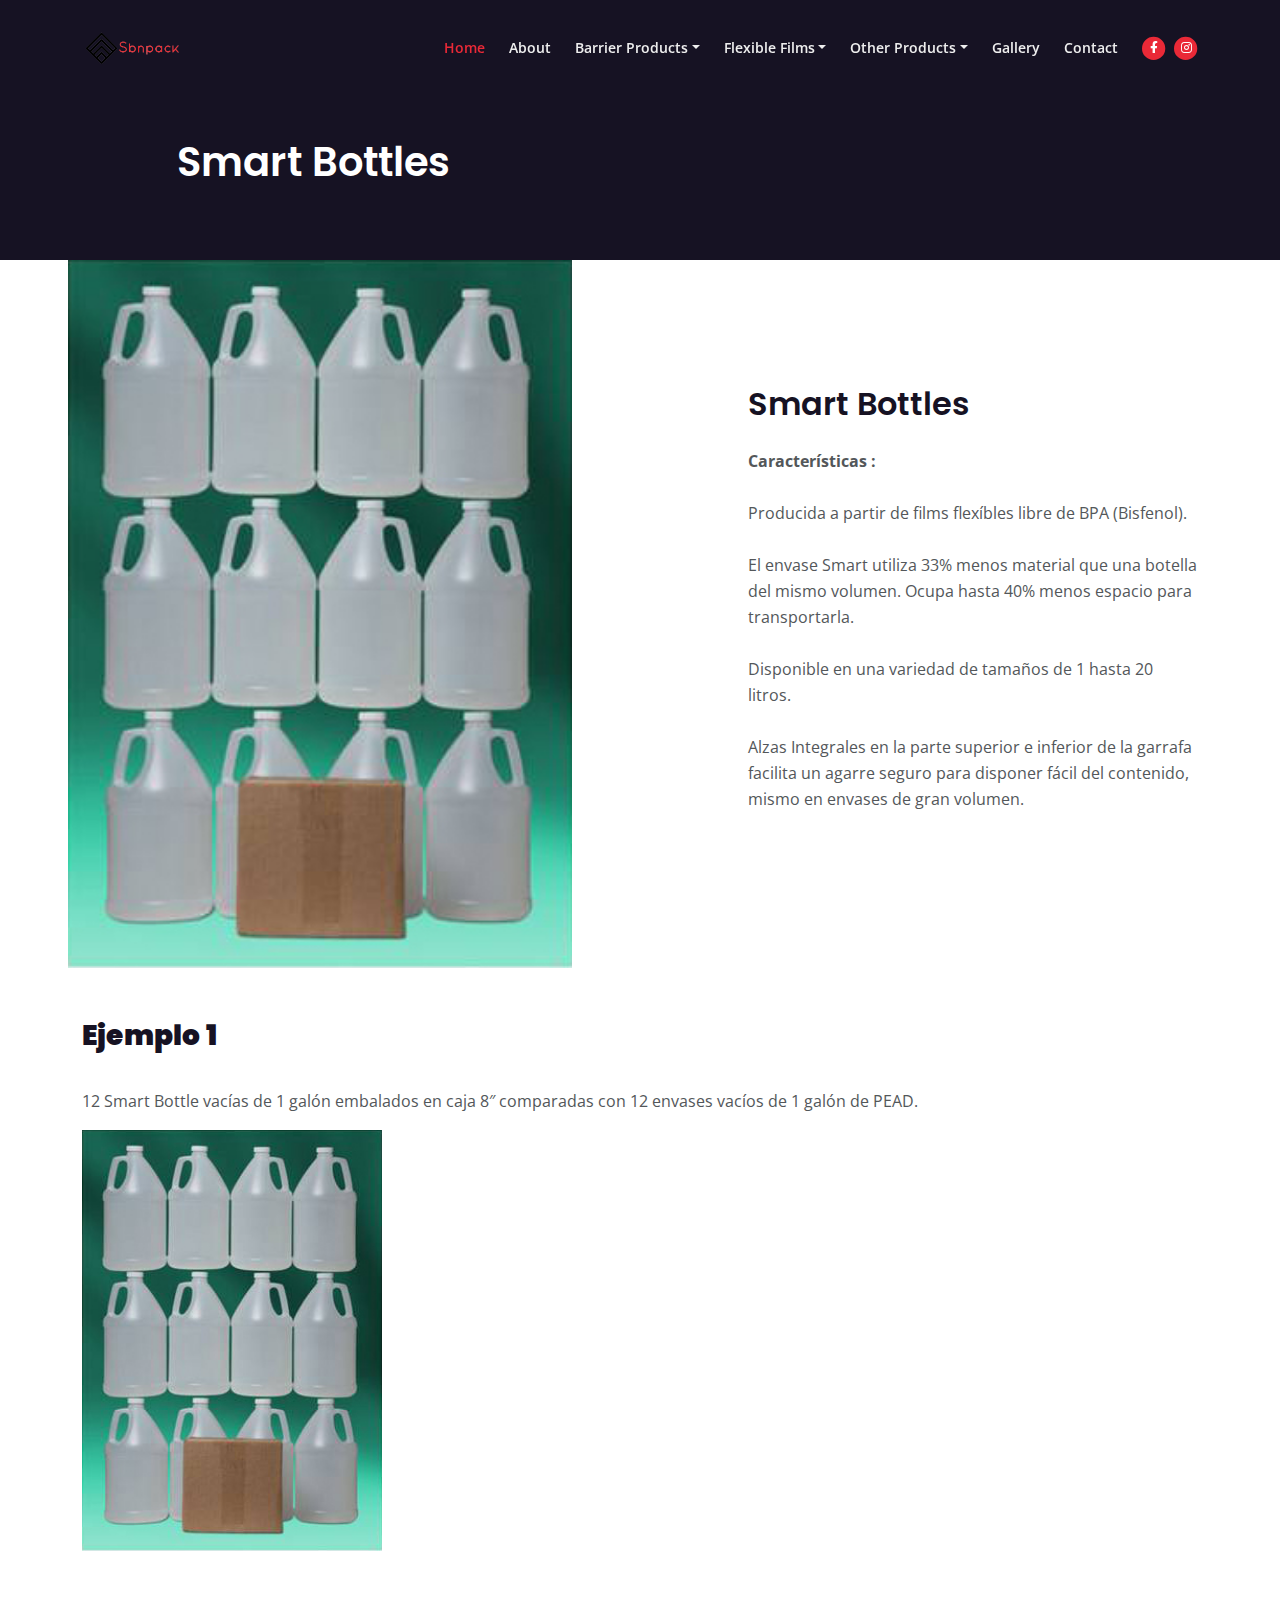
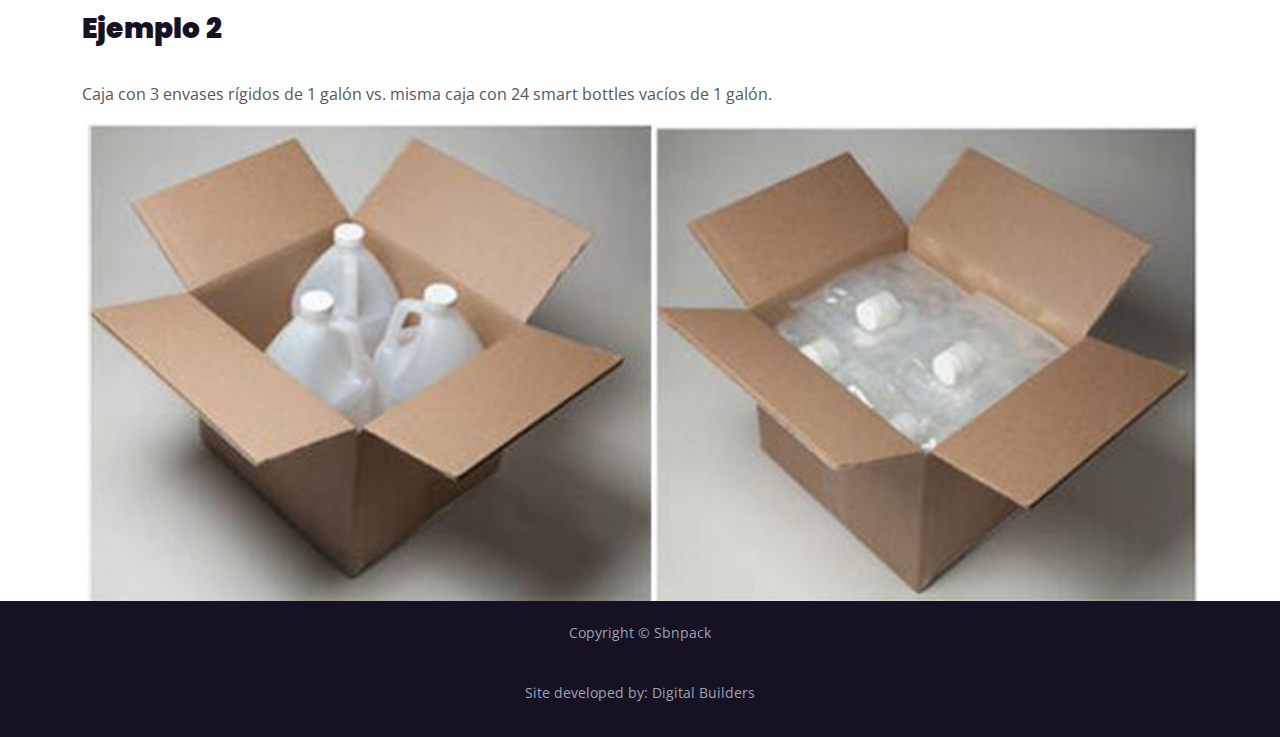
<file: smart-bottles.html>
<!DOCTYPE html>
<html lang="en">
<head>
    <meta charset="utf-8">
    <meta name="viewport" content="width=device-width, initial-scale=1, shrink-to-fit=no">
    
    <!-- SEO Meta Tags -->
    <meta name="description" content="Your description">
    <meta name="author" content="Your name">

    <!-- OG Meta Tags to improve the way the post looks when you share the page on Facebook, Twitter, LinkedIn -->
	<meta property="og:site_name" content="" /> <!-- website name -->
	<meta property="og:site" content="" /> <!-- website link -->
	<meta property="og:title" content=""/> <!-- title shown in the actual shared post -->
	<meta property="og:description" content="" /> <!-- description shown in the actual shared post -->
	<meta property="og:image" content="" /> <!-- image link, make sure it's jpg -->
	<meta property="og:url" content="" /> <!-- where do you want your post to link to -->
	<meta name="twitter:card" content="summary_large_image"> <!-- to have large image post format in Twitter -->

    <!-- Webpage Title -->
    <title>Sbnpack</title>
    
    <!-- Styles -->
    <link href="https://fonts.googleapis.com/css2?family=Open+Sans:ital,wght@0,400;0,600;0,700;1,400&display=swap" rel="stylesheet">
    <link href="https://fonts.googleapis.com/css2?family=Poppins:wght@600&display=swap" rel="stylesheet">
    <link href="css/bootstrap.min.css" rel="stylesheet">
    <link href="css/fontawesome-all.min.css" rel="stylesheet">
    <link href="css/swiper.css" rel="stylesheet">
	<link href="css/styles.css" rel="stylesheet">
	
	<!-- Favicon  -->
    <link rel="icon" href="images/logoConFondo.jpg">
</head>
<body>
    
       <!-- Navigation -->
    <nav id="navbar" class="navbar navbar-expand-lg fixed-top navbar-dark" aria-label="Main navigation">
        <div class="container">

            <!-- Image Logo -->
            <a class="navbar-brand logo-image" href="index.html"><img src="images/logo.png" alt="alternative"></a> 

            <!-- Text Logo - Use this if you don't have a graphic logo -->
            <!-- <a class="navbar-brand logo-text" href="index.html">Desi</a> -->

            <button class="navbar-toggler p-0 border-0" type="button" id="navbarSideCollapse" aria-label="Toggle navigation">
                <span class="navbar-toggler-icon"></span>
            </button>

            <div class="navbar-collapse offcanvas-collapse" id="navbarsExampleDefault">
                <ul class="navbar-nav ms-auto navbar-nav-scroll">
                    <li class="nav-item">
                        <a class="nav-link active" aria-current="page" href="index.html">Home</a>
                    </li>
                    <li class="nav-item">
                        <a class="nav-link" href="about.html">About</a>
                    </li>
                    
                    <li class="nav-item dropdown">
                        <a class="nav-link dropdown-toggle" href="#" id="dropdown01" data-bs-toggle="dropdown" aria-expanded="false">Barrier Products</a>
                        <ul class="dropdown-menu" aria-labelledby="dropdown01">
                            <li><a class="dropdown-item" href="empty-bags.html">Empty bags</a></li>
                            <li><div class="dropdown-divider"></div></li>
                            <li><a class="dropdown-item" href="shrink-bags.html">Shrink Bags</a></li>
                            <li><div class="dropdown-divider"></div></li>
                            <li><a class="dropdown-item" href="smart-bottles.html">Smart Bottles</a></li>
                        </ul>
                    </li>

                    <li class="nav-item dropdown">
                        <a class="nav-link dropdown-toggle" href="#" id="dropdown02" data-bs-toggle="dropdown" aria-expanded="false">Flexible Films</a>
                        <ul class="dropdown-menu" aria-labelledby="dropdown02">
                            <li><a class="dropdown-item" href="#">Printed film</a></li>
                            <li><div class="dropdown-divider"></div></li>
                            <li><a class="dropdown-item" href="#">Laminated film</a></li>
                            <li><div class="dropdown-divider"></div></li>
                            <li><a class="dropdown-item" href="#">Ffs</a></li>
                        </ul>
                    </li>

                    <li class="nav-item dropdown">
                        <a class="nav-link dropdown-toggle" href="#" id="dropdown03" data-bs-toggle="dropdown" aria-expanded="false">Other Products</a>
                        <ul class="dropdown-menu" aria-labelledby="dropdown03">
                            <li><a class="dropdown-item" href="#">Stretch film</a></li>
                            <li><div class="dropdown-divider"></div></li>
                            <li><a class="dropdown-item" href="#">Shrink film</a></li>
                            <li><div class="dropdown-divider"></div></li>
                            <li><a class="dropdown-item" href="#">Stretch hood</a></li>
                            <li><div class="dropdown-divider"></div></li>                      
                            <li><a class="dropdown-item" href="#">High Density bags</a></li>
                            <li><div class="dropdown-divider"></div></li>                      
                            <li><a class="dropdown-item" href="#">Ad start bags</a></li>
                            <li><div class="dropdown-divider"></div></li>                      
                            <li><a class="dropdown-item" href="#">Pvc</a></li>
                        </ul>
                    </li>
               
                    <li class="nav-item">
                        <a class="nav-link" href="gallery.html">Gallery</a>
                    </li>
               
                    <li class="nav-item">
                        <a class="nav-link" href="contact.html">Contact</a>
                    </li>
                </ul>
                <span class="nav-item social-icons">
                    <span class="fa-stack">
                        <a href="#your-link">
                            <i class="fas fa-circle fa-stack-2x"></i>
                            <i class="fab fa-facebook-f fa-stack-1x"></i>
                        </a>
                    </span>
                    <span class="fa-stack">
                        <a href="#your-link">
                            <i class="fas fa-circle fa-stack-2x"></i>
                            <i class="fab fa-instagram fa-stack-1x"></i>
                        </a>
                    </span>
                </span>
            </div> <!-- end of navbar-collapse -->
        </div> <!-- end of container -->
    </nav> <!-- end of navbar -->
    <!-- end of navigation -->


    <!-- Header -->
    <header class="ex-header">
        <div class="container">
            <div class="row">
                <div class="col-xl-10 offset-xl-1">
                    <h1>Smart Bottles</h1>
                </div> <!-- end of col -->
            </div> <!-- end of row -->
        </div> <!-- end of container -->
    </header> <!-- end of ex-header -->
    <!-- end of header -->

    <!-- Details -->
	<div class="split" style="margin-bottom: 50px;">
		<div class="area-smart-bottles">
		</div><!-- end of area-1 on same line and no space between comments to eliminate margin white space --><div class="area-2 ">
            <div class="container">    
                <div class="row">
                    <div class="col-lg-12">     
                        <!-- Text Container -->
                        <div class="text-container">
                            <br>
                            <h2>Smart Bottles</h2>
                          <!--  <p>Our vision is directed to sustainable products,where biodegradable, recycled and renewable sources hace a special role.</p>
                            <p>We develop our activity in the packaging and supplies for the industrial and commercial sector.</p>
                            <p>We evolve along with the market and we accompany the needs of our clients. <br> Thus, we hace innovative products, of excellent quality, with optimal plant performance.</p>
                            <p>Day by we challenge ourselves to fulfill our vision of providing the best solutions with the most efficient service. <br> Thus, we have in our offer innovative products, of excellent quality and with optimal plant performance.</p>-->
                            <p>
                               <b> Características : </b> 
                               <br><br>
                                Producida a partir de films flexíbles libre de BPA (Bisfenol).
                                <br><br>
                                El envase Smart utiliza 33% menos material que una botella del mismo volumen.
                                Ocupa hasta 40% menos espacio para transportarla.
                                <br><br>
                                Disponible en una variedad de tamaños  de 1  hasta 20 litros.
                                <br><br>
                                Alzas Integrales en la parte superior e inferior de la garrafa facilita un agarre seguro para disponer fácil del contenido, mismo en envases de gran volumen.
                            </p>

                        </div> <!-- end of text-container -->
                        <!-- end of text container -->



                    </div> <!-- end of col -->
                    
                </div> <!-- end of row -->
            </div> <!-- end of container -->
		</div> <!-- end of area-2 -->
    </div> <!-- end of split -->
    <!-- end of details -->


    <div style="margin-bottom: 60px;" class="container about-text-container">    
        <div class="row">
            <div class="col-lg-12">     
                <!-- Text Container -->
                    <div class="text-container">
                    
                        <h3><b>Ejemplo 1</b></h3><br>

                        <p>12 Smart Bottle vacías de 1 galón embalados en caja 8″
                            comparadas con 12 envases vacíos de 1 galón de PEAD.</p> 
                    
                            <img style="width: 300px;" src="images/sbej1.jpg" alt="">
                    </div> <!-- end of text-container -->
            </div>
        </div>
    </div>


    <div style="margin-top: 60px;" class="container about-text-container">    
        <div class="row">
            <div class="col-lg-12">     
                <!-- Text Container -->
                    <div class="text-container">
                    
                        <h3><b>Ejemplo 2</b></h3><br>
                        <p>Caja con 3 envases rígidos de 1 galón vs. misma caja con 24 smart bottles vacíos de 1 galón.</p>
                       

                            <img style="width: 100%;" src="images/sbej2.jpg" alt="">
                    </div> <!-- end of text-container -->
            </div>
        </div>
    </div>



    
   

    <!-- Copyright -->
    <footer>
    <div class="copyright">
        <div class="container">
            <div class="row">
                <div class="col-lg-12">
                    <p class="p-small">Copyright © <a href="#">Sbnpack</a></p>
                </div> <!-- end of col -->
            </div> <!-- enf of row -->

            <div class="row">
                <div class="col-lg-12">
                    <p class="p-small">Site developed by:  <a href="https:digitalbuilders.uy" target="_blank">Digital Builders</a></p>
                </div> <!-- end of col -->
            </div> <!-- enf of row -->
        </div> <!-- end of container -->
    </div> <!-- end of copyright --> 
    <!-- end of copyright -->       
</footer>
    

    <!-- Back To Top Button -->
    <button onclick="topFunction()" id="myBtn">
        <img src="images/up-arrow.png" alt="alternative">
    </button>
    <!-- end of back to top button -->
    	
    <!-- Scripts -->
    <script src="js/bootstrap.min.js"></script> <!-- Bootstrap framework -->
    <script src="js/swiper.min.js"></script> <!-- Swiper for image and text sliders -->
    <script src="js/purecounter.min.js"></script> <!-- Purecounter counter for statistics numbers -->
    <script src="js/isotope.pkgd.min.js"></script> <!-- Isotope for filter -->
    <script src="js/scripts.js"></script> <!-- Custom scripts -->
</body>
</html>
</file>
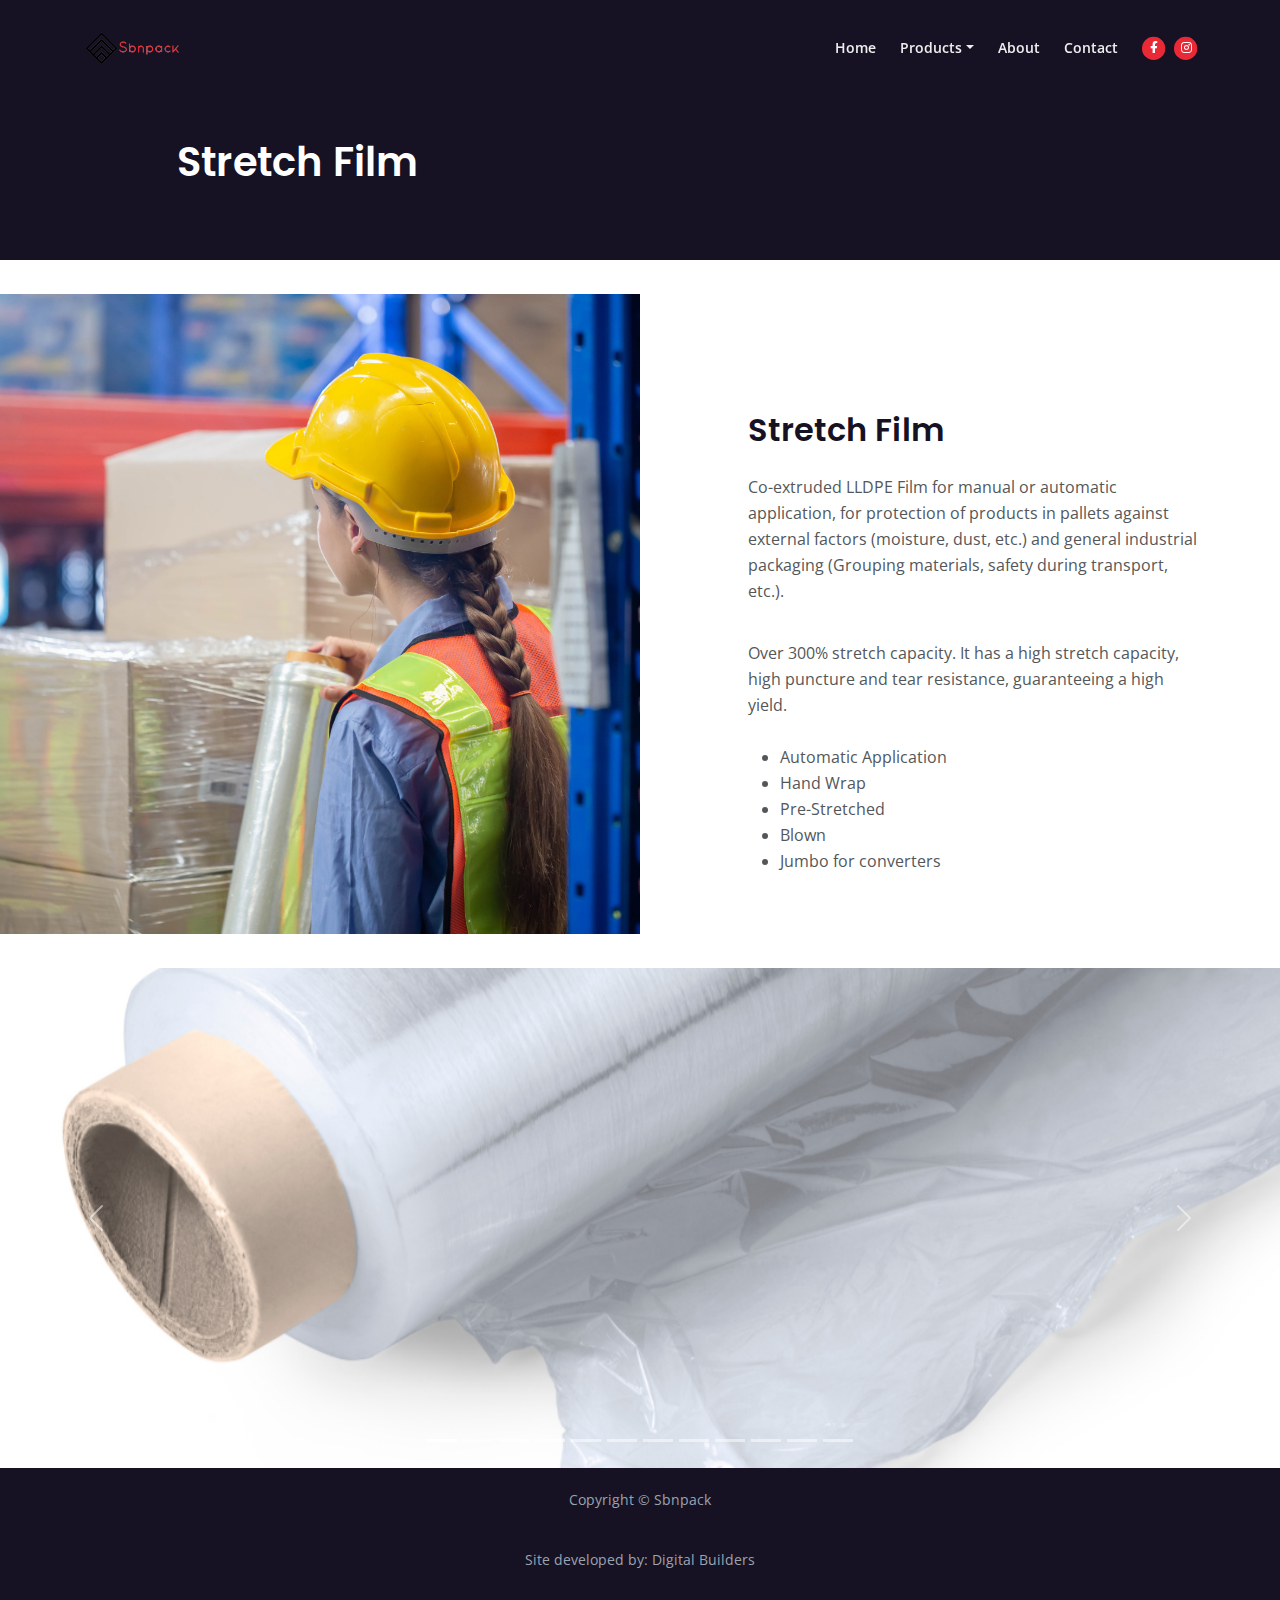
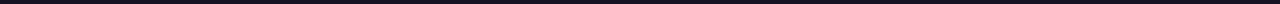
<file: stretch-film.html>
<!DOCTYPE html>
<html lang="en">
<head>
    <meta charset="utf-8">
    <meta name="viewport" content="width=device-width, initial-scale=1, shrink-to-fit=no">
    
    <!-- SEO Meta Tags -->
    <meta name="description" content="Your description">
    <meta name="author" content="Your name">

    <!-- OG Meta Tags to improve the way the post looks when you share the page on Facebook, Twitter, LinkedIn -->
	<meta property="og:site_name" content="" /> <!-- website name -->
	<meta property="og:site" content="" /> <!-- website link -->
	<meta property="og:title" content=""/> <!-- title shown in the actual shared post -->
	<meta property="og:description" content="" /> <!-- description shown in the actual shared post -->
	<meta property="og:image" content="" /> <!-- image link, make sure it's jpg -->
	<meta property="og:url" content="" /> <!-- where do you want your post to link to -->
	<meta name="twitter:card" content="summary_large_image"> <!-- to have large image post format in Twitter -->

    <!-- Webpage Title -->
    <title>Sbnpack</title>
    
    <!-- Styles -->
    <link href="https://fonts.googleapis.com/css2?family=Open+Sans:ital,wght@0,400;0,600;0,700;1,400&display=swap" rel="stylesheet">
    <link href="https://fonts.googleapis.com/css2?family=Poppins:wght@600&display=swap" rel="stylesheet">
    <link href="css/bootstrap.min.css" rel="stylesheet">
    <link href="css/fontawesome-all.min.css" rel="stylesheet">
    <link href="css/swiper.css" rel="stylesheet">
	<link href="css/styles.css" rel="stylesheet">
	
	<!-- Favicon  -->
    <link rel="icon" href="images/logoConFondo.jpg">
</head>
<body>
    
     <!-- Navigation -->
     <nav id="navbar" class="navbar navbar-expand-lg fixed-top navbar-dark" aria-label="Main navigation">
        <div class="container">

            <!-- Image Logo -->
            <a class="navbar-brand logo-image" href="index.html"><img src="images/logo.png" alt="alternative"></a> 

            <!-- Text Logo - Use this if you don't have a graphic logo -->
            <!-- <a class="navbar-brand logo-text" href="index.html">Desi</a> -->

            <button class="navbar-toggler p-0 border-0" type="button" id="navbarSideCollapse" aria-label="Toggle navigation">
                <span class="navbar-toggler-icon"></span>
            </button>

            <div class="navbar-collapse offcanvas-collapse" id="navbarsExampleDefault">
                <ul class="navbar-nav ms-auto navbar-nav-scroll">
                    <li class="nav-item">
                        <a class="nav-link" aria-current="page" href="index.html">Home</a>
                    </li>
                    
                    <li class="nav-item dropdown">
                        <a class="nav-link dropdown-toggle" href="#" id="dropdown01" data-bs-toggle="dropdown" aria-expanded="false">Products</a>
                        <ul class="dropdown-menu" aria-labelledby="dropdown01">
                            <li><a class="dropdown-item active" href="stretch-film.html">Stretch Film</a></li>
                            <li><div class="dropdown-divider"></div></li>
                            <li><a class="dropdown-item" href="shrink-film.html">Shrink Film</a></li>
                            <li><div class="dropdown-divider"></div></li>
                            <li><a class="dropdown-item" href="food-packaging.html">Food Packaging</a></li>
                            <li><div class="dropdown-divider"></div></li>
                            <li><a class="dropdown-item" href="agricultural.html">Agricultural</a></li>
                            <li><div class="dropdown-divider"></div></li>
                            <li><a class="dropdown-item" href="polypropilene-products.html">Polypropilene Products</a></li>
                            <!--
                            <li><a class="dropdown-item" href="empty-bags.html">Empty bags</a></li>
                            <li><div class="dropdown-divider"></div></li>
                            <li><a class="dropdown-item" href="shrink-bags.html">Shrink Bags</a></li>
                            <li><div class="dropdown-divider"></div></li>
                            <li><a class="dropdown-item" href="smart-bottles.html">Smart Bottles</a></li>
                            -->
                        </ul>
                    </li>

                    <li class="nav-item">
                        <a class="nav-link" href="about.html">About</a>
                    </li>

                    <!--

                    <li class="nav-item dropdown">
                        <a class="nav-link dropdown-toggle" href="#" id="dropdown02" data-bs-toggle="dropdown" aria-expanded="false">Flexible Films</a>
                        <ul class="dropdown-menu" aria-labelledby="dropdown02">
                            <li><a class="dropdown-item" href="#">Printed film</a></li>
                            <li><div class="dropdown-divider"></div></li>
                            <li><a class="dropdown-item" href="#">Laminated film</a></li>
                            <li><div class="dropdown-divider"></div></li>
                            <li><a class="dropdown-item" href="#">Ffs</a></li>
                        </ul>
                    </li>

                    -->

                    <!--

                    <li class="nav-item dropdown">
                        <a class="nav-link dropdown-toggle" href="#" id="dropdown03" data-bs-toggle="dropdown" aria-expanded="false">Other Products</a>
                        <ul class="dropdown-menu" aria-labelledby="dropdown03">
                            <li><a class="dropdown-item" href="#">Stretch film</a></li>
                            <li><div class="dropdown-divider"></div></li>
                            <li><a class="dropdown-item" href="#">Shrink film</a></li>
                            <li><div class="dropdown-divider"></div></li>
                            <li><a class="dropdown-item" href="#">Stretch hood</a></li>
                            <li><div class="dropdown-divider"></div></li>                      
                            <li><a class="dropdown-item" href="#">High Density bags</a></li>
                            <li><div class="dropdown-divider"></div></li>                      
                            <li><a class="dropdown-item" href="#">Ad start bags</a></li>
                            <li><div class="dropdown-divider"></div></li>                      
                            <li><a class="dropdown-item" href="#">Pvc</a></li>
                        </ul>
                    </li>

                    -->

                    <!--
               
                    <li class="nav-item">
                        <a class="nav-link" href="gallery.html">Gallery</a>
                    </li>

                    -->
               
                    <li class="nav-item">
                        <a class="nav-link" href="contact.html">Contact</a>
                    </li>
                </ul>
                <span class="nav-item social-icons">
                    <span class="fa-stack">
                        <a href="#your-link">
                            <i class="fas fa-circle fa-stack-2x"></i>
                            <i class="fab fa-facebook-f fa-stack-1x"></i>
                        </a>
                    </span>
                    <span class="fa-stack">
                        <a href="#your-link">
                            <i class="fas fa-circle fa-stack-2x"></i>
                            <i class="fab fa-instagram fa-stack-1x"></i>
                        </a>
                    </span>
                </span>
            </div> <!-- end of navbar-collapse -->
        </div> <!-- end of container -->
    </nav> <!-- end of navbar -->
    <!-- end of navigation -->


    <!-- Header -->
    <header class="ex-header">
        <div class="container">
            <div class="row">
                <div class="col-xl-10 offset-xl-1">
                    <h1>Stretch Film</h1>
                </div> <!-- end of col -->
            </div> <!-- end of row -->
        </div> <!-- end of container -->
    </header> <!-- end of ex-header -->
    <!-- end of header -->


   


   
    <!-- Details -->
	<div class="split">
		<div class="area-stretch-film">


		</div><!-- end of area-1 on same line and no space between comments to eliminate margin white space --><div class="area-2 ">
            <div class="container">    
                <div class="row">
                    <div class="col-lg-12">     
                        <!-- Text Container -->
                        <div class="text-container">
                            <br><br>
                            <h2>Stretch Film</h2>
                         <p>Co-extruded LLDPE Film for manual or automatic application, for protection of products in pallets against external factors (moisture, dust, etc.) and general industrial packaging (Grouping materials, safety during transport, etc.).</p>
                             <p>Over 300% stretch capacity. It has a high stretch capacity, high puncture and tear resistance, guaranteeing a high yield.</p>
                           <!--   <p>We evolve along with the market and we accompany the needs of our clients. <br> Thus, we hace innovative products, of excellent quality, with optimal plant performance.</p>
                            <p>Day by we challenge ourselves to fulfill our vision of providing the best solutions with the most efficient service. <br> Thus, we have in our offer innovative products, of excellent quality and with optimal plant performance.</p>-->
                            <br>
                           <ul>
                            <li>Automatic Application</li>
                            <li>Hand Wrap</li>
                            <li>Pre-Stretched</li>
                            <li>Blown</li>
                            <li>Jumbo for converters</li>
                           </ul>

                        </div> <!-- end of text-container -->
                        <!-- end of text container -->


                    </div> <!-- end of col -->

                    
                </div> <!-- end of row -->
            </div> <!-- end of container -->
		</div> <!-- end of area-2 -->
    </div> <!-- end of split -->
    <!-- end of details -->


  
    <div id="carouselExampleIndicators" class="carousel slide" data-bs-ride="carousel">
        <div class="carousel-indicators">
          <button type="button" data-bs-target="#carouselExampleIndicators" data-bs-slide-to="0" class="active" aria-current="true" aria-label="Slide 1"></button>
          <button type="button" data-bs-target="#carouselExampleIndicators" data-bs-slide-to="1" aria-label="Slide 2"></button>
          <button type="button" data-bs-target="#carouselExampleIndicators" data-bs-slide-to="2" aria-label="Slide 3"></button>
          <button type="button" data-bs-target="#carouselExampleIndicators" data-bs-slide-to="3" aria-label="Slide 4"></button>
          <button type="button" data-bs-target="#carouselExampleIndicators" data-bs-slide-to="4" aria-label="Slide 5"></button>
          <button type="button" data-bs-target="#carouselExampleIndicators" data-bs-slide-to="5" aria-label="Slide 6"></button>
          <button type="button" data-bs-target="#carouselExampleIndicators" data-bs-slide-to="6" aria-label="Slide 7"></button>
          <button type="button" data-bs-target="#carouselExampleIndicators" data-bs-slide-to="7" aria-label="Slide 8"></button>
          <button type="button" data-bs-target="#carouselExampleIndicators" data-bs-slide-to="8" aria-label="Slide 9"></button>
          <button type="button" data-bs-target="#carouselExampleIndicators" data-bs-slide-to="9" aria-label="Slide 10"></button>
          <button type="button" data-bs-target="#carouselExampleIndicators" data-bs-slide-to="10" aria-label="Slide 11"></button>
          <button type="button" data-bs-target="#carouselExampleIndicators" data-bs-slide-to="11" aria-label="Slide 12"></button>
        </div>
        <div class="carousel-inner">
          <div class="carousel-item">
            <img src="images/stretch-films.png" class="d-block w-100" alt="...">
          </div>
          <div class="carousel-item active">
            <img src="images/stretch-films-2.png" class="d-block w-100" alt="...">
          </div>
          <div class="carousel-item">
            <img src="images/shrink-films-2.png" class="d-block w-100" alt="...">
          </div>
          <div class="carousel-item">
            <img src="images/shrink-films.png" class="d-block w-100" alt="...">
          </div>
          <div class="carousel-item">
            <img src="images/barrier-films.png" class="d-block w-100" alt="...">
          </div>
          <div class="carousel-item">
            <img src="images/barrier-films-2.png" class="d-block w-100" alt="...">
          </div>
          <div class="carousel-item">
            <img src="images/agropecuario.png" class="d-block w-100" alt="...">
          </div>
          <div class="carousel-item">
            <img src="images/agropecuario-2.png" class="d-block w-100" alt="...">
          </div>
          <div class="carousel-item">
            <img src="images/geomembranas.png" class="d-block w-100" alt="...">
          </div>
          <div class="carousel-item">
            <img src="images/geomembranas-2.png" class="d-block w-100" alt="...">
          </div>
          <div class="carousel-item">
            <img src="images/big-bags.png" class="d-block w-100" alt="...">
          </div>
          <div class="carousel-item">
            <img src="images/big-bags-2.png" class="d-block w-100" alt="...">
          </div>
        </div>
        <button class="carousel-control-prev" type="button" data-bs-target="#carouselExampleIndicators" data-bs-slide="prev">
          <span class="carousel-control-prev-icon" aria-hidden="true"></span>
          <span class="visually-hidden">Previous</span>
        </button>
        <button class="carousel-control-next" type="button" data-bs-target="#carouselExampleIndicators" data-bs-slide="next">
          <span class="carousel-control-next-icon" aria-hidden="true"></span>
          <span class="visually-hidden">Next</span>
        </button>
      </div>

    <!-- Copyright -->
    <footer >
    <div class="copyright">
        <div class="container">
            <div class="row">
                <div class="col-lg-12">
                    <p class="p-small">Copyright © <a href="#">Sbnpack</a></p>
                </div> <!-- end of col -->
            </div> <!-- enf of row -->

            <div class="row">
                <div class="col-lg-12">
                    <p class="p-small">Site developed by:  <a href="https:digitalbuilders.uy" target="_blank">Digital Builders</a></p>
                </div> <!-- end of col -->
            </div> <!-- enf of row -->
        </div> <!-- end of container -->
    </div> <!-- end of copyright --> 
    <!-- end of copyright -->       
</footer>
    

    <!-- Back To Top Button -->
    <button onclick="topFunction()" id="myBtn">
        <img src="images/up-arrow.png" alt="alternative">
    </button>
    <!-- end of back to top button -->
    	
    <!-- Scripts -->
    <script src="js/bootstrap.min.js"></script> <!-- Bootstrap framework -->
    <script src="js/swiper.min.js"></script> <!-- Swiper for image and text sliders -->
    <script src="js/purecounter.min.js"></script> <!-- Purecounter counter for statistics numbers -->
    <script src="js/isotope.pkgd.min.js"></script> <!-- Isotope for filter -->
    <script src="js/scripts.js"></script> <!-- Custom scripts -->
</body>
</html>
</file>
<file: css/styles.css>
/* Description: Master CSS file */

/*****************************************
Table Of Contents:
- General Styles
- Navigation
- Header
- Introduction
- Details
- Services 1
- Services 2
- Services 3
- Projects
- Testimonials
- Contact
- Footer
- Copyright
- Back To Top Button
- Extra Pages
- Media Queries
******************************************/

/*****************************************
Colors:
- Backgrounds - light gray #f7f9fd
- Headings text - black #161223
- Body text - dark gray #53575a
- Buttons, icons - green #ea2937
******************************************/


/**************************/
/*     General Styles     */
/**************************/
body,
html {
    width: 100%;
	height: 100%;
}

body, p {
	color: #53575a; 
	font: 400 1rem/1.625rem "Open Sans", sans-serif;
}

h1 {
	color: #161223;
	font-weight: 600;
	font-size: 2.5rem;
	line-height: 3.25rem;
	font-family: "Poppins"
}

h2 {
	color: #161223;
	font-weight: 600;
	font-size: 2rem;
	line-height: 2.5rem;
	font-family: "Poppins"
}

h3 {
	color: #161223;
	font-weight: 600;
	font-size: 1.75rem;
	line-height: 2.25rem;
	font-family: "Poppins"
}

h4 {
	color: #161223;
	font-weight: 600;
	font-size: 1.5rem;
	line-height: 2rem;
	font-family: "Poppins"
}

h5 {
	color: #161223;
	font-weight: 600;
	font-size: 1.25rem;
	line-height: 1.625rem;
	font-family: "Poppins"
}

h6 {
	color: #161223;
	font-weight: 600;
	font-size: 1rem;
	line-height: 1.375rem;
	font-family: "Poppins"
}

.flex-product{
	display: flex;
	justify-content: center;
	align-items: center;
	width: 100%;
}

.p-large {
	font-size: 1.125rem;
	line-height: 1.75rem;
}

.p-small {
	margin-top: 20px;
	font-size: 0.875rem;
	line-height: 1.5rem;
}

.testimonial-text {
	font-style: italic;
}

.testimonial-author {
	font-weight: 600;
	font-size: 1.25rem;
	line-height: 1.75rem;
	font-family: "Poppins"
}

.li-space-lg li {
	margin-bottom: 0.5rem;
}

a {
	color: #53575a;
	text-decoration: underline;
}

a:hover {
	color: #53575a;
	text-decoration: underline;
}




.no-line {
	text-decoration: none;
}

.no-line:hover {
	text-decoration: none;
}

.read-more {
	font-weight: 600;
	font-size: 1rem;
	line-height: 1.5rem;
}

.read-more .fas {
	margin-left: 0.625rem;
	font-size: 1rem;
	vertical-align: -8%;
}

.green {
	color: #ea2937;
}

.bg-gray {
	background-color: #f7f9fd;
}

.btn-solid-reg {
	display: inline-block;
	padding: 1.375rem 2.25rem 1.375rem 2.25rem;
	border: 1px solid #ea2937;
	border-radius: 4px;
	background-color: #ea2937;
	color: #ffffff;
	font-weight: 600;
	font-size: 0.875rem;
	line-height: 0;
	text-decoration: none;
	transition: all 0.2s;
}

.btn-solid-reg:hover {
	background-color: transparent;
	color: #ea2937; /* needs to stay here because of the color property of a tag */
	text-decoration: none;
}

.btn-solid-lg {
	display: inline-block;
	padding: 1.625rem 2.625rem 1.625rem 2.625rem;
	border: 1px solid #ea2937;
	border-radius: 4px;
	background-color: #ea2937;
	color: #ffffff;
	font-weight: 600;
	font-size: 0.875rem;
	line-height: 0;
	text-decoration: none;
	transition: all 0.2s;
}

.btn-solid-lg:hover {
	background-color: transparent;
	color: #ea2937; /* needs to stay here because of the color property of a tag */
	text-decoration: none;
}

.btn-outline-reg {
	display: inline-block;
	padding: 1.375rem 2.25rem 1.375rem 2.25rem;
	border: 1px solid #161223;
	border-radius: 4px;
	background-color: transparent;
	color: #161223;
	font-weight: 600;
	font-size: 0.875rem;
	line-height: 0;
	text-decoration: none;
	transition: all 0.2s;
}

.btn-outline-reg:hover {
	background-color: #161223;
	color: #ffffff;
	text-decoration: none;
}

.btn-outline-lg {
	display: inline-block;
	padding: 1.625rem 2.625rem 1.625rem 2.625rem;
	border: 1px solid #161223;
	border-radius: 4px;
	background-color: transparent;
	color: #161223;
	font-weight: 600;
	font-size: 0.875rem;
	line-height: 0;
	text-decoration: none;
	transition: all 0.2s;
}

.btn-outline-lg:hover {
	background-color: #161223;
	color: #ffffff;
	text-decoration: none;
}

.btn-outline-sm {
	display: inline-block;
	padding: 1rem 1.5rem 1rem 1.5rem;
	border: 1px solid #161223;
	border-radius: 4px;
	background-color: transparent;
	color: #161223;
	font-weight: 600;
	font-size: 0.875rem;
	line-height: 0;
	text-decoration: none;
	transition: all 0.2s;
}

.btn-outline-sm:hover {
	background-color: #161223;
	color: #ffffff;
	text-decoration: none;
}

.form-group {
	position: relative;
	margin-bottom: 1.25rem;
}

.form-control-input,
.form-control-textarea {
	width: 100%;
	padding-top: 0.875rem;
	padding-bottom: 0.875rem;
	padding-left: 1.5rem;
	border: 1px solid #cbcbd1;
	border-radius: 4px;
	background-color: #ffffff;
	font-size: 0.875rem;
	line-height: 1.5rem;
	-webkit-appearance: none; /* removes inner shadow on form inputs on ios safari */
}

.form-control-textarea {
	display: block;
	height: 14rem; /* used instead of html rows to normalize height between Chrome and IE/FF */
}

.form-control-input:focus,
.form-control-textarea:focus {
	border: 1px solid #a1a1a1;
	outline: none; /* Removes blue border on focus */
}

.form-control-input:hover,
.form-control-textarea:hover {
	border: 1px solid #a1a1a1;
}

.form-control-submit-button {
	display: inline-block;
	width: 100%;
	height: 3.25rem;
	border: 1px solid #ea2937;
	border-radius: 4px;
	background-color: #ea2937;
	color: #ffffff;
	font-weight: 600;
	font-size: 0.875rem;
	line-height: 0;
	cursor: pointer;
	transition: all 0.2s;
}

.form-control-submit-button:hover {
	border: 1px solid #ea2937;
	background-color: transparent;
	color: #ea2937;
}


/**********************/
/*     Navigation     */
/**********************/
.navbar {
	background-color: white;
	font-weight: 600;
	font-size: 0.875rem;
	line-height: 0.875rem;
	box-shadow: 0 1px 6px 0 rgba(0, 0, 0, 0.025);
}

.navbar .navbar-brand {
	padding-top: 0.25rem;
	padding-bottom: 0.25rem;
}

.navbar .logo-image img {
    width: 100px;
	height: 32px;
	object-fit: cover;

}

.navbar .logo-text {
	
	font-weight: 700;
	font-size: 1.875rem;
	line-height: 1rem;
	text-decoration: none;
}

.offcanvas-collapse {
	position: fixed;
	top: 3.25rem; /* adjusts the height between the top of the page and the offcanvas menu */
	bottom: 0;
	left: 100%;
	width: 100%;
	padding-right: 1rem;
	padding-left: 1rem;
	overflow-y: auto;
	visibility: hidden;
	background-color: #161223;
	transition: visibility .3s ease-in-out, -webkit-transform .3s ease-in-out;
	transition: transform .3s ease-in-out, visibility .3s ease-in-out;
	transition: transform .3s ease-in-out, visibility .3s ease-in-out, -webkit-transform .3s ease-in-out;
}

.offcanvas-collapse.open {
	visibility: visible;
	-webkit-transform: translateX(-100%);
	transform: translateX(-100%);
}

.navbar .navbar-nav {
	margin-top: 0.75rem;
	margin-bottom: 0.5rem;
}



.navbar .nav-item .nav-link {
	padding-top: 0.625rem;
	padding-bottom: 0.625rem;
	color: #eeeeee;
	text-decoration: none;
	transition: all 0.2s ease;
}

.navbar .nav-item.dropdown.show .nav-link,
.navbar .nav-item .nav-link:hover,
.navbar .nav-item .nav-link.active {
	color: #ea2937;
}


/* Dropdown Menu */
.navbar .dropdown .dropdown-menu {
	animation: fadeDropdown 0.2s; /* required for the fade animation */
}

@keyframes fadeDropdown {
    0% {
        opacity: 0;
    }

    100% {
        opacity: 1;
	}
}

.navbar .dropdown-menu {
	margin-top: 0.25rem;
	margin-bottom: 0.25rem;
	border: none;
	background-color: #161223;
}

.navbar .dropdown-item {
	padding-top: 0.625rem;
	padding-bottom: 0.625rem;
	color: #eeeeee;
	font-weight: 600;
	font-size: 0.875rem;
	line-height: 0.875rem;
	text-decoration: none;
}

.navbar .dropdown-item:hover {
	background-color: #161223;
	color: #ea2937;
}

.navbar .dropdown-divider {
	width: 100%;
	height: 1px;
	margin: 0.5rem auto 0.5rem auto;
	border: none;
	background-color: #5b5f66;
}
/* end of dropdown menu */

.navbar .fa-stack {
	width: 2em;
	margin-right: 0.25rem;
	font-size: 0.75rem;
}

.navbar .fa-stack-2x {
	color: #ea2937;
	transition: all 0.2s ease;
	
}

.navbar .fa-stack-1x {
	color: #ffffff;
	transition: all 0.2s ease;
}

.navbar .fa-stack:hover .fa-stack-2x {
	color: #ffffff;
}

.navbar .fa-stack:hover .fa-stack-1x {
	color: #ea2937;
}

.navbar .navbar-toggler {
	padding: 0;
	border: none;
	font-size: 1.25rem;
}

.navbar-toggler-icon{
	background-color: black;
	padding: 17px;
	border-radius: 5px;

}


/*****************/
/*    Header     */
/*****************/
.header {
	position: relative;
	height: 100% ;
}

.header #video-background {
	position: absolute;
	right: 0;
	bottom: 0;
	min-width: 100%;
	min-height: 100%;
	width: auto;
	height:	auto;
	z-index: -100; 
}

.header-content h2{
	color: white;
	
}

.header .header-content {
	padding-top: 11rem;
	padding-bottom: 9rem;
	background: linear-gradient(rgba(21, 35, 63, 0.5), rgba(143, 145, 151, 0.5));
	background-size: cover;
	text-align: center; 
	
	height: 100%;
}

.header .h1-large {
	margin-bottom: 2.25rem;
	color: #ea2937;
	font-size: 3rem;
	line-height: 3.75rem;
}

.header-content p{
	color: white;
}

.logo-y-titulo img{
	width: 60px;

}

.logo-y-titulo{
	margin-top: -30px;
	margin-bottom: 40px !important;
}

/************************/
/*     Introduction     */
/************************/
.cards-1 {
	padding-top: 9.125rem;
	padding-bottom: 5.25rem;
	text-align: center;
}

.cards-1 .h2-heading {
	margin-bottom: 1.125rem;
}

.cards-1 .p-heading {
	margin-bottom: 4rem;
	text-align: center;
}

.cards-1 .card {
	margin-bottom: 4rem;
	border: none;
	border-radius: 6px;
}

.cards-1 .card-body {
	padding: 0;
}

.cards-1 .card-icon {
	width: 90px;
	height: 90px;
	margin-right: auto;
	margin-bottom: 2rem;
	margin-left: auto;
	border-radius: 50%;
	background-color: #ea2937;
	text-align: center;
}

.cards-1 .card-icon .fas {
	color: #ffffff;
	font-size: 2.125rem;
	line-height: 90px;
}

.cards-1 .card-title {
	margin-bottom: 0.625rem;
}


/*******************/
/*     Details     */
/*******************/
.split .area-1 {
	height: 430px;
	background: url('../images/logoConFondo.jpg') center center no-repeat;
	background-size: contain;
	margin-bottom: -160px;
}

.split .area-shrink-film{
	height: 430px;
	background: url('../images/shrink-films-2.png') center center no-repeat;
	background-size: contain;
	margin-bottom: -160px;
}

.split .area-emptybags {
	height: 430px;
	background: url('../images/queso-vacio.jpeg') center center no-repeat;
	background-size: contain;
	margin-bottom: -160px;
}

.split .area-food-packaging{
	height: 430px;
	background: url('../images/barrier-films.png') center center no-repeat;
	background-size: contain;
	margin-bottom: -160px;
}

.split .area-stretch-film{
	height: 430px;
	background: url('../images/stretch-films.png') center center no-repeat;
	background-size: contain;
	margin-bottom: -160px;
}

.split .area-agricultural{
	height: 430px;
	background: url('../images/agropecuario.png') center center no-repeat;
	background-size: contain;
	margin-bottom: -160px;
}

.split .area-polypropilene-products{
	height: 430px;
	background: url('../images/big-bags-2.png') center center no-repeat;
	background-size: contain;
	margin-bottom: -160px;
}

.split .area-shrink-bags {
	height: 430px;
	background: url('../images/term2.jpg') center center no-repeat;
	background-size: contain;
	margin-bottom: -160px;
}

.split .area-smart-bottles {
	height: 430px;
	background: url('../images/sbej1.jpg') center center no-repeat;
	background-size: contain;
	margin-bottom: -160px;
}




.split .area-2 {
	padding-top: 9.25rem;
	padding-bottom: 9.75rem;
}

.split h2 {
	margin-bottom: 1.5rem;
}

.split p {
	margin-bottom: 2.25rem;
}

.split p:last-of-type {
	margin-bottom: 0;
}


/**********************/
/*     Services 1     */
/**********************/
.basic-1 {
	padding-top: 9.75rem;
	padding-bottom: 5rem;
}

.basic-1 .image-container {
	margin-bottom: 4rem;
}

.basic-1 .image-container img {
	border-radius: 8px;
}

.basic-1 h2 {
	margin-bottom: 1.5rem;
}


/**********************/
/*     Services 2     */
/**********************/
.basic-2 {
	padding-top: 5rem;
	padding-bottom: 5rem;
}

.basic-2 .image-container {
	margin-bottom: 4rem;
}

.basic-2 .image-container img {
	border-radius: 8px;
}

.basic-2 h2 {
	margin-bottom: 1.5rem;
}


/**********************/
/*     Services 3     */
/**********************/
.basic-3 {
	padding-top: 5rem;
	padding-bottom: 9.75rem;
}

.basic-3 .image-container {
	margin-bottom: 4rem;
}

.basic-3 .image-container img {
	border-radius: 8px;
}

.basic-3 h2 {
	margin-bottom: 1.5rem;
}


/********************/
/*     Projects     */
/********************/
.filter {
	padding-top: 9.5rem;
	padding-bottom: 5.625rem;
	text-align: center;
}

.filter h2 {
	margin-bottom: 2.625rem;
}

.filter .button-group {
	margin-bottom: 1.375rem;
}

.filter .button {
	margin-right: 0.25rem;
	margin-bottom: 0.75rem;
	margin-left: 0.25rem;
	padding: 0.125rem 0.875rem;
	border: none;
	background-color: #ffffff;
	color: #53575a;
	font-weight: 600;
	font-size: 0.875rem;
}

.filter .button:hover,
.filter .button.is-checked {
	background-color: #ea2937;
	color: #ffffff;
}

.filter .grid {
	margin-right: auto;
	max-width: 351px;
	margin-left: auto;
}

.filter .element-item {
	margin-bottom: 3rem;
}

.filter .element-item a {
	text-decoration: none;
}

.filter .element-item img {
	margin-bottom: 1.125rem;
	border-radius: 8px;
}

.filter .element-item p {
	text-align: left;
}


/************************/
/*     Testimonials     */
/************************/
.slider-1 {
	position: relative;
	padding-top: 9.75rem;
	padding-bottom: 9.5rem;
}

.slider-1 .slider-container {
	position: relative;
}

.slider-1 .swiper-container {
	position: static;
	width: 86%;
	text-align: center;
}

.slider-1 .swiper-button-prev:focus,
.slider-1 .swiper-button-next:focus {
	/* even if you can't see it chrome you can see it on mobile device */
	outline: none;
}

.slider-1 .swiper-button-prev {
	left: -10px;
	background-image: url("data:image/svg+xml;charset=utf-8,%3Csvg%20xmlns%3D'http%3A%2F%2Fwww.w3.org%2F2000%2Fsvg'%20viewBox%3D'0%200%2028%2044'%3E%3Cpath%20d%3D'M0%2C22L22%2C0l2.1%2C2.1L4.2%2C22l19.9%2C19.9L22%2C44L0%2C22L0%2C22L0%2C22z'%20fill%3D'%23707375'%2F%3E%3C%2Fsvg%3E");
	background-size: 18px 28px;
}

.slider-1 .swiper-button-next {
	right: -10px;
	background-image: url("data:image/svg+xml;charset=utf-8,%3Csvg%20xmlns%3D'http%3A%2F%2Fwww.w3.org%2F2000%2Fsvg'%20viewBox%3D'0%200%2028%2044'%3E%3Cpath%20d%3D'M27%2C22L27%2C22L5%2C44l-2.1-2.1L22.8%2C22L2.9%2C2.1L5%2C0L27%2C22L27%2C22z'%20fill%3D'%23707375'%2F%3E%3C%2Fsvg%3E");
	background-size: 18px 28px;
}

.slider-1 .testimonial-image {
	width: 120px;
	height: 120px;
	margin-bottom: 2.25rem;
	border-radius: 50%;
}

.slider-1 .testimonial-text {
	margin-bottom: 1.75rem;
	font-size: 1.25rem;
	line-height: 2rem;
}

.slider-1 .testimonial-author {
	margin-bottom: 0.25rem;
	color: #161223;
}

.slider-1 .text-decoration {
	position: absolute;
	right: 0;
	bottom: 0;
	left: 0;
	margin-right: auto;
	margin-left: auto;
}


/*******************/
/*     Contact     */
/*******************/
.form-1 {
	padding-top: 9.25rem;
	padding-bottom: 8.5rem;
	background: linear-gradient(rgba(2, 15, 29, 0.1), rgba(2, 15, 29, 0.1)), url('../images/form-image.png') center center no-repeat;
	background-size: cover;
	text-align: center;
}

.form-1 .h2-heading {
	margin-bottom: 1.125rem;
	color: #ffffff;
}

.form-1 .p-heading {
	margin-bottom: 0.375rem;
	color: #ffffff;
}

.form-1 .list-unstyled {
	margin-bottom: 3.5rem;
	color: #ffffff;
}

.form-1 .list-unstyled a {
	color: #ffffff;
}

.form-1 .list-unstyled .fas {
	color: #ea2937;
}

.form-1 .form-control-input,
.form-1 .form-control-textarea {
	border-color: #374959;
	background-color: #293642;
	color: #efefef;
}

.form-1 .form-control-input::placeholder,
.form-1 .form-control-textarea::placeholder {
	color: #efefef;
}


/**********************/
/*     Statistics     */
/**********************/
.counter {
	padding-top: 9.75rem;
	padding-bottom: 4.375rem;
	text-align: center;
}

.counter .counter-cell {
	margin-bottom: 4rem;
}

.counter .purecounter {
	margin-bottom: 1.5rem;
	color: #ea2937;
	font-weight: 600;
	font-size: 5rem;
	line-height: 3rem;
}

.counter .counter-info {
	color: #161223;
	font-size: 0.875rem;
	line-height: 1.5rem;
}


/******************/
/*     Footer     */
/******************/
.footer {
	padding-top: 6.5rem;
	padding-bottom: 2rem;
	background-color: #161223;
}

.footer a {
	text-decoration: none;
}

.footer .footer-col {
	margin-bottom: 3rem;
}

.footer h6 {
	margin-bottom: 0.625rem;
	color: #9ba3b1;
}

.footer p,
.footer a,
.footer ul {
	color: #9ba3b1;
}

.footer .li-space-lg li {
	margin-bottom: 0.375rem;
}

.footer .footer-col.third .fa-stack {
	width: 2em;
	margin-bottom: 1.25rem;
	margin-right: 0.375rem;
	font-size: 1.375rem;
}

.footer .footer-col.third .fa-stack .fa-stack-2x {
	color: #293642;
	transition: all 0.2s ease;
}

.footer .footer-col.third .fa-stack .fa-stack-1x {
    color: #9ba3b1;
	transition: all 0.2s ease;
}

.footer .footer-col.third .fa-stack:hover .fa-stack-2x {
    color: #ea2937;
}

.footer .footer-col.third .fa-stack:hover .fa-stack-1x {
	color: #ffffff;
}


/*********************/
/*     Copyright     */
/*********************/
.copyright {
	padding-bottom: 1rem;
	background-color: #161223;
	text-align: center;
}

.copyright p,
.copyright a {
	color: #9ba3b1;
	text-decoration: none;
}


/******************************/
/*     Back To Top Button     */
/******************************/
#myBtn {
	position: fixed; 
  	z-index: 99; 
	bottom: 20px; 
	right: 20px; 
	display: none; 
	width: 52px;
	height: 52px;
	border: none; 
	border-radius: 50%; 
	outline: none; 
	background-color: #323137; 
	cursor: pointer; 
}

#myBtn:hover {
	background-color: #0f0f11;
}

#myBtn img {
	margin-bottom: 0.25rem;
	margin-left: 0.125rem;
	width: 18px;
}


/***********************/
/*     Extra Pages     */
/***********************/
.ex-header {
	padding-top: 8.5rem;
	padding-bottom: 4rem;
	background-color: #161223;
}

.ex-header h1 {
	color: #ffffff;
}

.ex-basic-1 .list-unstyled .fas {
	font-size: 0.375rem;
	line-height: 1.625rem;
}

.ex-basic-1 .list-unstyled .flex-grow-1 {
	margin-left: 0.5rem;
}

.ex-basic-1 .text-box {
	padding: 1.25rem 1.25rem 0.5rem 1.25rem;
	background-color: #f7f9fd;
}

.ex-cards-1 .card {
	border: none;
	background-color: transparent;
}

.ex-cards-1 .card .fa-stack {
	width: 2em;
	font-size: 1.125rem;
}

.ex-cards-1 .card .fa-stack-2x {
	color: #ea2937;
}

.ex-cards-1 .card .fa-stack-1x {
	width: 2em;
	color: #ffffff;
	font-weight: 700;
	line-height: 2.125rem;
}

.ex-cards-1 .card .list-unstyled .flex-grow-1 {
	margin-left: 2.25rem;
}

.ex-cards-1 .card .list-unstyled .flex-grow-1 h5 {
	margin-top: 0.125rem;
	margin-bottom: 0.5rem;
}


/*************************/
/*     Media Queries     */
/*************************/	
/* Min-width 768px */
@media (min-width: 768px) {

	/* Header */
	.header .header-content {
		padding-top: 15rem;
		padding-bottom: 13rem;
	}
	/* end of header */


	/* Statistics */
	.counter .counter-cell {
		display: inline-block;
		margin-right: 1.5rem;
		margin-left: 1.5rem;
		vertical-align: top;
	}

	.counter .purecounter {
		font-size: 6rem;
		line-height: 4rem;
	}
	/* end of statistics */


	/* Contact */
	.form-1 .list-unstyled li {
		display: inline-block;
		margin-right: 1rem;
	}
	/* end of contact */


	/* Extra Pages */
	.ex-basic-1 .text-box {
		padding: 1.75rem 2rem 0.875rem 2rem;
	}
	/* end of extra pages */


	.carousel-inner{
		width: 100% !important;
		height: 500px !important;
	}
	
	
}
/* end of min-width 768px */


/* Min-width 992px */
@media (min-width: 992px) {
	
	/* General Styles */
	.h2-heading {
		width: 35.25rem;
		margin-right: auto;
		margin-left: auto;
	}

	.p-heading {
		width: 46rem;
		margin-right: auto;
		margin-left: auto;
	}
	/* end of general styles */


	/* Navigation */
	.navbar {
		padding-top: 1.75rem;
		background-color: transparent;
		box-shadow: none;
		transition: all 0.2s;
	}

	.navbar.top-nav-collapse {
		padding-top: 0.5rem;
		padding-bottom: 0.5rem;
		background-color: #161223;
		box-shadow: 0 3px 6px 0 rgba(0, 0, 0, 0.025);
	}

	.offcanvas-collapse {
		position: static;
		top: auto;
		bottom: auto;
		left: auto;
		width: auto;
		padding-right: 0;
		padding-left: 0;
		background-color: transparent;
		overflow-y: visible;
		visibility: visible;
	}

	.offcanvas-collapse.open {
		-webkit-transform: none;
		transform: none;
	}

	.navbar .navbar-nav {
		margin-top: 0;
		margin-bottom: 0;
	}
	
	.navbar .nav-item .nav-link {
		padding-right: 0.75rem;
		padding-left: 0.75rem;
	}

	.navbar .dropdown-menu {
		padding-top: 0.75rem;
		padding-bottom: 0.875rem;
		box-shadow: 0 3px 3px 1px rgba(0, 0, 0, 0.08);
	}

	.navbar .dropdown-divider {
		width: 90%;
	}

	.navbar .social-icons {
		margin-left: 0.5rem;
	}
	
	.navbar .fa-stack {
		margin-right: 0;
		margin-left: 0.25rem;
	}
	/* end of navigation */


	/* Header */
	.header .header-content {
		padding-top: 18rem;
		padding-bottom: 16rem;
	}
	
	.header .h1-large {
		margin-bottom: 2.75rem;
		font-size: 5rem;
		line-height: 5.75rem;
	}
	/* end of header */


	/* Introduction */
	.cards-1 .card {
		display: inline-block;
		width: 290px;
		vertical-align: top;
	}
	
	.cards-1 .card:nth-of-type(3n+2) {
		margin-right: 1.75rem;
		margin-left: 1.75rem;
	}
	/* end of introduction */


	/* Details */
	.split {
		height: 786px;
	}
	
	.split .area-1 {
		height: 100%;
		width: 50%;
		display: inline-block;
	}

	.split .area-shrink-film{
		height: 100%;
		width: 50%;
		display: inline-block;
	}

	.split .area-emptybags {
		height: 100%;
		width: 50%;
		display: inline-block;
	}

	.split .area-shrink-bags {
		height: 100%;
		width: 50%;
		display: inline-block;
	}

	.split .area-stretch-film{
		height: 100%;
		width: 50%;
		display: inline-block;
	}

	.split .area-polypropilene-products{
		height: 100%;
		width: 50%;
		display: inline-block;
	}

	.split .area-food-packaging{
		height: 100%;
		width: 50%;
		display: inline-block;
	}

	.split .area-agricultural{
		height: 100%;
		width: 50%;
		display: inline-block;
	}

	.split .area-smart-bottles{
		height: 100%;
		width: 50%;
		display: inline-block;
	}
	
	
	.split .area-2 {
		height: 100%;
		width: 50%;
		display: inline-block;
		padding-bottom: 0;
		vertical-align: top;
	}

	.split .text-container {
		width: 400px;
		margin-left: 3rem;
		margin-top: -50px;
	}
	/* end of details */


	/* Services 1 */
	.basic-1 .image-container {
		margin-bottom: 0;
	}
	/* end of services 1 */
	
	
	/* Services 2 */
	.basic-2 .image-container {
		margin-bottom: 0;
	}
	/* end of services 2 */
	
	
	/* Services 3 */
	.basic-3 .image-container {
		margin-bottom: 0;
	}
	/* end of services 3 */


	/* Projects */
	.filter .grid {
		max-width: 750px;
	}

	.filter .element-item {
		display: inline-block;
		width: 351px;
		margin-right: 0.625rem;
		margin-left: 0.625rem;
		vertical-align: top;
	}
	/* end of projects */


	/* Footer */
	.footer .footer-col {
		margin-bottom: 2rem;
	}

	.footer .footer-col.first {
		display: inline-block;
		width: 320px;
		margin-right: 1.75rem;
		vertical-align: top;
	}
	
	.footer .footer-col.second {
		display: inline-block;
		width: 320px;
		margin-right: 1.75rem;
		vertical-align: top;
	}
	
	.footer .footer-col.third {
		display: inline-block;
		width: 224px;
		text-align: right;
		vertical-align: top;
	}

	.footer .footer-col.third .fa-stack {
		margin-right: 0;
		margin-left: 0.375rem;
	}
	/* end of footer */


	/* Extra Pages */
	.ex-cards-1 .card {
		display: inline-block;
		width: 296px;
		vertical-align: top;
	}

	.ex-cards-1 .card:nth-of-type(3n+2) {
		margin-right: 1rem;
		margin-left: 1rem;
	}
	
	/* end of extra pages */

	.carousel-item img{
		object-fit: cover !important;
		height: 65vh;
	}
}
/* end of min-width 992px */



@media ( max-width: 768px){
	.about-text-container{
		margin-top: -130px;
	}

	.products-container{
		display: flex;
		width: 100%;
		justify-content: space-around;
		flex-direction: column;
	  }

	  .carousel-item img{
		object-fit: cover !important;
		height: 60vh;
	}
}
/* Min-width 1200px */
@media (min-width: 1200px) {
	
	/* General Styles */
	.container {
		max-width: 1140px;
	}
	/* end of general styles */
	

	/* Header */
	.header {
		height: 100vh;
	}
	
	.header .header-content {
		display: flex;
		flex-direction: column;
		justify-content: center;
		height: 100vh;
		padding-top: 0;
		padding-bottom: 0;
	}

	.header .btn-solid-lg {
		padding: 1.875rem 3rem;
		font-size: 1rem;
	}
	/* end of header */


	/* Introduction */
	.cards-1 .card {
		width: 330px;
	}

	.cards-1 .card:nth-of-type(3n+2) {
		margin-right: 3.625rem;
		margin-left: 3.625rem;
	}
	/* end of introduction */


	/* Details */
	.split {
		height: 708px;
	}

	.split .text-container {
		width: 450px;
		margin-left: 6rem;
	}
	/* end of details */


	/* Services 1 */
	.basic-1 .text-container {
		margin-top: 4rem;
		margin-left: 5rem;
	}
	/* end of services 1 */
	
	
	/* Services 2 */
	.basic-2 .text-container {
		margin-top: 4rem;
		margin-left: 5rem;
	}
	/* end of services 2 */
	
	
	/* Services 3 */
	.basic-3 .text-container {
		margin-top: 4rem;
		margin-left: 5rem;
	}
	/* end of services 3 */


	/* Projects */
	.filter .grid {
		max-width: 1120px;
	}
	/* end of projects */


	/* Testimonials */
	.slider-1 .slider-container {
		width: 82%;
		margin-right: auto;
		margin-left: auto;
	}
	/* end of testimonials */


	/* Statistics */
	.counter .counter-cell {
		margin-right: 3.5rem;
		margin-left: 3.5rem;
	}
	
	.counter .counter-cell:first-of-type {
		margin-left: 0;
	}

	.counter .counter-cell:last-of-type {
		margin-right: 0;
	}
	/* end of statistics */


	/* Contact */
	.form-1 form {
		width: 776px;
		margin-right: auto;
		margin-left: auto;
	}
	/* end of contact */


	/* Footer */
	.footer .footer-col.first {
		width: 352px;
		margin-right: 6rem;
	}
	
	.footer .footer-col.second {
		margin-right: 6.5rem;
	}
	
	.footer .footer-col.third {
		text-align: right;
	}
	/* end of footer */


	/* Extra Pages */
	.ex-cards-1 .card {
		width: 336px;
	}

	.ex-cards-1 .card:nth-of-type(3n+2) {
		margin-right: 2.875rem;
		margin-left: 2.875rem;
	}
	/* end of extra pages */
}
/* end of min-width 1200px */



.gallery-section{
	width: 100%;
	padding: 60px 0;
	background: #f1f1f1;
  }
  
  .inner-width{
	width: 100%;
	max-width: 1200px;
	margin: auto;
	padding: 0 20px;
  }
  
  .gallery-section h1{
	text-align: center;
	text-transform: uppercase;
	color: #333;
  }
  
  .border{
	width: 180px;
	height: 4px;
	background: #333;
	margin: 60px auto;
  }
  
  .gallery-section .gallery{
	display: flex;
	flex-wrap: wrap-reverse;
	justify-content: center;
  }
  
  .gallery-section .image{
	flex: 25%;
	overflow: hidden;
	cursor: pointer;
  }
  
  .gallery-section .image img{
	width: 100%;
	height: 100%;
	transition: 0.4s;
  }
  
  .gallery-section .image:hover img{
	transform: scale(1.4) rotate(15deg);
  }
  
  @media screen and (max-width:960px) {
	.gallery-section .image{
	  flex: 33.33%;
	}
  }
  
  @media screen and (max-width:768px) {
	.gallery-section .image{
	  flex: 50%;
	}
  }
  
  @media screen and (max-width:480px) {
	.gallery-section .image{
	  flex: 100%;
	}
  }


  .container-list-products{
	margin-top: 30px;
	display: flex;
	justify-content: center;
  }


  .container-list-products ul{
	list-style: none;
  }

  .container-list-products ul li{
	font-size: 17px;
	margin-bottom: 10px;
  }

  .container-list-products ul i{
	color: #eb2a37;
	font-size: 25px;
	margin-right: 10px;
  }


  .products-container{
	display: flex;
	width: 100%;
	justify-content: space-around;
  }

  
  /* slider */
</file>
